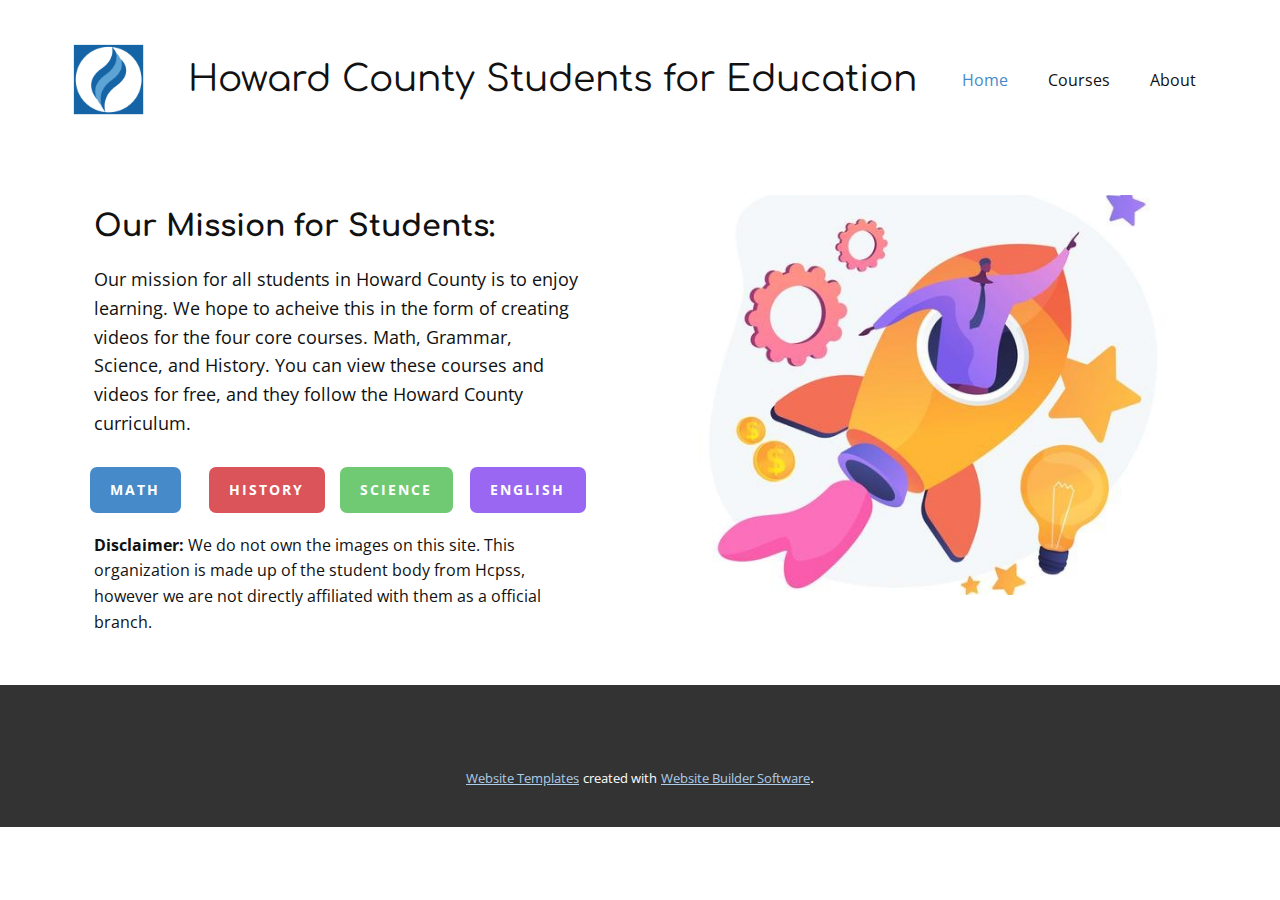
<file: index.html>
<!DOCTYPE html>
<html style="font-size: 16px;">
  <head>
    <meta name="viewport" content="width=device-width, initial-scale=1.0">
    <meta charset="utf-8">
    <meta name="keywords" content="Branding Concepts, Graphic Design, About Us, ​Website Development Company, Our Features &amp;amp; Services, Strategic Planning, Awards, ​Our Design Services, Nam ultrices ultrices nec tortor pulvinar esteras loremips est orem., Follow us, Contact us, INTUITIVE">
    <meta name="description" content="">
    <meta name="page_type" content="np-template-header-footer-from-plugin">
    <title>Home</title>
    <link rel="stylesheet" href="nicepage.css" media="screen">
<link rel="stylesheet" href="Home.css" media="screen">
    <script class="u-script" type="text/javascript" src="jquery.js" defer=""></script>
    <script class="u-script" type="text/javascript" src="nicepage.js" defer=""></script>
    <meta name="generator" content="Nicepage 4.6.5, nicepage.com">
    <link rel="icon" href="images/favicon.png">
    <link id="u-theme-google-font" rel="stylesheet" href="https://fonts.googleapis.com/css?family=Open+Sans:300,300i,400,400i,500,500i,600,600i,700,700i,800,800i|Comfortaa:300,400,500,600,700">
    <link id="u-page-google-font" rel="stylesheet" href="https://fonts.googleapis.com/css?family=Comfortaa:300,400,500,600,700">
    
    
    <script type="application/ld+json">{
		"@context": "http://schema.org",
		"@type": "Organization",
		"name": "HCPSS Students For Education",
		"logo": "images/hcpss-logo-outlined.png"
}</script>
    <meta name="theme-color" content="#478ac9">
    <meta property="og:title" content="Home">
    <meta property="og:description" content="">
    <meta property="og:type" content="website">
  </head>
  <body data-home-page="Home.html" data-home-page-title="Home" class="u-body u-xl-mode"><header class="u-clearfix u-header u-header" id="sec-e10b"><div class="u-clearfix u-sheet u-valign-middle-sm u-sheet-1">
        <a href="Home.html" data-page-id="2091910189" class="u-image u-logo u-image-1" data-image-width="206" data-image-height="206" title="Home">
          <img src="images/hcpss-logo-outlined.png" class="u-logo-image u-logo-image-1">
        </a>
        <h3 class="u-custom-font u-headline u-text u-text-1">
          <a href="/">Howard County Students for Education</a>
        </h3>
        <nav class="u-menu u-menu-dropdown u-offcanvas u-menu-1">
          <div class="menu-collapse" style="font-size: 1rem; letter-spacing: 0px;">
            <a class="u-button-style u-custom-left-right-menu-spacing u-custom-padding-bottom u-custom-top-bottom-menu-spacing u-nav-link u-text-active-palette-1-base u-text-hover-palette-2-base" href="#">
              <svg class="u-svg-link" viewBox="0 0 24 24"><use xmlns:xlink="http://www.w3.org/1999/xlink" xlink:href="#menu-hamburger"></use></svg>
              <svg class="u-svg-content" version="1.1" id="menu-hamburger" viewBox="0 0 16 16" x="0px" y="0px" xmlns:xlink="http://www.w3.org/1999/xlink" xmlns="http://www.w3.org/2000/svg"><g><rect y="1" width="16" height="2"></rect><rect y="7" width="16" height="2"></rect><rect y="13" width="16" height="2"></rect>
</g></svg>
            </a>
          </div>
          <div class="u-custom-menu u-nav-container">
            <ul class="u-nav u-unstyled u-nav-1"><li class="u-nav-item"><a class="u-button-style u-nav-link u-text-active-palette-1-base u-text-hover-palette-2-base" href="Home.html" style="padding: 10px 20px;">Home</a>
</li><li class="u-nav-item"><a class="u-button-style u-nav-link u-text-active-palette-1-base u-text-hover-palette-2-base" href="Courses.html" style="padding: 10px 20px;">Courses</a>
</li><li class="u-nav-item"><a class="u-button-style u-nav-link u-text-active-palette-1-base u-text-hover-palette-2-base" href="About.html" style="padding: 10px 14px 10px 20px;">About</a>
</li></ul>
          </div>
          <div class="u-custom-menu u-nav-container-collapse">
            <div class="u-black u-container-style u-inner-container-layout u-opacity u-opacity-95 u-sidenav">
              <div class="u-inner-container-layout u-sidenav-overflow">
                <div class="u-menu-close"></div>
                <ul class="u-align-center u-nav u-popupmenu-items u-unstyled u-nav-2"><li class="u-nav-item"><a class="u-button-style u-nav-link" href="Home.html" style="padding: 10px 16px;">Home</a>
</li><li class="u-nav-item"><a class="u-button-style u-nav-link" href="Courses.html" style="padding: 10px 16px;">Courses</a>
</li><li class="u-nav-item"><a class="u-button-style u-nav-link" href="About.html" style="padding: 10px 16px;">About</a>
</li></ul>
              </div>
            </div>
            <div class="u-black u-menu-overlay u-opacity u-opacity-70"></div>
          </div>
        </nav>
      </div></header>
    <section class="u-clearfix u-section-1" id="carousel_eccd">
      <div class="u-clearfix u-sheet u-sheet-1">
        <img class="u-image u-image-1" src="images/ect-innovative-solutions-creative-thinking-brave-ideas-businessman-self-motivation-professional-aspirations-vector-isolated.jpg" data-image-width="626" data-image-height="626">
        <h3 class="u-custom-font u-text u-text-default u-text-1"><b>Our Mission for Students:</b>
        </h3>
        <p class="u-text u-text-2">Our mission for all students in Howard County is to enjoy learning​. We hope to acheive this in the form of creating videos for the four core courses. Math, Grammar, Science, and History. You can view these courses and videos for free, and they follow the Howard County curriculum.&nbsp;</p>
        <div class="u-list u-list-1">
          <div class="u-repeater u-repeater-1">
            <div class="u-container-style u-list-item u-repeater-item">
              <div class="u-container-layout u-similar-container u-valign-middle u-container-layout-1">
                <a href="Math.html" data-page-id="870522770" class="u-border-2 u-border-palette-1-base u-btn u-btn-round u-button-style u-custom-item u-hover-palette-1-light-1 u-palette-1-base u-radius-7 u-text-body-alt-color u-text-hover-white u-btn-1">Math</a>
              </div>
            </div>
            <div class="u-container-style u-list-item u-repeater-item">
              <div class="u-container-layout u-similar-container u-valign-middle u-container-layout-2">
                <a href="History.html" data-page-id="1061728533" class="u-border-2 u-border-palette-2-base u-btn u-btn-round u-button-style u-custom-item u-hover-palette-2-light-1 u-palette-2-base u-radius-7 u-text-body-alt-color u-text-hover-white u-btn-2">History</a>
              </div>
            </div>
            <div class="u-container-style u-list-item u-repeater-item">
              <div class="u-container-layout u-similar-container u-valign-middle u-container-layout-3">
                <a href="Pre-Algebra.html" data-page-id="2510112429" class="u-border-2 u-border-palette-4-base u-btn u-btn-round u-button-style u-custom-item u-hover-palette-4-light-1 u-palette-4-base u-radius-7 u-text-body-alt-color u-text-hover-white u-btn-3">Science</a>
              </div>
            </div>
            <div class="u-container-style u-list-item u-repeater-item">
              <div class="u-container-layout u-similar-container u-valign-middle u-container-layout-4">
                <a href="English.html" data-page-id="60685625" class="u-border-2 u-border-palette-5-base u-btn u-btn-round u-button-style u-custom-item u-hover-palette-5-light-1 u-palette-5-base u-radius-7 u-text-body-alt-color u-text-hover-white u-btn-4">English</a>
              </div>
            </div>
          </div>
        </div>
        <p class="u-text u-text-3"><b>Disclaimer:&nbsp;</b>We do not own the images on this site. This organization is made up of the student body from Hcpss, however we are not directly affiliated with them as a official branch.
        </p>
      </div>
    </section>
    
    
    <footer class="u-align-center u-clearfix u-footer u-grey-80 u-footer" id="sec-574c"><div class="u-align-left u-clearfix u-sheet u-sheet-1"></div></footer>
    <section class="u-backlink u-clearfix u-grey-80">
      <a class="u-link" href="https://nicepage.com/website-templates" target="_blank">
        <span>Website Templates</span>
      </a>
      <p class="u-text">
        <span>created with</span>
      </p>
      <a class="u-link" href="" target="_blank">
        <span>Website Builder Software</span>
      </a>. 
    </section>
  </body>
</html>
</file>
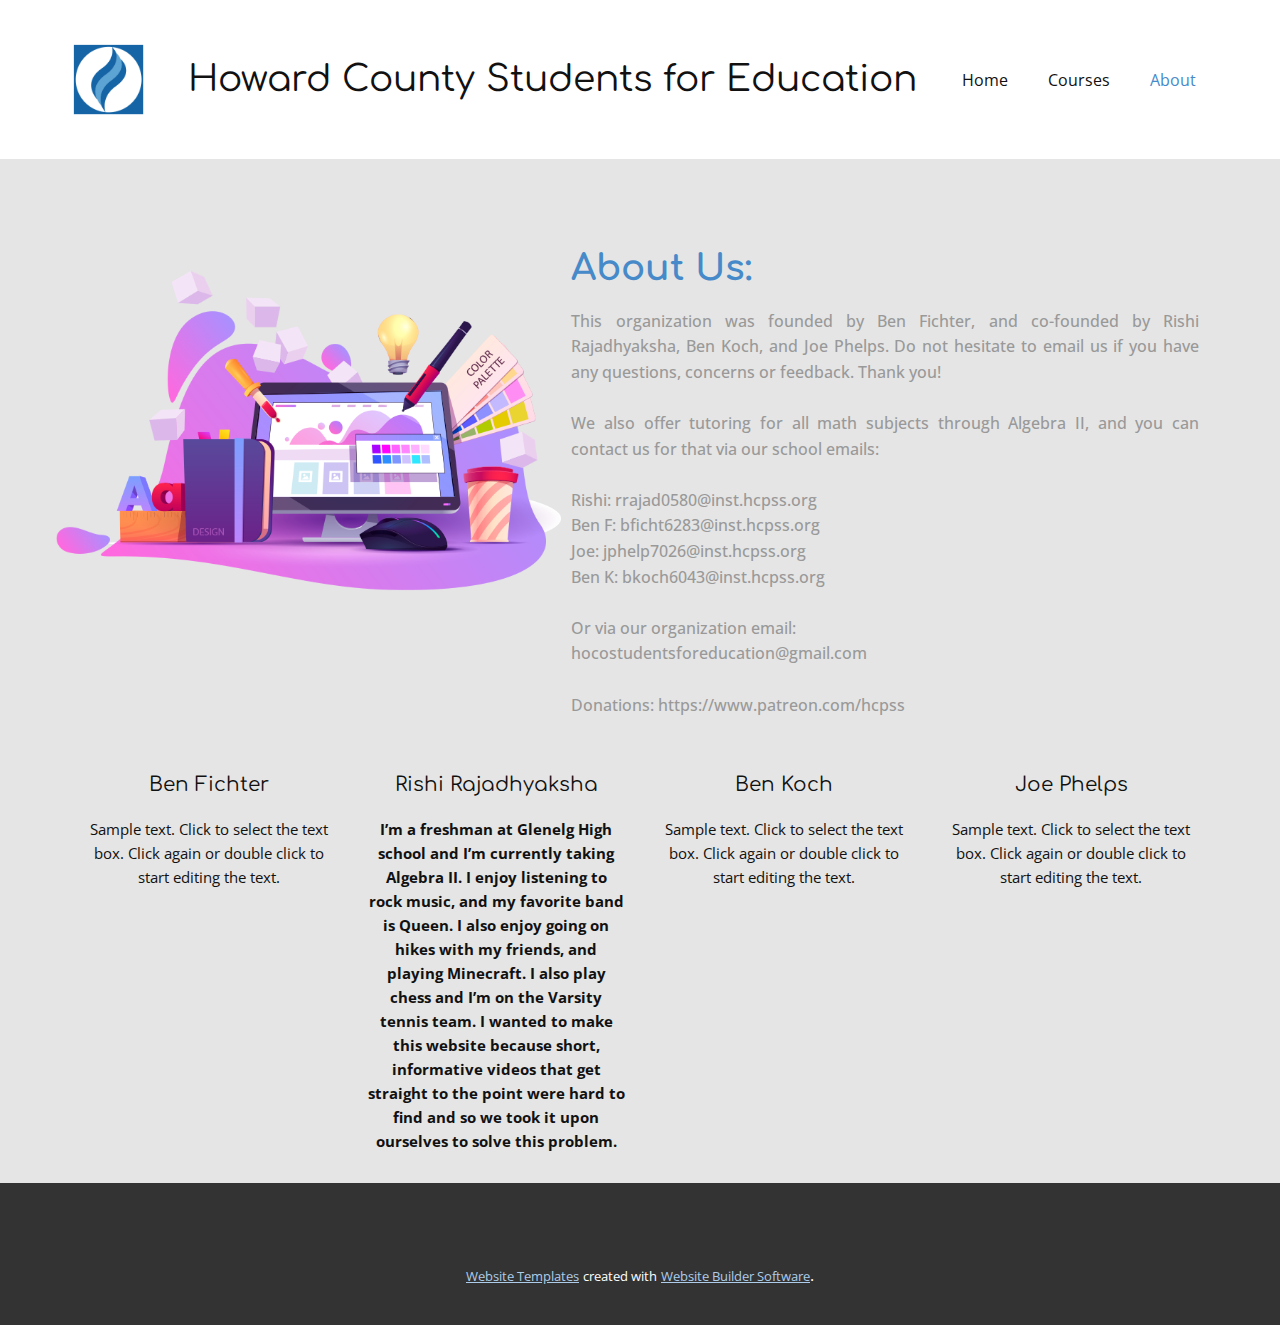
<file: About.html>
<!DOCTYPE html>
<html style="font-size: 16px;">
  <head>
    <meta name="viewport" content="width=device-width, initial-scale=1.0">
    <meta charset="utf-8">
    <meta name="keywords" content="">
    <meta name="description" content="">
    <meta name="page_type" content="np-template-header-footer-from-plugin">
    <title>About</title>
    <link rel="stylesheet" href="nicepage.css" media="screen">
<link rel="stylesheet" href="About.css" media="screen">
    <script class="u-script" type="text/javascript" src="jquery.js" defer=""></script>
    <script class="u-script" type="text/javascript" src="nicepage.js" defer=""></script>
    <meta name="generator" content="Nicepage 4.6.5, nicepage.com">
    <link rel="icon" href="images/favicon.png">
    <link id="u-theme-google-font" rel="stylesheet" href="https://fonts.googleapis.com/css?family=Open+Sans:300,300i,400,400i,500,500i,600,600i,700,700i,800,800i|Comfortaa:300,400,500,600,700">
    <link id="u-page-google-font" rel="stylesheet" href="https://fonts.googleapis.com/css?family=Comfortaa:300,400,500,600,700">
    
    
    <script type="application/ld+json">{
		"@context": "http://schema.org",
		"@type": "Organization",
		"name": "HCPSS Students For Education",
		"logo": "images/hcpss-logo-outlined.png"
}</script>
    <meta name="theme-color" content="#478ac9">
    <meta property="og:title" content="About">
    <meta property="og:description" content="">
    <meta property="og:type" content="website">
  </head>
  <body class="u-body u-xl-mode"><header class="u-clearfix u-header u-header" id="sec-e10b"><div class="u-clearfix u-sheet u-valign-middle-sm u-sheet-1">
        <a href="Home.html" data-page-id="2091910189" class="u-image u-logo u-image-1" data-image-width="206" data-image-height="206" title="Home">
          <img src="images/hcpss-logo-outlined.png" class="u-logo-image u-logo-image-1">
        </a>
        <h3 class="u-custom-font u-headline u-text u-text-1">
          <a href="/">Howard County Students for Education</a>
        </h3>
        <nav class="u-menu u-menu-dropdown u-offcanvas u-menu-1">
          <div class="menu-collapse" style="font-size: 1rem; letter-spacing: 0px;">
            <a class="u-button-style u-custom-left-right-menu-spacing u-custom-padding-bottom u-custom-top-bottom-menu-spacing u-nav-link u-text-active-palette-1-base u-text-hover-palette-2-base" href="#">
              <svg class="u-svg-link" viewBox="0 0 24 24"><use xmlns:xlink="http://www.w3.org/1999/xlink" xlink:href="#menu-hamburger"></use></svg>
              <svg class="u-svg-content" version="1.1" id="menu-hamburger" viewBox="0 0 16 16" x="0px" y="0px" xmlns:xlink="http://www.w3.org/1999/xlink" xmlns="http://www.w3.org/2000/svg"><g><rect y="1" width="16" height="2"></rect><rect y="7" width="16" height="2"></rect><rect y="13" width="16" height="2"></rect>
</g></svg>
            </a>
          </div>
          <div class="u-custom-menu u-nav-container">
            <ul class="u-nav u-unstyled u-nav-1"><li class="u-nav-item"><a class="u-button-style u-nav-link u-text-active-palette-1-base u-text-hover-palette-2-base" href="Home.html" style="padding: 10px 20px;">Home</a>
</li><li class="u-nav-item"><a class="u-button-style u-nav-link u-text-active-palette-1-base u-text-hover-palette-2-base" href="Courses.html" style="padding: 10px 20px;">Courses</a>
</li><li class="u-nav-item"><a class="u-button-style u-nav-link u-text-active-palette-1-base u-text-hover-palette-2-base" href="About.html" style="padding: 10px 14px 10px 20px;">About</a>
</li></ul>
          </div>
          <div class="u-custom-menu u-nav-container-collapse">
            <div class="u-black u-container-style u-inner-container-layout u-opacity u-opacity-95 u-sidenav">
              <div class="u-inner-container-layout u-sidenav-overflow">
                <div class="u-menu-close"></div>
                <ul class="u-align-center u-nav u-popupmenu-items u-unstyled u-nav-2"><li class="u-nav-item"><a class="u-button-style u-nav-link" href="Home.html" style="padding: 10px 16px;">Home</a>
</li><li class="u-nav-item"><a class="u-button-style u-nav-link" href="Courses.html" style="padding: 10px 16px;">Courses</a>
</li><li class="u-nav-item"><a class="u-button-style u-nav-link" href="About.html" style="padding: 10px 16px;">About</a>
</li></ul>
              </div>
            </div>
            <div class="u-black u-menu-overlay u-opacity u-opacity-70"></div>
          </div>
        </nav>
      </div></header>
    <section class="u-clearfix u-grey-10 u-section-1" id="sec-6a48">
      <div class="u-clearfix u-sheet u-sheet-1">
        <div class="u-clearfix u-expanded-width-md u-expanded-width-sm u-expanded-width-xs u-gutter-0 u-layout-wrap u-layout-wrap-1">
          <div class="u-layout">
            <div class="u-layout-row">
              <div class="u-size-26-lg u-size-26-xl u-size-29-sm u-size-29-xs u-size-60-md">
                <div class="u-layout-col">
                  <div class="u-align-center u-container-style u-hidden-md u-layout-cell u-left-cell u-size-60 u-layout-cell-1">
                    <div class="u-container-layout u-valign-top u-container-layout-1">
                      <img class="u-expanded-width u-hidden-md u-hidden-sm u-hidden-xs u-image u-image-1" src="images/91.png" data-image-width="717" data-image-height="500">
                    </div>
                  </div>
                </div>
              </div>
              <div class="u-size-31-sm u-size-31-xs u-size-34-lg u-size-34-xl u-size-60-md">
                <div class="u-layout-col">
                  <div class="u-size-60">
                    <div class="u-layout-row">
                      <div class="u-container-style u-layout-cell u-right-cell u-size-60 u-layout-cell-2">
                        <div class="u-container-layout u-container-layout-2">
                          <h2 class="u-text u-text-palette-1-base u-text-1">About Us:</h2>
                          <img class="u-hidden-lg u-hidden-xl u-image u-image-default u-image-2" src="images/91-8.png" alt="" data-image-width="717" data-image-height="500">
                          <p class="u-align-justify u-text u-text-grey-40 u-text-2">This organization was founded by Ben Fichter, and co-founded by Rishi Rajadhyaksha, Ben Koch, and Joe Phelps. Do not hesitate to email us if you have any questions, concerns or feedback. Thank you!<br>
                            <br>We also offer tutoring for all math subjects through Algebra II, and you can contact us for that via our school emails:<br>
                            <br>Rishi:&nbsp;rrajad0580@inst.hcpss.org<br>Ben F:&nbsp;bficht6283@inst.hcpss.org<br>Joe: jphelp7026@inst.hcpss.org<br>Ben K:&nbsp;bkoch6043@inst.hcpss.org<br>
                            <br>Or via our organization email:<br>hocostudentsforeducation@gmail.com<br>
                            <br>Donations: ​https://www.patreon.com/hcpss
                          </p>
                        </div>
                      </div>
                    </div>
                  </div>
                </div>
              </div>
            </div>
          </div>
        </div>
        <div class="u-expanded-width u-list u-list-1">
          <div class="u-repeater u-repeater-1">
            <div class="u-container-style u-list-item u-repeater-item">
              <div class="u-container-layout u-similar-container u-container-layout-3">
                <h4 class="u-align-center u-text u-text-default u-text-3">Ben Fichter</h4>
                <p class="u-align-center u-text u-text-4">Sample text. Click to select the text box. Click again or double click to start editing the text.</p>
              </div>
            </div>
            <div class="u-container-style u-list-item u-repeater-item">
              <div class="u-container-layout u-similar-container u-container-layout-4">
                <h4 class="u-align-center u-text u-text-default u-text-5">Rishi Rajadhyaksha</h4>
                <p class="u-align-center u-text u-text-6"><b> I’m a freshman at Glenelg High school and I’m currently taking Algebra II. I enjoy listening to rock music, and my favorite band is Queen. I also enjoy going on hikes with my friends, and playing Minecraft. I also play chess and I’m on the Varsity tennis team. I wanted to make this website because short, informative videos that get straight to the point were hard to find and so we took it upon ourselves to solve this problem.</b>
                </p>
              </div>
            </div>
            <div class="u-container-style u-list-item u-repeater-item">
              <div class="u-container-layout u-similar-container u-container-layout-5">
                <h4 class="u-align-center u-text u-text-default u-text-7">Ben Koch</h4>
                <p class="u-align-center u-text u-text-8">Sample text. Click to select the text box. Click again or double click to start editing the text.</p>
              </div>
            </div>
            <div class="u-container-style u-list-item u-repeater-item">
              <div class="u-container-layout u-similar-container u-container-layout-6">
                <h4 class="u-align-center u-text u-text-default u-text-9">Joe Phelps</h4>
                <p class="u-align-center u-text u-text-10">Sample text. Click to select the text box. Click again or double click to start editing the text.</p>
              </div>
            </div>
          </div>
        </div>
      </div>
    </section>
    
    
    <footer class="u-align-center u-clearfix u-footer u-grey-80 u-footer" id="sec-574c"><div class="u-align-left u-clearfix u-sheet u-sheet-1"></div></footer>
    <section class="u-backlink u-clearfix u-grey-80">
      <a class="u-link" href="https://nicepage.com/website-templates" target="_blank">
        <span>Website Templates</span>
      </a>
      <p class="u-text">
        <span>created with</span>
      </p>
      <a class="u-link" href="" target="_blank">
        <span>Website Builder Software</span>
      </a>. 
    </section>
  </body>
</html>
</file>
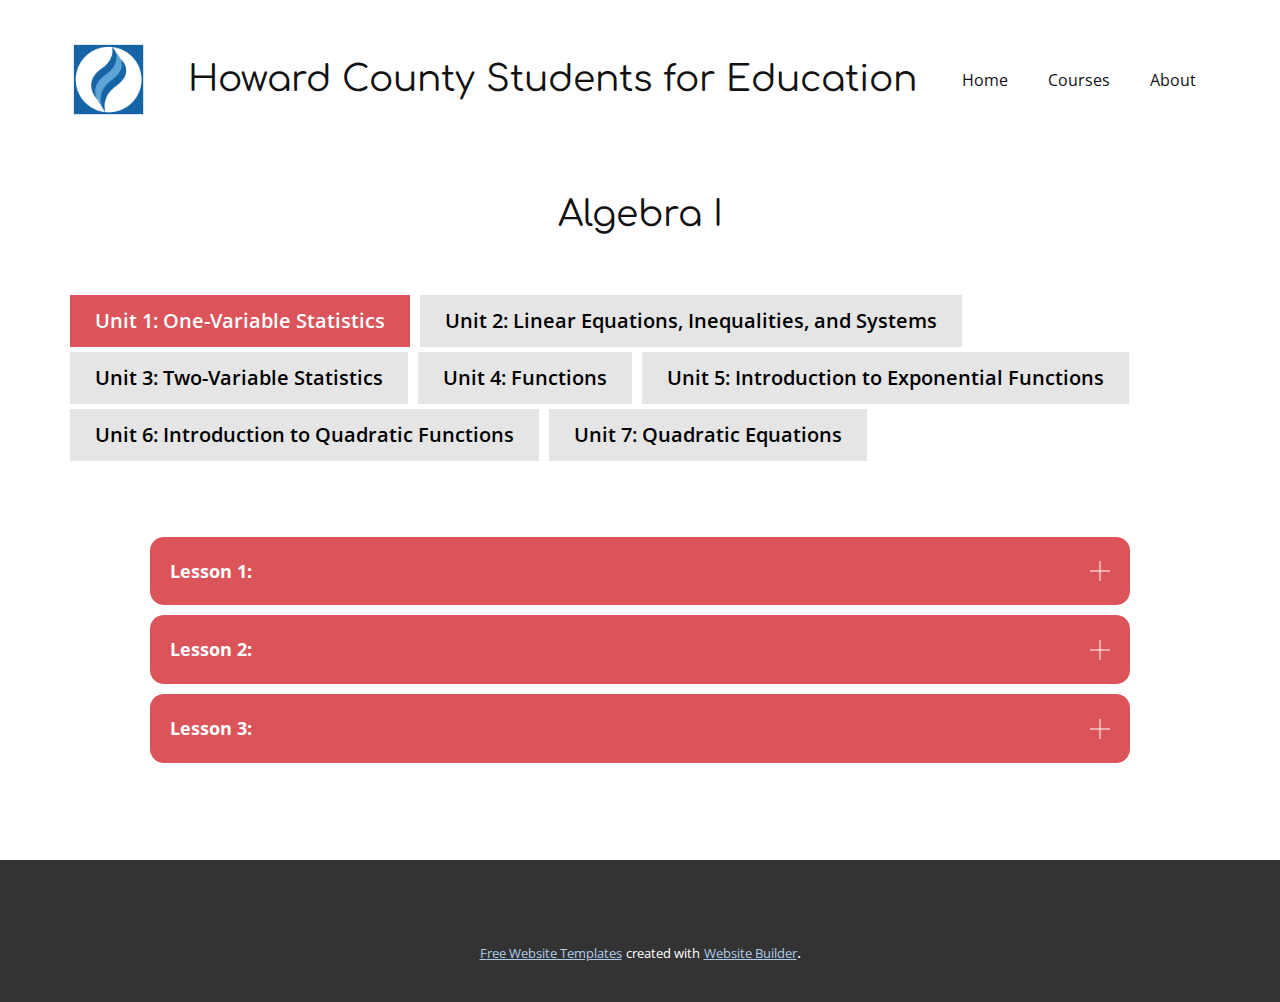
<file: Algebra-I.html>
<!DOCTYPE html>
<html style="font-size: 16px;">
  <head>
    <meta name="viewport" content="width=device-width, initial-scale=1.0">
    <meta charset="utf-8">
    <meta name="keywords" content="">
    <meta name="description" content="">
    <meta name="page_type" content="np-template-header-footer-from-plugin">
    <title>Algebra I</title>
    <link rel="stylesheet" href="nicepage.css" media="screen">
<link rel="stylesheet" href="Algebra-I.css" media="screen">
    <script class="u-script" type="text/javascript" src="jquery.js" defer=""></script>
    <script class="u-script" type="text/javascript" src="nicepage.js" defer=""></script>
    <meta name="generator" content="Nicepage 4.6.5, nicepage.com">
    <link rel="icon" href="images/favicon.png">
    <link id="u-theme-google-font" rel="stylesheet" href="https://fonts.googleapis.com/css?family=Open+Sans:300,300i,400,400i,500,500i,600,600i,700,700i,800,800i|Comfortaa:300,400,500,600,700">
    <link id="u-page-google-font" rel="stylesheet" href="https://fonts.googleapis.com/css?family=Comfortaa:300,400,500,600,700">
    
    
    <script type="application/ld+json">{
		"@context": "http://schema.org",
		"@type": "Organization",
		"name": "HCPSS Students For Education",
		"logo": "images/hcpss-logo-outlined.png"
}</script>
    <meta name="theme-color" content="#478ac9">
    <meta property="og:title" content="Algebra I">
    <meta property="og:description" content="">
    <meta property="og:type" content="website">
  </head>
  <body class="u-body u-xl-mode"><header class="u-clearfix u-header u-header" id="sec-e10b"><div class="u-clearfix u-sheet u-valign-middle-sm u-sheet-1">
        <a href="Home.html" data-page-id="2091910189" class="u-image u-logo u-image-1" data-image-width="206" data-image-height="206" title="Home">
          <img src="images/hcpss-logo-outlined.png" class="u-logo-image u-logo-image-1">
        </a>
        <h3 class="u-custom-font u-headline u-text u-text-1">
          <a href="/">Howard County Students for Education</a>
        </h3>
        <nav class="u-menu u-menu-dropdown u-offcanvas u-menu-1">
          <div class="menu-collapse" style="font-size: 1rem; letter-spacing: 0px;">
            <a class="u-button-style u-custom-left-right-menu-spacing u-custom-padding-bottom u-custom-top-bottom-menu-spacing u-nav-link u-text-active-palette-1-base u-text-hover-palette-2-base" href="#">
              <svg class="u-svg-link" viewBox="0 0 24 24"><use xmlns:xlink="http://www.w3.org/1999/xlink" xlink:href="#menu-hamburger"></use></svg>
              <svg class="u-svg-content" version="1.1" id="menu-hamburger" viewBox="0 0 16 16" x="0px" y="0px" xmlns:xlink="http://www.w3.org/1999/xlink" xmlns="http://www.w3.org/2000/svg"><g><rect y="1" width="16" height="2"></rect><rect y="7" width="16" height="2"></rect><rect y="13" width="16" height="2"></rect>
</g></svg>
            </a>
          </div>
          <div class="u-custom-menu u-nav-container">
            <ul class="u-nav u-unstyled u-nav-1"><li class="u-nav-item"><a class="u-button-style u-nav-link u-text-active-palette-1-base u-text-hover-palette-2-base" href="Home.html" style="padding: 10px 20px;">Home</a>
</li><li class="u-nav-item"><a class="u-button-style u-nav-link u-text-active-palette-1-base u-text-hover-palette-2-base" href="Courses.html" style="padding: 10px 20px;">Courses</a>
</li><li class="u-nav-item"><a class="u-button-style u-nav-link u-text-active-palette-1-base u-text-hover-palette-2-base" href="About.html" style="padding: 10px 14px 10px 20px;">About</a>
</li></ul>
          </div>
          <div class="u-custom-menu u-nav-container-collapse">
            <div class="u-black u-container-style u-inner-container-layout u-opacity u-opacity-95 u-sidenav">
              <div class="u-inner-container-layout u-sidenav-overflow">
                <div class="u-menu-close"></div>
                <ul class="u-align-center u-nav u-popupmenu-items u-unstyled u-nav-2"><li class="u-nav-item"><a class="u-button-style u-nav-link" href="Home.html" style="padding: 10px 16px;">Home</a>
</li><li class="u-nav-item"><a class="u-button-style u-nav-link" href="Courses.html" style="padding: 10px 16px;">Courses</a>
</li><li class="u-nav-item"><a class="u-button-style u-nav-link" href="About.html" style="padding: 10px 16px;">About</a>
</li></ul>
              </div>
            </div>
            <div class="u-black u-menu-overlay u-opacity u-opacity-70"></div>
          </div>
        </nav>
      </div></header>
    <section class="u-align-center u-clearfix u-section-1" id="sec-7153">
      <div class="u-clearfix u-sheet u-sheet-1">
        <h2 class="u-text u-text-default u-text-1">Algebra I</h2>
        <div class="u-expanded-width u-tab-links-align-left u-tabs u-tabs-1">
          <ul class="u-border-2 u-border-palette-1-base u-spacing-10 u-tab-list u-unstyled" role="tablist">
            <li class="u-tab-item" role="presentation">
              <a class="active u-active-palette-2-base u-button-style u-grey-10 u-hover-palette-2-light-1 u-tab-link u-text-active-white u-text-black u-tab-link-1" id="link-tab-451a" href="#tab-451a" role="tab" aria-controls="tab-451a" aria-selected="true">Unit 1: One-Variable Statistics</a>
            </li>
            <li class="u-tab-item" role="presentation">
              <a class="u-active-palette-2-base u-button-style u-grey-10 u-hover-palette-2-light-1 u-tab-link u-text-active-white u-text-black u-tab-link-2" id="link-tab-94d6" href="#tab-94d6" role="tab" aria-controls="tab-94d6" aria-selected="false">Unit 2:&nbsp;Linear Equations, Inequalities, and Systems</a>
            </li>
            <li class="u-tab-item" role="presentation">
              <a class="u-active-palette-2-base u-button-style u-grey-10 u-hover-palette-2-light-1 u-tab-link u-text-active-white u-text-black u-tab-link-3" id="link-tab-9cca" href="#tab-9cca" role="tab" aria-controls="tab-9cca" aria-selected="false">Unit 3: Two-Variable Statistics</a>
            </li>
            <li class="u-tab-item" role="presentation">
              <a class="u-active-palette-2-base u-button-style u-grey-10 u-hover-palette-2-light-1 u-tab-link u-text-active-white u-text-black u-tab-link-4" id="link-tab-b1da" href="#tab-b1da" role="tab" aria-controls="tab-b1da" aria-selected="false">Unit 4: Functions</a>
            </li>
            <li class="u-tab-item" role="presentation">
              <a class="u-active-palette-2-base u-button-style u-grey-10 u-hover-palette-2-light-1 u-tab-link u-text-active-white u-text-black u-tab-link-5" id="link-tab-d3dd" href="#tab-d3dd" role="tab" aria-controls="tab-d3dd" aria-selected="false">Unit 5:&nbsp;Introduction to Exponential Functions</a>
            </li>
            <li class="u-tab-item" role="presentation">
              <a class="u-active-palette-2-base u-button-style u-grey-10 u-hover-palette-2-light-1 u-tab-link u-text-active-white u-text-black u-tab-link-6" id="link-tab-99de" href="#tab-99de" role="tab" aria-controls="tab-99de" aria-selected="false">Unit 6:&nbsp;Introduction to Quadratic Functions</a>
            </li>
            <li class="u-tab-item" role="presentation">
              <a class="u-active-palette-2-base u-button-style u-grey-10 u-hover-palette-2-light-1 u-tab-link u-text-active-white u-text-black u-tab-link-7" id="link-tab-0712" href="#tab-0712" role="tab" aria-controls="tab-0712" aria-selected="false">Unit 7: Quadratic Equations</a>
            </li>
          </ul>
          <div class="u-tab-content">
            <div class="u-container-style u-tab-active u-tab-pane u-white u-tab-pane-1" id="tab-451a" role="tabpanel" aria-labelledby="link-tab-451a">
              <div class="u-container-layout u-container-layout-1">
                <div class="u-accordion u-align-center u-collapsed-by-default u-spacing-10 u-accordion-1">
                  <div class="u-accordion-item u-accordion-item-1">
                    <a class="u-accordion-link u-active-palette-2-base u-button-style u-hover-palette-2-light-1 u-palette-2-base u-radius-14 u-text-white u-accordion-link-1" id="link-accordion-0781" aria-controls="accordion-0781" aria-selected="false">
                      <span class="u-accordion-link-text">Lesson 1:</span><span class="u-accordion-link-icon u-icon u-icon-rectangle u-text-white u-icon-1"><svg class="u-svg-link" preserveAspectRatio="xMidYMin slice" viewBox="0 0 42 42" style=""><use xmlns:xlink="http://www.w3.org/1999/xlink" xlink:href="#svg-3928"></use></svg><svg class="u-svg-content" viewBox="0 0 42 42" x="0px" y="0px" id="svg-3928" style="enable-background:new 0 0 42 42;"><polygon points="42,20 22,20 22,0 20,0 20,20 0,20 0,22 20,22 20,42 22,42 22,22 42,22 "></polygon></svg></span>
                    </a>
                    <div class="u-accordion-pane u-container-style u-shape-rectangle u-accordion-pane-1" id="accordion-0781" aria-labelledby="link-accordion-0781">
                      <div class="u-container-layout u-container-layout-2">
                        <p class="u-text u-text-2">Description: This lesson is...<br>
                          <br>
                        </p>
                        <div class="u-video u-video-contain u-video-1">
                          <div class="embed-responsive embed-responsive-1">
                            <iframe style="position: absolute;top: 0;left: 0;width: 100%;height: 100%;" class="embed-responsive-item" src="https://www.youtube.com/embed/B9YKnNtFqds?mute=0&amp;showinfo=0&amp;controls=0&amp;start=0" frameborder="0" allowfullscreen=""></iframe>
                          </div>
                        </div>
                        <p class="u-text u-text-3">Additional Resources:<br>
                          <br>
                          <br>
                        </p>
                      </div>
                    </div>
                  </div>
                  <div class="u-accordion-item u-accordion-item-2">
                    <a class="u-accordion-link u-active-palette-2-base u-button-style u-hover-palette-2-light-1 u-palette-2-base u-radius-14 u-text-white u-accordion-link-2" id="link-accordion-0781" aria-controls="accordion-0781" aria-selected="false">
                      <span class="u-accordion-link-text">Lesson 2:</span><span class="u-accordion-link-icon u-icon u-icon-rectangle u-text-white u-icon-2"><svg class="u-svg-link" preserveAspectRatio="xMidYMin slice" viewBox="0 0 42 42" style=""><use xmlns:xlink="http://www.w3.org/1999/xlink" xlink:href="#svg-de70"></use></svg><svg class="u-svg-content" viewBox="0 0 42 42" x="0px" y="0px" id="svg-de70" style="enable-background:new 0 0 42 42;"><polygon points="42,20 22,20 22,0 20,0 20,20 0,20 0,22 20,22 20,42 22,42 22,22 42,22 "></polygon></svg></span>
                    </a>
                    <div class="u-accordion-pane u-container-style u-shape-rectangle u-accordion-pane-2" id="accordion-0781" aria-labelledby="link-accordion-0781">
                      <div class="u-container-layout u-container-layout-3">
                        <p class="u-text u-text-4">Description: This lesson is...<br>
                          <br>
                        </p>
                        <div class="u-video u-video-contain u-video-2">
                          <div class="embed-responsive embed-responsive-2">
                            <iframe style="position: absolute;top: 0;left: 0;width: 100%;height: 100%;" class="embed-responsive-item" src="https://www.youtube.com/embed/B9YKnNtFqds?mute=0&amp;showinfo=0&amp;controls=0&amp;start=0" frameborder="0" allowfullscreen=""></iframe>
                          </div>
                        </div>
                        <p class="u-text u-text-5">Additional Resources:<br>
                          <br>
                          <br>
                        </p>
                      </div>
                    </div>
                  </div>
                  <div class="u-accordion-item u-accordion-item-3">
                    <a class="u-accordion-link u-active-palette-2-base u-button-style u-hover-palette-2-light-1 u-palette-2-base u-radius-14 u-text-white u-accordion-link-3" id="link-accordion-0781" aria-controls="accordion-0781" aria-selected="false">
                      <span class="u-accordion-link-text">Lesson 3:</span><span class="u-accordion-link-icon u-icon u-icon-rectangle u-text-white u-icon-3"><svg class="u-svg-link" preserveAspectRatio="xMidYMin slice" viewBox="0 0 42 42" style=""><use xmlns:xlink="http://www.w3.org/1999/xlink" xlink:href="#svg-7171"></use></svg><svg class="u-svg-content" viewBox="0 0 42 42" x="0px" y="0px" id="svg-7171" style="enable-background:new 0 0 42 42;"><polygon points="42,20 22,20 22,0 20,0 20,20 0,20 0,22 20,22 20,42 22,42 22,22 42,22 "></polygon></svg></span>
                    </a>
                    <div class="u-accordion-pane u-container-style u-shape-rectangle u-accordion-pane-3" id="accordion-0781" aria-labelledby="link-accordion-0781">
                      <div class="u-container-layout u-container-layout-4">
                        <p class="u-text u-text-6">Description: This lesson is...<br>
                          <br>
                        </p>
                        <div class="u-video u-video-contain u-video-3">
                          <div class="embed-responsive embed-responsive-3">
                            <iframe style="position: absolute;top: 0;left: 0;width: 100%;height: 100%;" class="embed-responsive-item" src="https://www.youtube.com/embed/B9YKnNtFqds?mute=0&amp;showinfo=0&amp;controls=0&amp;start=0" frameborder="0" allowfullscreen=""></iframe>
                          </div>
                        </div>
                        <p class="u-text u-text-7">Additional Resources:<br>
                          <br>
                          <br>
                        </p>
                      </div>
                    </div>
                  </div>
                </div>
              </div>
            </div>
            <div class="u-container-style u-tab-pane u-white u-tab-pane-2" id="tab-94d6" role="tabpanel" aria-labelledby="link-tab-94d6">
              <div class="u-container-layout u-container-layout-5">
                <div class="u-accordion u-align-center u-collapsed-by-default u-spacing-10 u-accordion-2">
                  <div class="u-accordion-item u-accordion-item-4">
                    <a class="u-accordion-link u-active-palette-2-base u-button-style u-hover-palette-2-light-1 u-palette-2-base u-radius-14 u-text-white u-accordion-link-4" id="link-accordion-0781" aria-controls="accordion-0781" aria-selected="false">
                      <span class="u-accordion-link-text">Lesson 1:</span><span class="u-accordion-link-icon u-icon u-icon-rectangle u-text-white u-icon-4"><svg class="u-svg-link" preserveAspectRatio="xMidYMin slice" viewBox="0 0 42 42" style=""><use xmlns:xlink="http://www.w3.org/1999/xlink" xlink:href="#svg-f09a"></use></svg><svg class="u-svg-content" viewBox="0 0 42 42" x="0px" y="0px" id="svg-f09a" style="enable-background:new 0 0 42 42;"><polygon points="42,20 22,20 22,0 20,0 20,20 0,20 0,22 20,22 20,42 22,42 22,22 42,22 "></polygon></svg></span>
                    </a>
                    <div class="u-accordion-pane u-container-style u-shape-rectangle u-accordion-pane-4" id="accordion-0781" aria-labelledby="link-accordion-0781">
                      <div class="u-container-layout u-container-layout-6">
                        <p class="u-text u-text-8">Description: This lesson is...<br>
                          <br>
                        </p>
                        <div class="u-video u-video-contain u-video-4">
                          <div class="embed-responsive embed-responsive-4">
                            <iframe style="position: absolute;top: 0;left: 0;width: 100%;height: 100%;" class="embed-responsive-item" src="https://www.youtube.com/embed/B9YKnNtFqds?mute=0&amp;showinfo=0&amp;controls=0&amp;start=0" frameborder="0" allowfullscreen=""></iframe>
                          </div>
                        </div>
                        <p class="u-text u-text-9">Additional Resources:<br>
                          <br>
                          <br>
                        </p>
                      </div>
                    </div>
                  </div>
                  <div class="u-accordion-item u-accordion-item-5">
                    <a class="u-accordion-link u-active-palette-2-base u-button-style u-hover-palette-2-light-1 u-palette-2-base u-radius-14 u-text-white u-accordion-link-5" id="link-accordion-0781" aria-controls="accordion-0781" aria-selected="false">
                      <span class="u-accordion-link-text">Lesson 2:</span><span class="u-accordion-link-icon u-icon u-icon-rectangle u-text-white u-icon-5"><svg class="u-svg-link" preserveAspectRatio="xMidYMin slice" viewBox="0 0 42 42" style=""><use xmlns:xlink="http://www.w3.org/1999/xlink" xlink:href="#svg-510a"></use></svg><svg class="u-svg-content" viewBox="0 0 42 42" x="0px" y="0px" id="svg-510a" style="enable-background:new 0 0 42 42;"><polygon points="42,20 22,20 22,0 20,0 20,20 0,20 0,22 20,22 20,42 22,42 22,22 42,22 "></polygon></svg></span>
                    </a>
                    <div class="u-accordion-pane u-container-style u-shape-rectangle u-accordion-pane-5" id="accordion-0781" aria-labelledby="link-accordion-0781">
                      <div class="u-container-layout u-container-layout-7">
                        <p class="u-text u-text-10">Description: This lesson is...<br>
                          <br>
                        </p>
                        <div class="u-video u-video-contain u-video-5">
                          <div class="embed-responsive embed-responsive-5">
                            <iframe style="position: absolute;top: 0;left: 0;width: 100%;height: 100%;" class="embed-responsive-item" src="https://www.youtube.com/embed/B9YKnNtFqds?mute=0&amp;showinfo=0&amp;controls=0&amp;start=0" frameborder="0" allowfullscreen=""></iframe>
                          </div>
                        </div>
                        <p class="u-text u-text-11">Additional Resources:<br>
                          <br>
                          <br>
                        </p>
                      </div>
                    </div>
                  </div>
                  <div class="u-accordion-item u-accordion-item-6">
                    <a class="u-accordion-link u-active-palette-2-base u-button-style u-hover-palette-2-light-1 u-palette-2-base u-radius-14 u-text-white u-accordion-link-6" id="link-accordion-0781" aria-controls="accordion-0781" aria-selected="false">
                      <span class="u-accordion-link-text">Lesson 3:</span><span class="u-accordion-link-icon u-icon u-icon-rectangle u-text-white u-icon-6"><svg class="u-svg-link" preserveAspectRatio="xMidYMin slice" viewBox="0 0 42 42" style=""><use xmlns:xlink="http://www.w3.org/1999/xlink" xlink:href="#svg-befe"></use></svg><svg class="u-svg-content" viewBox="0 0 42 42" x="0px" y="0px" id="svg-befe" style="enable-background:new 0 0 42 42;"><polygon points="42,20 22,20 22,0 20,0 20,20 0,20 0,22 20,22 20,42 22,42 22,22 42,22 "></polygon></svg></span>
                    </a>
                    <div class="u-accordion-pane u-container-style u-shape-rectangle u-accordion-pane-6" id="accordion-0781" aria-labelledby="link-accordion-0781">
                      <div class="u-container-layout u-container-layout-8">
                        <p class="u-text u-text-12">Description: This lesson is...<br>
                          <br>
                        </p>
                        <div class="u-video u-video-contain u-video-6">
                          <div class="embed-responsive embed-responsive-6">
                            <iframe style="position: absolute;top: 0;left: 0;width: 100%;height: 100%;" class="embed-responsive-item" src="https://www.youtube.com/embed/B9YKnNtFqds?mute=0&amp;showinfo=0&amp;controls=0&amp;start=0" frameborder="0" allowfullscreen=""></iframe>
                          </div>
                        </div>
                        <p class="u-text u-text-13">Additional Resources:<br>
                          <br>
                          <br>
                        </p>
                      </div>
                    </div>
                  </div>
                </div>
              </div>
            </div>
            <div class="u-container-style u-tab-pane u-white u-tab-pane-3" id="tab-9cca" role="tabpanel" aria-labelledby="link-tab-9cca">
              <div class="u-container-layout u-container-layout-9">
                <div class="u-accordion u-align-center u-collapsed-by-default u-spacing-10 u-accordion-3">
                  <div class="u-accordion-item u-accordion-item-7">
                    <a class="u-accordion-link u-active-palette-2-base u-button-style u-hover-palette-2-light-1 u-palette-2-base u-radius-14 u-text-white u-accordion-link-7" id="link-accordion-0781" aria-controls="accordion-0781" aria-selected="false">
                      <span class="u-accordion-link-text">Lesson 1:</span><span class="u-accordion-link-icon u-icon u-icon-rectangle u-text-white u-icon-7"><svg class="u-svg-link" preserveAspectRatio="xMidYMin slice" viewBox="0 0 42 42" style=""><use xmlns:xlink="http://www.w3.org/1999/xlink" xlink:href="#svg-7eb7"></use></svg><svg class="u-svg-content" viewBox="0 0 42 42" x="0px" y="0px" id="svg-7eb7" style="enable-background:new 0 0 42 42;"><polygon points="42,20 22,20 22,0 20,0 20,20 0,20 0,22 20,22 20,42 22,42 22,22 42,22 "></polygon></svg></span>
                    </a>
                    <div class="u-accordion-pane u-container-style u-shape-rectangle u-accordion-pane-7" id="accordion-0781" aria-labelledby="link-accordion-0781">
                      <div class="u-container-layout u-container-layout-10">
                        <p class="u-text u-text-14">Description: This lesson is...<br>
                          <br>
                        </p>
                        <div class="u-video u-video-contain u-video-7">
                          <div class="embed-responsive embed-responsive-7">
                            <iframe style="position: absolute;top: 0;left: 0;width: 100%;height: 100%;" class="embed-responsive-item" src="https://www.youtube.com/embed/B9YKnNtFqds?mute=0&amp;showinfo=0&amp;controls=0&amp;start=0" frameborder="0" allowfullscreen=""></iframe>
                          </div>
                        </div>
                        <p class="u-text u-text-15">Additional Resources:<br>
                          <br>
                          <br>
                        </p>
                      </div>
                    </div>
                  </div>
                  <div class="u-accordion-item u-accordion-item-8">
                    <a class="u-accordion-link u-active-palette-2-base u-button-style u-hover-palette-2-light-1 u-palette-2-base u-radius-14 u-text-white u-accordion-link-8" id="link-accordion-0781" aria-controls="accordion-0781" aria-selected="false">
                      <span class="u-accordion-link-text">Lesson 2:</span><span class="u-accordion-link-icon u-icon u-icon-rectangle u-text-white u-icon-8"><svg class="u-svg-link" preserveAspectRatio="xMidYMin slice" viewBox="0 0 42 42" style=""><use xmlns:xlink="http://www.w3.org/1999/xlink" xlink:href="#svg-e452"></use></svg><svg class="u-svg-content" viewBox="0 0 42 42" x="0px" y="0px" id="svg-e452" style="enable-background:new 0 0 42 42;"><polygon points="42,20 22,20 22,0 20,0 20,20 0,20 0,22 20,22 20,42 22,42 22,22 42,22 "></polygon></svg></span>
                    </a>
                    <div class="u-accordion-pane u-container-style u-shape-rectangle u-accordion-pane-8" id="accordion-0781" aria-labelledby="link-accordion-0781">
                      <div class="u-container-layout u-container-layout-11">
                        <p class="u-text u-text-16">Description: This lesson is...<br>
                          <br>
                        </p>
                        <div class="u-video u-video-contain u-video-8">
                          <div class="embed-responsive embed-responsive-8">
                            <iframe style="position: absolute;top: 0;left: 0;width: 100%;height: 100%;" class="embed-responsive-item" src="https://www.youtube.com/embed/B9YKnNtFqds?mute=0&amp;showinfo=0&amp;controls=0&amp;start=0" frameborder="0" allowfullscreen=""></iframe>
                          </div>
                        </div>
                        <p class="u-text u-text-17">Additional Resources:<br>
                          <br>
                          <br>
                        </p>
                      </div>
                    </div>
                  </div>
                  <div class="u-accordion-item u-accordion-item-9">
                    <a class="u-accordion-link u-active-palette-2-base u-button-style u-hover-palette-2-light-1 u-palette-2-base u-radius-14 u-text-white u-accordion-link-9" id="link-accordion-0781" aria-controls="accordion-0781" aria-selected="false">
                      <span class="u-accordion-link-text">Lesson 3:</span><span class="u-accordion-link-icon u-icon u-icon-rectangle u-text-white u-icon-9"><svg class="u-svg-link" preserveAspectRatio="xMidYMin slice" viewBox="0 0 42 42" style=""><use xmlns:xlink="http://www.w3.org/1999/xlink" xlink:href="#svg-16b6"></use></svg><svg class="u-svg-content" viewBox="0 0 42 42" x="0px" y="0px" id="svg-16b6" style="enable-background:new 0 0 42 42;"><polygon points="42,20 22,20 22,0 20,0 20,20 0,20 0,22 20,22 20,42 22,42 22,22 42,22 "></polygon></svg></span>
                    </a>
                    <div class="u-accordion-pane u-container-style u-shape-rectangle u-accordion-pane-9" id="accordion-0781" aria-labelledby="link-accordion-0781">
                      <div class="u-container-layout u-container-layout-12">
                        <p class="u-text u-text-18">Description: This lesson is...<br>
                          <br>
                        </p>
                        <div class="u-video u-video-contain u-video-9">
                          <div class="embed-responsive embed-responsive-9">
                            <iframe style="position: absolute;top: 0;left: 0;width: 100%;height: 100%;" class="embed-responsive-item" src="https://www.youtube.com/embed/B9YKnNtFqds?mute=0&amp;showinfo=0&amp;controls=0&amp;start=0" frameborder="0" allowfullscreen=""></iframe>
                          </div>
                        </div>
                        <p class="u-text u-text-19">Additional Resources:<br>
                          <br>
                          <br>
                        </p>
                      </div>
                    </div>
                  </div>
                </div>
              </div>
            </div>
            <div class="u-container-style u-tab-pane u-white u-tab-pane-4" id="tab-b1da" role="tabpanel" aria-labelledby="link-tab-b1da">
              <div class="u-container-layout u-container-layout-13">
                <div class="u-accordion u-align-center u-collapsed-by-default u-spacing-10 u-accordion-4">
                  <div class="u-accordion-item u-accordion-item-10">
                    <a class="u-accordion-link u-active-palette-2-base u-button-style u-hover-palette-2-light-1 u-palette-2-base u-radius-14 u-text-white u-accordion-link-10" id="link-accordion-0781" aria-controls="accordion-0781" aria-selected="false">
                      <span class="u-accordion-link-text">Lesson 1:</span><span class="u-accordion-link-icon u-icon u-icon-rectangle u-text-white u-icon-10"><svg class="u-svg-link" preserveAspectRatio="xMidYMin slice" viewBox="0 0 42 42" style=""><use xmlns:xlink="http://www.w3.org/1999/xlink" xlink:href="#svg-4505"></use></svg><svg class="u-svg-content" viewBox="0 0 42 42" x="0px" y="0px" id="svg-4505" style="enable-background:new 0 0 42 42;"><polygon points="42,20 22,20 22,0 20,0 20,20 0,20 0,22 20,22 20,42 22,42 22,22 42,22 "></polygon></svg></span>
                    </a>
                    <div class="u-accordion-pane u-container-style u-shape-rectangle u-accordion-pane-10" id="accordion-0781" aria-labelledby="link-accordion-0781">
                      <div class="u-container-layout u-container-layout-14">
                        <p class="u-text u-text-20">Description: This lesson is...<br>
                          <br>
                        </p>
                        <div class="u-video u-video-contain u-video-10">
                          <div class="embed-responsive embed-responsive-10">
                            <iframe style="position: absolute;top: 0;left: 0;width: 100%;height: 100%;" class="embed-responsive-item" src="https://www.youtube.com/embed/B9YKnNtFqds?mute=0&amp;showinfo=0&amp;controls=0&amp;start=0" frameborder="0" allowfullscreen=""></iframe>
                          </div>
                        </div>
                        <p class="u-text u-text-21">Additional Resources:<br>
                          <br>
                          <br>
                        </p>
                      </div>
                    </div>
                  </div>
                  <div class="u-accordion-item u-accordion-item-11">
                    <a class="u-accordion-link u-active-palette-2-base u-button-style u-hover-palette-2-light-1 u-palette-2-base u-radius-14 u-text-white u-accordion-link-11" id="link-accordion-0781" aria-controls="accordion-0781" aria-selected="false">
                      <span class="u-accordion-link-text">Lesson 2:</span><span class="u-accordion-link-icon u-icon u-icon-rectangle u-text-white u-icon-11"><svg class="u-svg-link" preserveAspectRatio="xMidYMin slice" viewBox="0 0 42 42" style=""><use xmlns:xlink="http://www.w3.org/1999/xlink" xlink:href="#svg-9843"></use></svg><svg class="u-svg-content" viewBox="0 0 42 42" x="0px" y="0px" id="svg-9843" style="enable-background:new 0 0 42 42;"><polygon points="42,20 22,20 22,0 20,0 20,20 0,20 0,22 20,22 20,42 22,42 22,22 42,22 "></polygon></svg></span>
                    </a>
                    <div class="u-accordion-pane u-container-style u-shape-rectangle u-accordion-pane-11" id="accordion-0781" aria-labelledby="link-accordion-0781">
                      <div class="u-container-layout u-container-layout-15">
                        <p class="u-text u-text-22">Description: This lesson is...<br>
                          <br>
                        </p>
                        <div class="u-video u-video-contain u-video-11">
                          <div class="embed-responsive embed-responsive-11">
                            <iframe style="position: absolute;top: 0;left: 0;width: 100%;height: 100%;" class="embed-responsive-item" src="https://www.youtube.com/embed/B9YKnNtFqds?mute=0&amp;showinfo=0&amp;controls=0&amp;start=0" frameborder="0" allowfullscreen=""></iframe>
                          </div>
                        </div>
                        <p class="u-text u-text-23">Additional Resources:<br>
                          <br>
                          <br>
                        </p>
                      </div>
                    </div>
                  </div>
                  <div class="u-accordion-item u-accordion-item-12">
                    <a class="u-accordion-link u-active-palette-2-base u-button-style u-hover-palette-2-light-1 u-palette-2-base u-radius-14 u-text-white u-accordion-link-12" id="link-accordion-0781" aria-controls="accordion-0781" aria-selected="false">
                      <span class="u-accordion-link-text">Lesson 3:</span><span class="u-accordion-link-icon u-icon u-icon-rectangle u-text-white u-icon-12"><svg class="u-svg-link" preserveAspectRatio="xMidYMin slice" viewBox="0 0 42 42" style=""><use xmlns:xlink="http://www.w3.org/1999/xlink" xlink:href="#svg-c4bd"></use></svg><svg class="u-svg-content" viewBox="0 0 42 42" x="0px" y="0px" id="svg-c4bd" style="enable-background:new 0 0 42 42;"><polygon points="42,20 22,20 22,0 20,0 20,20 0,20 0,22 20,22 20,42 22,42 22,22 42,22 "></polygon></svg></span>
                    </a>
                    <div class="u-accordion-pane u-container-style u-shape-rectangle u-accordion-pane-12" id="accordion-0781" aria-labelledby="link-accordion-0781">
                      <div class="u-container-layout u-container-layout-16">
                        <p class="u-text u-text-24">Description: This lesson is...<br>
                          <br>
                        </p>
                        <div class="u-video u-video-contain u-video-12">
                          <div class="embed-responsive embed-responsive-12">
                            <iframe style="position: absolute;top: 0;left: 0;width: 100%;height: 100%;" class="embed-responsive-item" src="https://www.youtube.com/embed/B9YKnNtFqds?mute=0&amp;showinfo=0&amp;controls=0&amp;start=0" frameborder="0" allowfullscreen=""></iframe>
                          </div>
                        </div>
                        <p class="u-text u-text-25">Additional Resources:<br>
                          <br>
                          <br>
                        </p>
                      </div>
                    </div>
                  </div>
                </div>
              </div>
            </div>
            <div class="u-container-style u-tab-pane u-white u-tab-pane-5" id="tab-d3dd" role="tabpanel" aria-labelledby="link-tab-d3dd">
              <div class="u-container-layout u-container-layout-17">
                <div class="u-accordion u-align-center u-collapsed-by-default u-spacing-10 u-accordion-5">
                  <div class="u-accordion-item u-accordion-item-13">
                    <a class="u-accordion-link u-active-palette-2-base u-button-style u-hover-palette-2-light-1 u-palette-2-base u-radius-14 u-text-white u-accordion-link-13" id="link-accordion-0781" aria-controls="accordion-0781" aria-selected="false">
                      <span class="u-accordion-link-text">Lesson 1:</span><span class="u-accordion-link-icon u-icon u-icon-rectangle u-text-white u-icon-13"><svg class="u-svg-link" preserveAspectRatio="xMidYMin slice" viewBox="0 0 42 42" style=""><use xmlns:xlink="http://www.w3.org/1999/xlink" xlink:href="#svg-7166"></use></svg><svg class="u-svg-content" viewBox="0 0 42 42" x="0px" y="0px" id="svg-7166" style="enable-background:new 0 0 42 42;"><polygon points="42,20 22,20 22,0 20,0 20,20 0,20 0,22 20,22 20,42 22,42 22,22 42,22 "></polygon></svg></span>
                    </a>
                    <div class="u-accordion-pane u-container-style u-shape-rectangle u-accordion-pane-13" id="accordion-0781" aria-labelledby="link-accordion-0781">
                      <div class="u-container-layout u-container-layout-18">
                        <p class="u-text u-text-26">Description: This lesson is...<br>
                          <br>
                        </p>
                        <div class="u-video u-video-contain u-video-13">
                          <div class="embed-responsive embed-responsive-13">
                            <iframe style="position: absolute;top: 0;left: 0;width: 100%;height: 100%;" class="embed-responsive-item" src="https://www.youtube.com/embed/B9YKnNtFqds?mute=0&amp;showinfo=0&amp;controls=0&amp;start=0" frameborder="0" allowfullscreen=""></iframe>
                          </div>
                        </div>
                        <p class="u-text u-text-27">Additional Resources:<br>
                          <br>
                          <br>
                        </p>
                      </div>
                    </div>
                  </div>
                  <div class="u-accordion-item u-accordion-item-14">
                    <a class="u-accordion-link u-active-palette-2-base u-button-style u-hover-palette-2-light-1 u-palette-2-base u-radius-14 u-text-white u-accordion-link-14" id="link-accordion-0781" aria-controls="accordion-0781" aria-selected="false">
                      <span class="u-accordion-link-text">Lesson 2:</span><span class="u-accordion-link-icon u-icon u-icon-rectangle u-text-white u-icon-14"><svg class="u-svg-link" preserveAspectRatio="xMidYMin slice" viewBox="0 0 42 42" style=""><use xmlns:xlink="http://www.w3.org/1999/xlink" xlink:href="#svg-ee97"></use></svg><svg class="u-svg-content" viewBox="0 0 42 42" x="0px" y="0px" id="svg-ee97" style="enable-background:new 0 0 42 42;"><polygon points="42,20 22,20 22,0 20,0 20,20 0,20 0,22 20,22 20,42 22,42 22,22 42,22 "></polygon></svg></span>
                    </a>
                    <div class="u-accordion-pane u-container-style u-shape-rectangle u-accordion-pane-14" id="accordion-0781" aria-labelledby="link-accordion-0781">
                      <div class="u-container-layout u-container-layout-19">
                        <p class="u-text u-text-28">Description: This lesson is...<br>
                          <br>
                        </p>
                        <div class="u-video u-video-contain u-video-14">
                          <div class="embed-responsive embed-responsive-14">
                            <iframe style="position: absolute;top: 0;left: 0;width: 100%;height: 100%;" class="embed-responsive-item" src="https://www.youtube.com/embed/B9YKnNtFqds?mute=0&amp;showinfo=0&amp;controls=0&amp;start=0" frameborder="0" allowfullscreen=""></iframe>
                          </div>
                        </div>
                        <p class="u-text u-text-29">Additional Resources:<br>
                          <br>
                          <br>
                        </p>
                      </div>
                    </div>
                  </div>
                  <div class="u-accordion-item u-accordion-item-15">
                    <a class="u-accordion-link u-active-palette-2-base u-button-style u-hover-palette-2-light-1 u-palette-2-base u-radius-14 u-text-white u-accordion-link-15" id="link-accordion-0781" aria-controls="accordion-0781" aria-selected="false">
                      <span class="u-accordion-link-text">Lesson 3:</span><span class="u-accordion-link-icon u-icon u-icon-rectangle u-text-white u-icon-15"><svg class="u-svg-link" preserveAspectRatio="xMidYMin slice" viewBox="0 0 42 42" style=""><use xmlns:xlink="http://www.w3.org/1999/xlink" xlink:href="#svg-55f8"></use></svg><svg class="u-svg-content" viewBox="0 0 42 42" x="0px" y="0px" id="svg-55f8" style="enable-background:new 0 0 42 42;"><polygon points="42,20 22,20 22,0 20,0 20,20 0,20 0,22 20,22 20,42 22,42 22,22 42,22 "></polygon></svg></span>
                    </a>
                    <div class="u-accordion-pane u-container-style u-shape-rectangle u-accordion-pane-15" id="accordion-0781" aria-labelledby="link-accordion-0781">
                      <div class="u-container-layout u-container-layout-20">
                        <p class="u-text u-text-30">Description: This lesson is...<br>
                          <br>
                        </p>
                        <div class="u-video u-video-contain u-video-15">
                          <div class="embed-responsive embed-responsive-15">
                            <iframe style="position: absolute;top: 0;left: 0;width: 100%;height: 100%;" class="embed-responsive-item" src="https://www.youtube.com/embed/B9YKnNtFqds?mute=0&amp;showinfo=0&amp;controls=0&amp;start=0" frameborder="0" allowfullscreen=""></iframe>
                          </div>
                        </div>
                        <p class="u-text u-text-31">Additional Resources:<br>
                          <br>
                          <br>
                        </p>
                      </div>
                    </div>
                  </div>
                </div>
              </div>
            </div>
            <div class="u-container-style u-tab-pane u-white u-tab-pane-6" id="tab-99de" role="tabpanel" aria-labelledby="link-tab-99de">
              <div class="u-container-layout u-container-layout-21">
                <div class="u-accordion u-align-center u-collapsed-by-default u-spacing-10 u-accordion-6">
                  <div class="u-accordion-item u-accordion-item-16">
                    <a class="u-accordion-link u-active-palette-2-base u-button-style u-hover-palette-2-light-1 u-palette-2-base u-radius-14 u-text-white u-accordion-link-16" id="link-accordion-0781" aria-controls="accordion-0781" aria-selected="false">
                      <span class="u-accordion-link-text">Lesson 1:</span><span class="u-accordion-link-icon u-icon u-icon-rectangle u-text-white u-icon-16"><svg class="u-svg-link" preserveAspectRatio="xMidYMin slice" viewBox="0 0 42 42" style=""><use xmlns:xlink="http://www.w3.org/1999/xlink" xlink:href="#svg-f432"></use></svg><svg class="u-svg-content" viewBox="0 0 42 42" x="0px" y="0px" id="svg-f432" style="enable-background:new 0 0 42 42;"><polygon points="42,20 22,20 22,0 20,0 20,20 0,20 0,22 20,22 20,42 22,42 22,22 42,22 "></polygon></svg></span>
                    </a>
                    <div class="u-accordion-pane u-container-style u-shape-rectangle u-accordion-pane-16" id="accordion-0781" aria-labelledby="link-accordion-0781">
                      <div class="u-container-layout u-container-layout-22">
                        <p class="u-text u-text-32">Description: This lesson is...<br>
                          <br>
                        </p>
                        <div class="u-video u-video-contain u-video-16">
                          <div class="embed-responsive embed-responsive-16">
                            <iframe style="position: absolute;top: 0;left: 0;width: 100%;height: 100%;" class="embed-responsive-item" src="https://www.youtube.com/embed/B9YKnNtFqds?mute=0&amp;showinfo=0&amp;controls=0&amp;start=0" frameborder="0" allowfullscreen=""></iframe>
                          </div>
                        </div>
                        <p class="u-text u-text-33">Additional Resources:<br>
                          <br>
                          <br>
                        </p>
                      </div>
                    </div>
                  </div>
                  <div class="u-accordion-item u-accordion-item-17">
                    <a class="u-accordion-link u-active-palette-2-base u-button-style u-hover-palette-2-light-1 u-palette-2-base u-radius-14 u-text-white u-accordion-link-17" id="link-accordion-0781" aria-controls="accordion-0781" aria-selected="false">
                      <span class="u-accordion-link-text">Lesson 2:</span><span class="u-accordion-link-icon u-icon u-icon-rectangle u-text-white u-icon-17"><svg class="u-svg-link" preserveAspectRatio="xMidYMin slice" viewBox="0 0 42 42" style=""><use xmlns:xlink="http://www.w3.org/1999/xlink" xlink:href="#svg-03df"></use></svg><svg class="u-svg-content" viewBox="0 0 42 42" x="0px" y="0px" id="svg-03df" style="enable-background:new 0 0 42 42;"><polygon points="42,20 22,20 22,0 20,0 20,20 0,20 0,22 20,22 20,42 22,42 22,22 42,22 "></polygon></svg></span>
                    </a>
                    <div class="u-accordion-pane u-container-style u-shape-rectangle u-accordion-pane-17" id="accordion-0781" aria-labelledby="link-accordion-0781">
                      <div class="u-container-layout u-container-layout-23">
                        <p class="u-text u-text-34">Description: This lesson is...<br>
                          <br>
                        </p>
                        <div class="u-video u-video-contain u-video-17">
                          <div class="embed-responsive embed-responsive-17">
                            <iframe style="position: absolute;top: 0;left: 0;width: 100%;height: 100%;" class="embed-responsive-item" src="https://www.youtube.com/embed/B9YKnNtFqds?mute=0&amp;showinfo=0&amp;controls=0&amp;start=0" frameborder="0" allowfullscreen=""></iframe>
                          </div>
                        </div>
                        <p class="u-text u-text-35">Additional Resources:<br>
                          <br>
                          <br>
                        </p>
                      </div>
                    </div>
                  </div>
                  <div class="u-accordion-item u-accordion-item-18">
                    <a class="u-accordion-link u-active-palette-2-base u-button-style u-hover-palette-2-light-1 u-palette-2-base u-radius-14 u-text-white u-accordion-link-18" id="link-accordion-0781" aria-controls="accordion-0781" aria-selected="false">
                      <span class="u-accordion-link-text">Lesson 3:</span><span class="u-accordion-link-icon u-icon u-icon-rectangle u-text-white u-icon-18"><svg class="u-svg-link" preserveAspectRatio="xMidYMin slice" viewBox="0 0 42 42" style=""><use xmlns:xlink="http://www.w3.org/1999/xlink" xlink:href="#svg-82a2"></use></svg><svg class="u-svg-content" viewBox="0 0 42 42" x="0px" y="0px" id="svg-82a2" style="enable-background:new 0 0 42 42;"><polygon points="42,20 22,20 22,0 20,0 20,20 0,20 0,22 20,22 20,42 22,42 22,22 42,22 "></polygon></svg></span>
                    </a>
                    <div class="u-accordion-pane u-container-style u-shape-rectangle u-accordion-pane-18" id="accordion-0781" aria-labelledby="link-accordion-0781">
                      <div class="u-container-layout u-container-layout-24">
                        <p class="u-text u-text-36">Description: This lesson is...<br>
                          <br>
                        </p>
                        <div class="u-video u-video-contain u-video-18">
                          <div class="embed-responsive embed-responsive-18">
                            <iframe style="position: absolute;top: 0;left: 0;width: 100%;height: 100%;" class="embed-responsive-item" src="https://www.youtube.com/embed/B9YKnNtFqds?mute=0&amp;showinfo=0&amp;controls=0&amp;start=0" frameborder="0" allowfullscreen=""></iframe>
                          </div>
                        </div>
                        <p class="u-text u-text-37">Additional Resources:<br>
                          <br>
                          <br>
                        </p>
                      </div>
                    </div>
                  </div>
                </div>
              </div>
            </div>
            <div class="u-container-style u-tab-pane u-white u-tab-pane-7" id="tab-0712" role="tabpanel" aria-labelledby="link-tab-0712">
              <div class="u-container-layout u-container-layout-25">
                <div class="u-accordion u-align-center u-collapsed-by-default u-spacing-10 u-accordion-7">
                  <div class="u-accordion-item u-accordion-item-19">
                    <a class="u-accordion-link u-active-palette-2-base u-button-style u-hover-palette-2-light-1 u-palette-2-base u-radius-14 u-text-white u-accordion-link-19" id="link-accordion-0781" aria-controls="accordion-0781" aria-selected="false">
                      <span class="u-accordion-link-text">Lesson 1:</span><span class="u-accordion-link-icon u-icon u-icon-rectangle u-text-white u-icon-19"><svg class="u-svg-link" preserveAspectRatio="xMidYMin slice" viewBox="0 0 42 42" style=""><use xmlns:xlink="http://www.w3.org/1999/xlink" xlink:href="#svg-a928"></use></svg><svg class="u-svg-content" viewBox="0 0 42 42" x="0px" y="0px" id="svg-a928" style="enable-background:new 0 0 42 42;"><polygon points="42,20 22,20 22,0 20,0 20,20 0,20 0,22 20,22 20,42 22,42 22,22 42,22 "></polygon></svg></span>
                    </a>
                    <div class="u-accordion-pane u-container-style u-shape-rectangle u-accordion-pane-19" id="accordion-0781" aria-labelledby="link-accordion-0781">
                      <div class="u-container-layout u-container-layout-26">
                        <p class="u-text u-text-38">Description: This lesson is...<br>
                          <br>
                        </p>
                        <div class="u-video u-video-contain u-video-19">
                          <div class="embed-responsive embed-responsive-19">
                            <iframe style="position: absolute;top: 0;left: 0;width: 100%;height: 100%;" class="embed-responsive-item" src="https://www.youtube.com/embed/B9YKnNtFqds?mute=0&amp;showinfo=0&amp;controls=0&amp;start=0" frameborder="0" allowfullscreen=""></iframe>
                          </div>
                        </div>
                        <p class="u-text u-text-39">Additional Resources:<br>
                          <br>
                          <br>
                        </p>
                      </div>
                    </div>
                  </div>
                  <div class="u-accordion-item u-accordion-item-20">
                    <a class="u-accordion-link u-active-palette-2-base u-button-style u-hover-palette-2-light-1 u-palette-2-base u-radius-14 u-text-white u-accordion-link-20" id="link-accordion-0781" aria-controls="accordion-0781" aria-selected="false">
                      <span class="u-accordion-link-text">Lesson 2:</span><span class="u-accordion-link-icon u-icon u-icon-rectangle u-text-white u-icon-20"><svg class="u-svg-link" preserveAspectRatio="xMidYMin slice" viewBox="0 0 42 42" style=""><use xmlns:xlink="http://www.w3.org/1999/xlink" xlink:href="#svg-8f23"></use></svg><svg class="u-svg-content" viewBox="0 0 42 42" x="0px" y="0px" id="svg-8f23" style="enable-background:new 0 0 42 42;"><polygon points="42,20 22,20 22,0 20,0 20,20 0,20 0,22 20,22 20,42 22,42 22,22 42,22 "></polygon></svg></span>
                    </a>
                    <div class="u-accordion-pane u-container-style u-shape-rectangle u-accordion-pane-20" id="accordion-0781" aria-labelledby="link-accordion-0781">
                      <div class="u-container-layout u-container-layout-27">
                        <p class="u-text u-text-40">Description: This lesson is...<br>
                          <br>
                        </p>
                        <div class="u-video u-video-contain u-video-20">
                          <div class="embed-responsive embed-responsive-20">
                            <iframe style="position: absolute;top: 0;left: 0;width: 100%;height: 100%;" class="embed-responsive-item" src="https://www.youtube.com/embed/B9YKnNtFqds?mute=0&amp;showinfo=0&amp;controls=0&amp;start=0" frameborder="0" allowfullscreen=""></iframe>
                          </div>
                        </div>
                        <p class="u-text u-text-41">Additional Resources:<br>
                          <br>
                          <br>
                        </p>
                      </div>
                    </div>
                  </div>
                  <div class="u-accordion-item u-accordion-item-21">
                    <a class="u-accordion-link u-active-palette-2-base u-button-style u-hover-palette-2-light-1 u-palette-2-base u-radius-14 u-text-white u-accordion-link-21" id="link-accordion-0781" aria-controls="accordion-0781" aria-selected="false">
                      <span class="u-accordion-link-text">Lesson 3:</span><span class="u-accordion-link-icon u-icon u-icon-rectangle u-text-white u-icon-21"><svg class="u-svg-link" preserveAspectRatio="xMidYMin slice" viewBox="0 0 42 42" style=""><use xmlns:xlink="http://www.w3.org/1999/xlink" xlink:href="#svg-e8fc"></use></svg><svg class="u-svg-content" viewBox="0 0 42 42" x="0px" y="0px" id="svg-e8fc" style="enable-background:new 0 0 42 42;"><polygon points="42,20 22,20 22,0 20,0 20,20 0,20 0,22 20,22 20,42 22,42 22,22 42,22 "></polygon></svg></span>
                    </a>
                    <div class="u-accordion-pane u-container-style u-shape-rectangle u-accordion-pane-21" id="accordion-0781" aria-labelledby="link-accordion-0781">
                      <div class="u-container-layout u-container-layout-28">
                        <p class="u-text u-text-42">Description: This lesson is...<br>
                          <br>
                        </p>
                        <div class="u-video u-video-contain u-video-21">
                          <div class="embed-responsive embed-responsive-21">
                            <iframe style="position: absolute;top: 0;left: 0;width: 100%;height: 100%;" class="embed-responsive-item" src="https://www.youtube.com/embed/B9YKnNtFqds?mute=0&amp;showinfo=0&amp;controls=0&amp;start=0" frameborder="0" allowfullscreen=""></iframe>
                          </div>
                        </div>
                        <p class="u-text u-text-43">Additional Resources:<br>
                          <br>
                          <br>
                        </p>
                      </div>
                    </div>
                  </div>
                </div>
              </div>
            </div>
          </div>
        </div>
      </div>
    </section>
    
    
    <footer class="u-align-center u-clearfix u-footer u-grey-80 u-footer" id="sec-574c"><div class="u-align-left u-clearfix u-sheet u-sheet-1"></div></footer>
    <section class="u-backlink u-clearfix u-grey-80">
      <a class="u-link" href="https://nicepage.com/website-templates" target="_blank">
        <span>Free Website Templates</span>
      </a>
      <p class="u-text">
        <span>created with</span>
      </p>
      <a class="u-link" href="https://nicepage.com/website-builder" target="_blank">
        <span>Website Builder</span>
      </a>. 
    </section>
  </body>
</html>
</file>
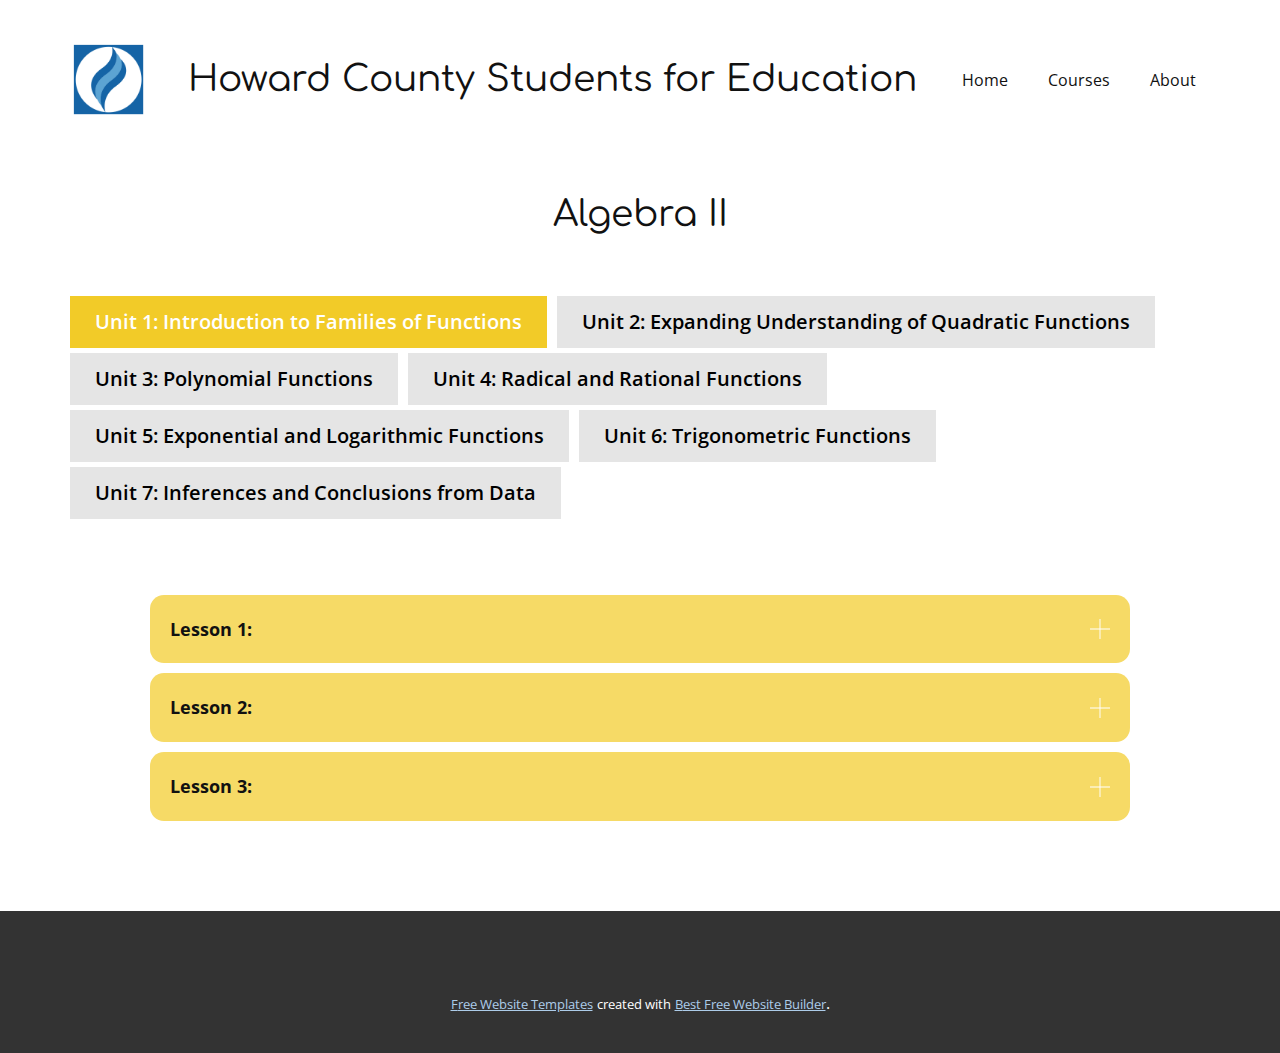
<file: Algebra-II.html>
<!DOCTYPE html>
<html style="font-size: 16px;">
  <head>
    <meta name="viewport" content="width=device-width, initial-scale=1.0">
    <meta charset="utf-8">
    <meta name="keywords" content="">
    <meta name="description" content="">
    <meta name="page_type" content="np-template-header-footer-from-plugin">
    <title>Algebra II</title>
    <link rel="stylesheet" href="nicepage.css" media="screen">
<link rel="stylesheet" href="Algebra-II.css" media="screen">
    <script class="u-script" type="text/javascript" src="jquery.js" defer=""></script>
    <script class="u-script" type="text/javascript" src="nicepage.js" defer=""></script>
    <meta name="generator" content="Nicepage 4.6.5, nicepage.com">
    <link rel="icon" href="images/favicon.png">
    <link id="u-theme-google-font" rel="stylesheet" href="https://fonts.googleapis.com/css?family=Open+Sans:300,300i,400,400i,500,500i,600,600i,700,700i,800,800i|Comfortaa:300,400,500,600,700">
    <link id="u-page-google-font" rel="stylesheet" href="https://fonts.googleapis.com/css?family=Comfortaa:300,400,500,600,700">
    
    
    <script type="application/ld+json">{
		"@context": "http://schema.org",
		"@type": "Organization",
		"name": "HCPSS Students For Education",
		"logo": "images/hcpss-logo-outlined.png"
}</script>
    <meta name="theme-color" content="#478ac9">
    <meta property="og:title" content="Algebra II">
    <meta property="og:description" content="">
    <meta property="og:type" content="website">
  </head>
  <body class="u-body u-xl-mode"><header class="u-clearfix u-header u-header" id="sec-e10b"><div class="u-clearfix u-sheet u-valign-middle-sm u-sheet-1">
        <a href="Home.html" data-page-id="2091910189" class="u-image u-logo u-image-1" data-image-width="206" data-image-height="206" title="Home">
          <img src="images/hcpss-logo-outlined.png" class="u-logo-image u-logo-image-1">
        </a>
        <h3 class="u-custom-font u-headline u-text u-text-1">
          <a href="/">Howard County Students for Education</a>
        </h3>
        <nav class="u-menu u-menu-dropdown u-offcanvas u-menu-1">
          <div class="menu-collapse" style="font-size: 1rem; letter-spacing: 0px;">
            <a class="u-button-style u-custom-left-right-menu-spacing u-custom-padding-bottom u-custom-top-bottom-menu-spacing u-nav-link u-text-active-palette-1-base u-text-hover-palette-2-base" href="#">
              <svg class="u-svg-link" viewBox="0 0 24 24"><use xmlns:xlink="http://www.w3.org/1999/xlink" xlink:href="#menu-hamburger"></use></svg>
              <svg class="u-svg-content" version="1.1" id="menu-hamburger" viewBox="0 0 16 16" x="0px" y="0px" xmlns:xlink="http://www.w3.org/1999/xlink" xmlns="http://www.w3.org/2000/svg"><g><rect y="1" width="16" height="2"></rect><rect y="7" width="16" height="2"></rect><rect y="13" width="16" height="2"></rect>
</g></svg>
            </a>
          </div>
          <div class="u-custom-menu u-nav-container">
            <ul class="u-nav u-unstyled u-nav-1"><li class="u-nav-item"><a class="u-button-style u-nav-link u-text-active-palette-1-base u-text-hover-palette-2-base" href="Home.html" style="padding: 10px 20px;">Home</a>
</li><li class="u-nav-item"><a class="u-button-style u-nav-link u-text-active-palette-1-base u-text-hover-palette-2-base" href="Courses.html" style="padding: 10px 20px;">Courses</a>
</li><li class="u-nav-item"><a class="u-button-style u-nav-link u-text-active-palette-1-base u-text-hover-palette-2-base" href="About.html" style="padding: 10px 14px 10px 20px;">About</a>
</li></ul>
          </div>
          <div class="u-custom-menu u-nav-container-collapse">
            <div class="u-black u-container-style u-inner-container-layout u-opacity u-opacity-95 u-sidenav">
              <div class="u-inner-container-layout u-sidenav-overflow">
                <div class="u-menu-close"></div>
                <ul class="u-align-center u-nav u-popupmenu-items u-unstyled u-nav-2"><li class="u-nav-item"><a class="u-button-style u-nav-link" href="Home.html" style="padding: 10px 16px;">Home</a>
</li><li class="u-nav-item"><a class="u-button-style u-nav-link" href="Courses.html" style="padding: 10px 16px;">Courses</a>
</li><li class="u-nav-item"><a class="u-button-style u-nav-link" href="About.html" style="padding: 10px 16px;">About</a>
</li></ul>
              </div>
            </div>
            <div class="u-black u-menu-overlay u-opacity u-opacity-70"></div>
          </div>
        </nav>
      </div></header>
    <section class="u-align-center u-clearfix u-section-1" id="sec-7153">
      <div class="u-clearfix u-sheet u-sheet-1">
        <h2 class="u-text u-text-default u-text-1">Algebra II</h2>
        <div class="u-expanded-width u-tab-links-align-left u-tabs u-tabs-1">
          <ul class="u-border-2 u-border-palette-1-base u-spacing-10 u-tab-list u-unstyled" role="tablist">
            <li class="u-tab-item" role="presentation">
              <a class="active u-active-palette-3-base u-button-style u-grey-10 u-hover-palette-3-light-1 u-tab-link u-text-active-white u-text-black u-tab-link-1" id="link-tab-451a" href="#tab-451a" role="tab" aria-controls="tab-451a" aria-selected="true">Unit 1:&nbsp;Introduction to Families of Functions</a>
            </li>
            <li class="u-tab-item" role="presentation">
              <a class="u-active-palette-3-base u-button-style u-grey-10 u-hover-palette-3-light-1 u-tab-link u-text-active-white u-text-black u-tab-link-2" id="link-tab-95c8" href="#tab-95c8" role="tab" aria-controls="tab-95c8" aria-selected="false">Unit 2:&nbsp;Expanding Understanding of Quadratic Functions</a>
            </li>
            <li class="u-tab-item" role="presentation">
              <a class="u-active-palette-3-base u-button-style u-grey-10 u-hover-palette-3-light-1 u-tab-link u-text-active-white u-text-black u-tab-link-3" id="link-tab-05dc" href="#tab-05dc" role="tab" aria-controls="tab-05dc" aria-selected="false">Unit 3:&nbsp;Polynomial Functions</a>
            </li>
            <li class="u-tab-item" role="presentation">
              <a class="u-active-palette-3-base u-button-style u-grey-10 u-hover-palette-3-light-1 u-tab-link u-text-active-white u-text-black u-tab-link-4" id="link-tab-f851" href="#tab-f851" role="tab" aria-controls="tab-f851" aria-selected="false">Unit 4:&nbsp;Radical and Rational Functions</a>
            </li>
            <li class="u-tab-item" role="presentation">
              <a class="u-active-palette-3-base u-button-style u-grey-10 u-hover-palette-3-light-1 u-tab-link u-text-active-white u-text-black u-tab-link-5" id="link-tab-783c" href="#tab-783c" role="tab" aria-controls="tab-783c" aria-selected="false">Unit 5:&nbsp;Exponential and Logarithmic Functions</a>
            </li>
            <li class="u-tab-item" role="presentation">
              <a class="u-active-palette-3-base u-button-style u-grey-10 u-hover-palette-3-light-1 u-tab-link u-text-active-white u-text-black u-tab-link-6" id="link-tab-fc2e" href="#tab-fc2e" role="tab" aria-controls="tab-fc2e" aria-selected="false">Unit 6:&nbsp;Trigonometric Functions</a>
            </li>
            <li class="u-tab-item" role="presentation">
              <a class="u-active-palette-3-base u-button-style u-grey-10 u-hover-palette-3-light-1 u-tab-link u-text-active-white u-text-black u-tab-link-7" id="link-tab-4b9c" href="#tab-4b9c" role="tab" aria-controls="tab-4b9c" aria-selected="false">Unit 7:&nbsp;Inferences and Conclusions from Data</a>
            </li>
          </ul>
          <div class="u-tab-content">
            <div class="u-container-style u-tab-active u-tab-pane u-white u-tab-pane-1" id="tab-451a" role="tabpanel" aria-labelledby="link-tab-451a">
              <div class="u-container-layout u-container-layout-1">
                <div class="u-accordion u-align-center u-collapsed-by-default u-spacing-10 u-accordion-1">
                  <div class="u-accordion-item u-accordion-item-1">
                    <a class="u-accordion-link u-active-palette-3-base u-button-style u-hover-palette-3-light-1 u-palette-3-light-1 u-radius-14 u-text-active-white u-text-body-color u-accordion-link-1" id="link-accordion-0781" aria-controls="accordion-0781" aria-selected="false">
                      <span class="u-accordion-link-text">Lesson 1:</span><span class="u-accordion-link-icon u-icon u-icon-rectangle u-text-white u-icon-1"><svg class="u-svg-link" preserveAspectRatio="xMidYMin slice" viewBox="0 0 42 42" style=""><use xmlns:xlink="http://www.w3.org/1999/xlink" xlink:href="#svg-3928"></use></svg><svg class="u-svg-content" viewBox="0 0 42 42" x="0px" y="0px" id="svg-3928" style="enable-background:new 0 0 42 42;"><polygon points="42,20 22,20 22,0 20,0 20,20 0,20 0,22 20,22 20,42 22,42 22,22 42,22 "></polygon></svg></span>
                    </a>
                    <div class="u-accordion-pane u-container-style u-shape-rectangle u-accordion-pane-1" id="accordion-0781" aria-labelledby="link-accordion-0781">
                      <div class="u-container-layout u-container-layout-2">
                        <p class="u-text u-text-2">Description: This lesson is...<br>
                          <br>
                        </p>
                        <div class="u-video u-video-contain u-video-1">
                          <div class="embed-responsive embed-responsive-1">
                            <iframe style="position: absolute;top: 0;left: 0;width: 100%;height: 100%;" class="embed-responsive-item" src="https://www.youtube.com/embed/B9YKnNtFqds?mute=0&amp;showinfo=0&amp;controls=0&amp;start=0" frameborder="0" allowfullscreen=""></iframe>
                          </div>
                        </div>
                        <p class="u-text u-text-3">Additional Resources:<br>
                          <br>
                          <br>
                        </p>
                      </div>
                    </div>
                  </div>
                  <div class="u-accordion-item u-accordion-item-2">
                    <a class="u-accordion-link u-active-palette-3-base u-button-style u-hover-palette-3-light-1 u-palette-3-light-1 u-radius-14 u-text-active-white u-text-body-color u-accordion-link-2" id="link-accordion-0781" aria-controls="accordion-0781" aria-selected="false">
                      <span class="u-accordion-link-text">Lesson 2:</span><span class="u-accordion-link-icon u-icon u-icon-rectangle u-text-white u-icon-2"><svg class="u-svg-link" preserveAspectRatio="xMidYMin slice" viewBox="0 0 42 42" style=""><use xmlns:xlink="http://www.w3.org/1999/xlink" xlink:href="#svg-de70"></use></svg><svg class="u-svg-content" viewBox="0 0 42 42" x="0px" y="0px" id="svg-de70" style="enable-background:new 0 0 42 42;"><polygon points="42,20 22,20 22,0 20,0 20,20 0,20 0,22 20,22 20,42 22,42 22,22 42,22 "></polygon></svg></span>
                    </a>
                    <div class="u-accordion-pane u-container-style u-shape-rectangle u-accordion-pane-2" id="accordion-0781" aria-labelledby="link-accordion-0781">
                      <div class="u-container-layout u-container-layout-3">
                        <p class="u-text u-text-4">Description: This lesson is...<br>
                          <br>
                        </p>
                        <div class="u-video u-video-contain u-video-2">
                          <div class="embed-responsive embed-responsive-2">
                            <iframe style="position: absolute;top: 0;left: 0;width: 100%;height: 100%;" class="embed-responsive-item" src="https://www.youtube.com/embed/B9YKnNtFqds?mute=0&amp;showinfo=0&amp;controls=0&amp;start=0" frameborder="0" allowfullscreen=""></iframe>
                          </div>
                        </div>
                        <p class="u-text u-text-5">Additional Resources:<br>
                          <br>
                          <br>
                        </p>
                      </div>
                    </div>
                  </div>
                  <div class="u-accordion-item u-accordion-item-3">
                    <a class="u-accordion-link u-active-palette-3-base u-button-style u-hover-palette-3-light-1 u-palette-3-light-1 u-radius-14 u-text-active-white u-text-body-color u-accordion-link-3" id="link-accordion-0781" aria-controls="accordion-0781" aria-selected="false">
                      <span class="u-accordion-link-text">Lesson 3:</span><span class="u-accordion-link-icon u-icon u-icon-rectangle u-text-white u-icon-3"><svg class="u-svg-link" preserveAspectRatio="xMidYMin slice" viewBox="0 0 42 42" style=""><use xmlns:xlink="http://www.w3.org/1999/xlink" xlink:href="#svg-7171"></use></svg><svg class="u-svg-content" viewBox="0 0 42 42" x="0px" y="0px" id="svg-7171" style="enable-background:new 0 0 42 42;"><polygon points="42,20 22,20 22,0 20,0 20,20 0,20 0,22 20,22 20,42 22,42 22,22 42,22 "></polygon></svg></span>
                    </a>
                    <div class="u-accordion-pane u-container-style u-shape-rectangle u-accordion-pane-3" id="accordion-0781" aria-labelledby="link-accordion-0781">
                      <div class="u-container-layout u-container-layout-4">
                        <p class="u-text u-text-6">Description: This lesson is...<br>
                          <br>
                        </p>
                        <div class="u-video u-video-contain u-video-3">
                          <div class="embed-responsive embed-responsive-3">
                            <iframe style="position: absolute;top: 0;left: 0;width: 100%;height: 100%;" class="embed-responsive-item" src="https://www.youtube.com/embed/B9YKnNtFqds?mute=0&amp;showinfo=0&amp;controls=0&amp;start=0" frameborder="0" allowfullscreen=""></iframe>
                          </div>
                        </div>
                        <p class="u-text u-text-7">Additional Resources:<br>
                          <br>
                          <br>
                        </p>
                      </div>
                    </div>
                  </div>
                </div>
              </div>
            </div>
            <div class="u-container-style u-tab-pane u-white u-tab-pane-2" id="tab-95c8" role="tabpanel" aria-labelledby="link-tab-95c8">
              <div class="u-container-layout u-container-layout-5">
                <div class="u-accordion u-align-center u-collapsed-by-default u-spacing-10 u-accordion-2">
                  <div class="u-accordion-item u-accordion-item-4">
                    <a class="u-accordion-link u-active-palette-3-base u-button-style u-hover-palette-3-light-1 u-palette-3-light-1 u-radius-14 u-text-active-white u-text-body-color u-accordion-link-4" id="link-accordion-0781" aria-controls="accordion-0781" aria-selected="false">
                      <span class="u-accordion-link-text">Lesson 1:</span><span class="u-accordion-link-icon u-icon u-icon-rectangle u-text-white u-icon-4"><svg class="u-svg-link" preserveAspectRatio="xMidYMin slice" viewBox="0 0 42 42" style=""><use xmlns:xlink="http://www.w3.org/1999/xlink" xlink:href="#svg-52b7"></use></svg><svg class="u-svg-content" viewBox="0 0 42 42" x="0px" y="0px" id="svg-52b7" style="enable-background:new 0 0 42 42;"><polygon points="42,20 22,20 22,0 20,0 20,20 0,20 0,22 20,22 20,42 22,42 22,22 42,22 "></polygon></svg></span>
                    </a>
                    <div class="u-accordion-pane u-container-style u-shape-rectangle u-accordion-pane-4" id="accordion-0781" aria-labelledby="link-accordion-0781">
                      <div class="u-container-layout u-container-layout-6">
                        <p class="u-text u-text-8">Description: This lesson is...<br>
                          <br>
                        </p>
                        <div class="u-video u-video-contain u-video-4">
                          <div class="embed-responsive embed-responsive-4">
                            <iframe style="position: absolute;top: 0;left: 0;width: 100%;height: 100%;" class="embed-responsive-item" src="https://www.youtube.com/embed/B9YKnNtFqds?mute=0&amp;showinfo=0&amp;controls=0&amp;start=0" frameborder="0" allowfullscreen=""></iframe>
                          </div>
                        </div>
                        <p class="u-text u-text-9">Additional Resources:<br>
                          <br>
                          <br>
                        </p>
                      </div>
                    </div>
                  </div>
                  <div class="u-accordion-item u-accordion-item-5">
                    <a class="u-accordion-link u-active-palette-3-base u-button-style u-hover-palette-3-light-1 u-palette-3-light-1 u-radius-14 u-text-active-white u-text-body-color u-accordion-link-5" id="link-accordion-0781" aria-controls="accordion-0781" aria-selected="false">
                      <span class="u-accordion-link-text">Lesson 2:</span><span class="u-accordion-link-icon u-icon u-icon-rectangle u-text-white u-icon-5"><svg class="u-svg-link" preserveAspectRatio="xMidYMin slice" viewBox="0 0 42 42" style=""><use xmlns:xlink="http://www.w3.org/1999/xlink" xlink:href="#svg-03ef"></use></svg><svg class="u-svg-content" viewBox="0 0 42 42" x="0px" y="0px" id="svg-03ef" style="enable-background:new 0 0 42 42;"><polygon points="42,20 22,20 22,0 20,0 20,20 0,20 0,22 20,22 20,42 22,42 22,22 42,22 "></polygon></svg></span>
                    </a>
                    <div class="u-accordion-pane u-container-style u-shape-rectangle u-accordion-pane-5" id="accordion-0781" aria-labelledby="link-accordion-0781">
                      <div class="u-container-layout u-container-layout-7">
                        <p class="u-text u-text-10">Description: This lesson is...<br>
                          <br>
                        </p>
                        <div class="u-video u-video-contain u-video-5">
                          <div class="embed-responsive embed-responsive-5">
                            <iframe style="position: absolute;top: 0;left: 0;width: 100%;height: 100%;" class="embed-responsive-item" src="https://www.youtube.com/embed/B9YKnNtFqds?mute=0&amp;showinfo=0&amp;controls=0&amp;start=0" frameborder="0" allowfullscreen=""></iframe>
                          </div>
                        </div>
                        <p class="u-text u-text-11">Additional Resources:<br>
                          <br>
                          <br>
                        </p>
                      </div>
                    </div>
                  </div>
                  <div class="u-accordion-item u-accordion-item-6">
                    <a class="u-accordion-link u-active-palette-3-base u-button-style u-hover-palette-3-light-1 u-palette-3-light-1 u-radius-14 u-text-active-white u-text-body-color u-accordion-link-6" id="link-accordion-0781" aria-controls="accordion-0781" aria-selected="false">
                      <span class="u-accordion-link-text">Lesson 3:</span><span class="u-accordion-link-icon u-icon u-icon-rectangle u-text-white u-icon-6"><svg class="u-svg-link" preserveAspectRatio="xMidYMin slice" viewBox="0 0 42 42" style=""><use xmlns:xlink="http://www.w3.org/1999/xlink" xlink:href="#svg-6d25"></use></svg><svg class="u-svg-content" viewBox="0 0 42 42" x="0px" y="0px" id="svg-6d25" style="enable-background:new 0 0 42 42;"><polygon points="42,20 22,20 22,0 20,0 20,20 0,20 0,22 20,22 20,42 22,42 22,22 42,22 "></polygon></svg></span>
                    </a>
                    <div class="u-accordion-pane u-container-style u-shape-rectangle u-accordion-pane-6" id="accordion-0781" aria-labelledby="link-accordion-0781">
                      <div class="u-container-layout u-container-layout-8">
                        <p class="u-text u-text-12">Description: This lesson is...<br>
                          <br>
                        </p>
                        <div class="u-video u-video-contain u-video-6">
                          <div class="embed-responsive embed-responsive-6">
                            <iframe style="position: absolute;top: 0;left: 0;width: 100%;height: 100%;" class="embed-responsive-item" src="https://www.youtube.com/embed/B9YKnNtFqds?mute=0&amp;showinfo=0&amp;controls=0&amp;start=0" frameborder="0" allowfullscreen=""></iframe>
                          </div>
                        </div>
                        <p class="u-text u-text-13">Additional Resources:<br>
                          <br>
                          <br>
                        </p>
                      </div>
                    </div>
                  </div>
                </div>
              </div>
            </div>
            <div class="u-container-style u-tab-pane u-white u-tab-pane-3" id="tab-05dc" role="tabpanel" aria-labelledby="link-tab-05dc">
              <div class="u-container-layout u-container-layout-9">
                <div class="u-accordion u-align-center u-collapsed-by-default u-spacing-10 u-accordion-3">
                  <div class="u-accordion-item u-accordion-item-7">
                    <a class="u-accordion-link u-active-palette-3-base u-button-style u-hover-palette-3-light-1 u-palette-3-light-1 u-radius-14 u-text-active-white u-text-body-color u-accordion-link-7" id="link-accordion-0781" aria-controls="accordion-0781" aria-selected="false">
                      <span class="u-accordion-link-text">Lesson 1:</span><span class="u-accordion-link-icon u-icon u-icon-rectangle u-text-white u-icon-7"><svg class="u-svg-link" preserveAspectRatio="xMidYMin slice" viewBox="0 0 42 42" style=""><use xmlns:xlink="http://www.w3.org/1999/xlink" xlink:href="#svg-ae24"></use></svg><svg class="u-svg-content" viewBox="0 0 42 42" x="0px" y="0px" id="svg-ae24" style="enable-background:new 0 0 42 42;"><polygon points="42,20 22,20 22,0 20,0 20,20 0,20 0,22 20,22 20,42 22,42 22,22 42,22 "></polygon></svg></span>
                    </a>
                    <div class="u-accordion-pane u-container-style u-shape-rectangle u-accordion-pane-7" id="accordion-0781" aria-labelledby="link-accordion-0781">
                      <div class="u-container-layout u-container-layout-10">
                        <p class="u-text u-text-14">Description: This lesson is...<br>
                          <br>
                        </p>
                        <div class="u-video u-video-contain u-video-7">
                          <div class="embed-responsive embed-responsive-7">
                            <iframe style="position: absolute;top: 0;left: 0;width: 100%;height: 100%;" class="embed-responsive-item" src="https://www.youtube.com/embed/B9YKnNtFqds?mute=0&amp;showinfo=0&amp;controls=0&amp;start=0" frameborder="0" allowfullscreen=""></iframe>
                          </div>
                        </div>
                        <p class="u-text u-text-15">Additional Resources:<br>
                          <br>
                          <br>
                        </p>
                      </div>
                    </div>
                  </div>
                  <div class="u-accordion-item u-accordion-item-8">
                    <a class="u-accordion-link u-active-palette-3-base u-button-style u-hover-palette-3-light-1 u-palette-3-light-1 u-radius-14 u-text-active-white u-text-body-color u-accordion-link-8" id="link-accordion-0781" aria-controls="accordion-0781" aria-selected="false">
                      <span class="u-accordion-link-text">Lesson 2:</span><span class="u-accordion-link-icon u-icon u-icon-rectangle u-text-white u-icon-8"><svg class="u-svg-link" preserveAspectRatio="xMidYMin slice" viewBox="0 0 42 42" style=""><use xmlns:xlink="http://www.w3.org/1999/xlink" xlink:href="#svg-8ef6"></use></svg><svg class="u-svg-content" viewBox="0 0 42 42" x="0px" y="0px" id="svg-8ef6" style="enable-background:new 0 0 42 42;"><polygon points="42,20 22,20 22,0 20,0 20,20 0,20 0,22 20,22 20,42 22,42 22,22 42,22 "></polygon></svg></span>
                    </a>
                    <div class="u-accordion-pane u-container-style u-shape-rectangle u-accordion-pane-8" id="accordion-0781" aria-labelledby="link-accordion-0781">
                      <div class="u-container-layout u-container-layout-11">
                        <p class="u-text u-text-16">Description: This lesson is...<br>
                          <br>
                        </p>
                        <div class="u-video u-video-contain u-video-8">
                          <div class="embed-responsive embed-responsive-8">
                            <iframe style="position: absolute;top: 0;left: 0;width: 100%;height: 100%;" class="embed-responsive-item" src="https://www.youtube.com/embed/B9YKnNtFqds?mute=0&amp;showinfo=0&amp;controls=0&amp;start=0" frameborder="0" allowfullscreen=""></iframe>
                          </div>
                        </div>
                        <p class="u-text u-text-17">Additional Resources:<br>
                          <br>
                          <br>
                        </p>
                      </div>
                    </div>
                  </div>
                  <div class="u-accordion-item u-accordion-item-9">
                    <a class="u-accordion-link u-active-palette-3-base u-button-style u-hover-palette-3-light-1 u-palette-3-light-1 u-radius-14 u-text-active-white u-text-body-color u-accordion-link-9" id="link-accordion-0781" aria-controls="accordion-0781" aria-selected="false">
                      <span class="u-accordion-link-text">Lesson 3:</span><span class="u-accordion-link-icon u-icon u-icon-rectangle u-text-white u-icon-9"><svg class="u-svg-link" preserveAspectRatio="xMidYMin slice" viewBox="0 0 42 42" style=""><use xmlns:xlink="http://www.w3.org/1999/xlink" xlink:href="#svg-8a30"></use></svg><svg class="u-svg-content" viewBox="0 0 42 42" x="0px" y="0px" id="svg-8a30" style="enable-background:new 0 0 42 42;"><polygon points="42,20 22,20 22,0 20,0 20,20 0,20 0,22 20,22 20,42 22,42 22,22 42,22 "></polygon></svg></span>
                    </a>
                    <div class="u-accordion-pane u-container-style u-shape-rectangle u-accordion-pane-9" id="accordion-0781" aria-labelledby="link-accordion-0781">
                      <div class="u-container-layout u-container-layout-12">
                        <p class="u-text u-text-18">Description: This lesson is...<br>
                          <br>
                        </p>
                        <div class="u-video u-video-contain u-video-9">
                          <div class="embed-responsive embed-responsive-9">
                            <iframe style="position: absolute;top: 0;left: 0;width: 100%;height: 100%;" class="embed-responsive-item" src="https://www.youtube.com/embed/B9YKnNtFqds?mute=0&amp;showinfo=0&amp;controls=0&amp;start=0" frameborder="0" allowfullscreen=""></iframe>
                          </div>
                        </div>
                        <p class="u-text u-text-19">Additional Resources:<br>
                          <br>
                          <br>
                        </p>
                      </div>
                    </div>
                  </div>
                </div>
              </div>
            </div>
            <div class="u-container-style u-tab-pane u-white u-tab-pane-4" id="tab-f851" role="tabpanel" aria-labelledby="link-tab-f851">
              <div class="u-container-layout u-container-layout-13">
                <div class="u-accordion u-align-center u-collapsed-by-default u-spacing-10 u-accordion-4">
                  <div class="u-accordion-item u-accordion-item-10">
                    <a class="u-accordion-link u-active-palette-3-base u-button-style u-hover-palette-3-light-1 u-palette-3-light-1 u-radius-14 u-text-active-white u-text-body-color u-accordion-link-10" id="link-accordion-0781" aria-controls="accordion-0781" aria-selected="false">
                      <span class="u-accordion-link-text">Lesson 1:</span><span class="u-accordion-link-icon u-icon u-icon-rectangle u-text-white u-icon-10"><svg class="u-svg-link" preserveAspectRatio="xMidYMin slice" viewBox="0 0 42 42" style=""><use xmlns:xlink="http://www.w3.org/1999/xlink" xlink:href="#svg-5e2f"></use></svg><svg class="u-svg-content" viewBox="0 0 42 42" x="0px" y="0px" id="svg-5e2f" style="enable-background:new 0 0 42 42;"><polygon points="42,20 22,20 22,0 20,0 20,20 0,20 0,22 20,22 20,42 22,42 22,22 42,22 "></polygon></svg></span>
                    </a>
                    <div class="u-accordion-pane u-container-style u-shape-rectangle u-accordion-pane-10" id="accordion-0781" aria-labelledby="link-accordion-0781">
                      <div class="u-container-layout u-container-layout-14">
                        <p class="u-text u-text-20">Description: This lesson is...<br>
                          <br>
                        </p>
                        <div class="u-video u-video-contain u-video-10">
                          <div class="embed-responsive embed-responsive-10">
                            <iframe style="position: absolute;top: 0;left: 0;width: 100%;height: 100%;" class="embed-responsive-item" src="https://www.youtube.com/embed/B9YKnNtFqds?mute=0&amp;showinfo=0&amp;controls=0&amp;start=0" frameborder="0" allowfullscreen=""></iframe>
                          </div>
                        </div>
                        <p class="u-text u-text-21">Additional Resources:<br>
                          <br>
                          <br>
                        </p>
                      </div>
                    </div>
                  </div>
                  <div class="u-accordion-item u-accordion-item-11">
                    <a class="u-accordion-link u-active-palette-3-base u-button-style u-hover-palette-3-light-1 u-palette-3-light-1 u-radius-14 u-text-active-white u-text-body-color u-accordion-link-11" id="link-accordion-0781" aria-controls="accordion-0781" aria-selected="false">
                      <span class="u-accordion-link-text">Lesson 2:</span><span class="u-accordion-link-icon u-icon u-icon-rectangle u-text-white u-icon-11"><svg class="u-svg-link" preserveAspectRatio="xMidYMin slice" viewBox="0 0 42 42" style=""><use xmlns:xlink="http://www.w3.org/1999/xlink" xlink:href="#svg-6f35"></use></svg><svg class="u-svg-content" viewBox="0 0 42 42" x="0px" y="0px" id="svg-6f35" style="enable-background:new 0 0 42 42;"><polygon points="42,20 22,20 22,0 20,0 20,20 0,20 0,22 20,22 20,42 22,42 22,22 42,22 "></polygon></svg></span>
                    </a>
                    <div class="u-accordion-pane u-container-style u-shape-rectangle u-accordion-pane-11" id="accordion-0781" aria-labelledby="link-accordion-0781">
                      <div class="u-container-layout u-container-layout-15">
                        <p class="u-text u-text-22">Description: This lesson is...<br>
                          <br>
                        </p>
                        <div class="u-video u-video-contain u-video-11">
                          <div class="embed-responsive embed-responsive-11">
                            <iframe style="position: absolute;top: 0;left: 0;width: 100%;height: 100%;" class="embed-responsive-item" src="https://www.youtube.com/embed/B9YKnNtFqds?mute=0&amp;showinfo=0&amp;controls=0&amp;start=0" frameborder="0" allowfullscreen=""></iframe>
                          </div>
                        </div>
                        <p class="u-text u-text-23">Additional Resources:<br>
                          <br>
                          <br>
                        </p>
                      </div>
                    </div>
                  </div>
                  <div class="u-accordion-item u-accordion-item-12">
                    <a class="u-accordion-link u-active-palette-3-base u-button-style u-hover-palette-3-light-1 u-palette-3-light-1 u-radius-14 u-text-active-white u-text-body-color u-accordion-link-12" id="link-accordion-0781" aria-controls="accordion-0781" aria-selected="false">
                      <span class="u-accordion-link-text">Lesson 3:</span><span class="u-accordion-link-icon u-icon u-icon-rectangle u-text-white u-icon-12"><svg class="u-svg-link" preserveAspectRatio="xMidYMin slice" viewBox="0 0 42 42" style=""><use xmlns:xlink="http://www.w3.org/1999/xlink" xlink:href="#svg-4704"></use></svg><svg class="u-svg-content" viewBox="0 0 42 42" x="0px" y="0px" id="svg-4704" style="enable-background:new 0 0 42 42;"><polygon points="42,20 22,20 22,0 20,0 20,20 0,20 0,22 20,22 20,42 22,42 22,22 42,22 "></polygon></svg></span>
                    </a>
                    <div class="u-accordion-pane u-container-style u-shape-rectangle u-accordion-pane-12" id="accordion-0781" aria-labelledby="link-accordion-0781">
                      <div class="u-container-layout u-container-layout-16">
                        <p class="u-text u-text-24">Description: This lesson is...<br>
                          <br>
                        </p>
                        <div class="u-video u-video-contain u-video-12">
                          <div class="embed-responsive embed-responsive-12">
                            <iframe style="position: absolute;top: 0;left: 0;width: 100%;height: 100%;" class="embed-responsive-item" src="https://www.youtube.com/embed/B9YKnNtFqds?mute=0&amp;showinfo=0&amp;controls=0&amp;start=0" frameborder="0" allowfullscreen=""></iframe>
                          </div>
                        </div>
                        <p class="u-text u-text-25">Additional Resources:<br>
                          <br>
                          <br>
                        </p>
                      </div>
                    </div>
                  </div>
                </div>
              </div>
            </div>
            <div class="u-container-style u-tab-pane u-white u-tab-pane-5" id="tab-783c" role="tabpanel" aria-labelledby="link-tab-783c">
              <div class="u-container-layout u-container-layout-17">
                <div class="u-accordion u-align-center u-collapsed-by-default u-spacing-10 u-accordion-5">
                  <div class="u-accordion-item u-accordion-item-13">
                    <a class="u-accordion-link u-active-palette-3-base u-button-style u-hover-palette-3-light-1 u-palette-3-light-1 u-radius-14 u-text-active-white u-text-body-color u-accordion-link-13" id="link-accordion-0781" aria-controls="accordion-0781" aria-selected="false">
                      <span class="u-accordion-link-text">Lesson 1:</span><span class="u-accordion-link-icon u-icon u-icon-rectangle u-text-white u-icon-13"><svg class="u-svg-link" preserveAspectRatio="xMidYMin slice" viewBox="0 0 42 42" style=""><use xmlns:xlink="http://www.w3.org/1999/xlink" xlink:href="#svg-12d4"></use></svg><svg class="u-svg-content" viewBox="0 0 42 42" x="0px" y="0px" id="svg-12d4" style="enable-background:new 0 0 42 42;"><polygon points="42,20 22,20 22,0 20,0 20,20 0,20 0,22 20,22 20,42 22,42 22,22 42,22 "></polygon></svg></span>
                    </a>
                    <div class="u-accordion-pane u-container-style u-shape-rectangle u-accordion-pane-13" id="accordion-0781" aria-labelledby="link-accordion-0781">
                      <div class="u-container-layout u-container-layout-18">
                        <p class="u-text u-text-26">Description: This lesson is...<br>
                          <br>
                        </p>
                        <div class="u-video u-video-contain u-video-13">
                          <div class="embed-responsive embed-responsive-13">
                            <iframe style="position: absolute;top: 0;left: 0;width: 100%;height: 100%;" class="embed-responsive-item" src="https://www.youtube.com/embed/B9YKnNtFqds?mute=0&amp;showinfo=0&amp;controls=0&amp;start=0" frameborder="0" allowfullscreen=""></iframe>
                          </div>
                        </div>
                        <p class="u-text u-text-27">Additional Resources:<br>
                          <br>
                          <br>
                        </p>
                      </div>
                    </div>
                  </div>
                  <div class="u-accordion-item u-accordion-item-14">
                    <a class="u-accordion-link u-active-palette-3-base u-button-style u-hover-palette-3-light-1 u-palette-3-light-1 u-radius-14 u-text-active-white u-text-body-color u-accordion-link-14" id="link-accordion-0781" aria-controls="accordion-0781" aria-selected="false">
                      <span class="u-accordion-link-text">Lesson 2:</span><span class="u-accordion-link-icon u-icon u-icon-rectangle u-text-white u-icon-14"><svg class="u-svg-link" preserveAspectRatio="xMidYMin slice" viewBox="0 0 42 42" style=""><use xmlns:xlink="http://www.w3.org/1999/xlink" xlink:href="#svg-dd6e"></use></svg><svg class="u-svg-content" viewBox="0 0 42 42" x="0px" y="0px" id="svg-dd6e" style="enable-background:new 0 0 42 42;"><polygon points="42,20 22,20 22,0 20,0 20,20 0,20 0,22 20,22 20,42 22,42 22,22 42,22 "></polygon></svg></span>
                    </a>
                    <div class="u-accordion-pane u-container-style u-shape-rectangle u-accordion-pane-14" id="accordion-0781" aria-labelledby="link-accordion-0781">
                      <div class="u-container-layout u-container-layout-19">
                        <p class="u-text u-text-28">Description: This lesson is...<br>
                          <br>
                        </p>
                        <div class="u-video u-video-contain u-video-14">
                          <div class="embed-responsive embed-responsive-14">
                            <iframe style="position: absolute;top: 0;left: 0;width: 100%;height: 100%;" class="embed-responsive-item" src="https://www.youtube.com/embed/B9YKnNtFqds?mute=0&amp;showinfo=0&amp;controls=0&amp;start=0" frameborder="0" allowfullscreen=""></iframe>
                          </div>
                        </div>
                        <p class="u-text u-text-29">Additional Resources:<br>
                          <br>
                          <br>
                        </p>
                      </div>
                    </div>
                  </div>
                  <div class="u-accordion-item u-accordion-item-15">
                    <a class="u-accordion-link u-active-palette-3-base u-button-style u-hover-palette-3-light-1 u-palette-3-light-1 u-radius-14 u-text-active-white u-text-body-color u-accordion-link-15" id="link-accordion-0781" aria-controls="accordion-0781" aria-selected="false">
                      <span class="u-accordion-link-text">Lesson 3:</span><span class="u-accordion-link-icon u-icon u-icon-rectangle u-text-white u-icon-15"><svg class="u-svg-link" preserveAspectRatio="xMidYMin slice" viewBox="0 0 42 42" style=""><use xmlns:xlink="http://www.w3.org/1999/xlink" xlink:href="#svg-ae77"></use></svg><svg class="u-svg-content" viewBox="0 0 42 42" x="0px" y="0px" id="svg-ae77" style="enable-background:new 0 0 42 42;"><polygon points="42,20 22,20 22,0 20,0 20,20 0,20 0,22 20,22 20,42 22,42 22,22 42,22 "></polygon></svg></span>
                    </a>
                    <div class="u-accordion-pane u-container-style u-shape-rectangle u-accordion-pane-15" id="accordion-0781" aria-labelledby="link-accordion-0781">
                      <div class="u-container-layout u-container-layout-20">
                        <p class="u-text u-text-30">Description: This lesson is...<br>
                          <br>
                        </p>
                        <div class="u-video u-video-contain u-video-15">
                          <div class="embed-responsive embed-responsive-15">
                            <iframe style="position: absolute;top: 0;left: 0;width: 100%;height: 100%;" class="embed-responsive-item" src="https://www.youtube.com/embed/B9YKnNtFqds?mute=0&amp;showinfo=0&amp;controls=0&amp;start=0" frameborder="0" allowfullscreen=""></iframe>
                          </div>
                        </div>
                        <p class="u-text u-text-31">Additional Resources:<br>
                          <br>
                          <br>
                        </p>
                      </div>
                    </div>
                  </div>
                </div>
              </div>
            </div>
            <div class="u-container-style u-tab-pane u-white u-tab-pane-6" id="tab-fc2e" role="tabpanel" aria-labelledby="link-tab-fc2e">
              <div class="u-container-layout u-container-layout-21">
                <div class="u-accordion u-align-center u-collapsed-by-default u-spacing-10 u-accordion-6">
                  <div class="u-accordion-item u-accordion-item-16">
                    <a class="u-accordion-link u-active-palette-3-base u-button-style u-hover-palette-3-light-1 u-palette-3-light-1 u-radius-14 u-text-active-white u-text-body-color u-accordion-link-16" id="link-accordion-0781" aria-controls="accordion-0781" aria-selected="false">
                      <span class="u-accordion-link-text">Lesson 1:</span><span class="u-accordion-link-icon u-icon u-icon-rectangle u-text-white u-icon-16"><svg class="u-svg-link" preserveAspectRatio="xMidYMin slice" viewBox="0 0 42 42" style=""><use xmlns:xlink="http://www.w3.org/1999/xlink" xlink:href="#svg-d618"></use></svg><svg class="u-svg-content" viewBox="0 0 42 42" x="0px" y="0px" id="svg-d618" style="enable-background:new 0 0 42 42;"><polygon points="42,20 22,20 22,0 20,0 20,20 0,20 0,22 20,22 20,42 22,42 22,22 42,22 "></polygon></svg></span>
                    </a>
                    <div class="u-accordion-pane u-container-style u-shape-rectangle u-accordion-pane-16" id="accordion-0781" aria-labelledby="link-accordion-0781">
                      <div class="u-container-layout u-container-layout-22">
                        <p class="u-text u-text-32">Description: This lesson is...<br>
                          <br>
                        </p>
                        <div class="u-video u-video-contain u-video-16">
                          <div class="embed-responsive embed-responsive-16">
                            <iframe style="position: absolute;top: 0;left: 0;width: 100%;height: 100%;" class="embed-responsive-item" src="https://www.youtube.com/embed/B9YKnNtFqds?mute=0&amp;showinfo=0&amp;controls=0&amp;start=0" frameborder="0" allowfullscreen=""></iframe>
                          </div>
                        </div>
                        <p class="u-text u-text-33">Additional Resources:<br>
                          <br>
                          <br>
                        </p>
                      </div>
                    </div>
                  </div>
                  <div class="u-accordion-item u-accordion-item-17">
                    <a class="u-accordion-link u-active-palette-3-base u-button-style u-hover-palette-3-light-1 u-palette-3-light-1 u-radius-14 u-text-active-white u-text-body-color u-accordion-link-17" id="link-accordion-0781" aria-controls="accordion-0781" aria-selected="false">
                      <span class="u-accordion-link-text">Lesson 2:</span><span class="u-accordion-link-icon u-icon u-icon-rectangle u-text-white u-icon-17"><svg class="u-svg-link" preserveAspectRatio="xMidYMin slice" viewBox="0 0 42 42" style=""><use xmlns:xlink="http://www.w3.org/1999/xlink" xlink:href="#svg-3ead"></use></svg><svg class="u-svg-content" viewBox="0 0 42 42" x="0px" y="0px" id="svg-3ead" style="enable-background:new 0 0 42 42;"><polygon points="42,20 22,20 22,0 20,0 20,20 0,20 0,22 20,22 20,42 22,42 22,22 42,22 "></polygon></svg></span>
                    </a>
                    <div class="u-accordion-pane u-container-style u-shape-rectangle u-accordion-pane-17" id="accordion-0781" aria-labelledby="link-accordion-0781">
                      <div class="u-container-layout u-container-layout-23">
                        <p class="u-text u-text-34">Description: This lesson is...<br>
                          <br>
                        </p>
                        <div class="u-video u-video-contain u-video-17">
                          <div class="embed-responsive embed-responsive-17">
                            <iframe style="position: absolute;top: 0;left: 0;width: 100%;height: 100%;" class="embed-responsive-item" src="https://www.youtube.com/embed/B9YKnNtFqds?mute=0&amp;showinfo=0&amp;controls=0&amp;start=0" frameborder="0" allowfullscreen=""></iframe>
                          </div>
                        </div>
                        <p class="u-text u-text-35">Additional Resources:<br>
                          <br>
                          <br>
                        </p>
                      </div>
                    </div>
                  </div>
                  <div class="u-accordion-item u-accordion-item-18">
                    <a class="u-accordion-link u-active-palette-3-base u-button-style u-hover-palette-3-light-1 u-palette-3-light-1 u-radius-14 u-text-active-white u-text-body-color u-accordion-link-18" id="link-accordion-0781" aria-controls="accordion-0781" aria-selected="false">
                      <span class="u-accordion-link-text">Lesson 3:</span><span class="u-accordion-link-icon u-icon u-icon-rectangle u-text-white u-icon-18"><svg class="u-svg-link" preserveAspectRatio="xMidYMin slice" viewBox="0 0 42 42" style=""><use xmlns:xlink="http://www.w3.org/1999/xlink" xlink:href="#svg-8961"></use></svg><svg class="u-svg-content" viewBox="0 0 42 42" x="0px" y="0px" id="svg-8961" style="enable-background:new 0 0 42 42;"><polygon points="42,20 22,20 22,0 20,0 20,20 0,20 0,22 20,22 20,42 22,42 22,22 42,22 "></polygon></svg></span>
                    </a>
                    <div class="u-accordion-pane u-container-style u-shape-rectangle u-accordion-pane-18" id="accordion-0781" aria-labelledby="link-accordion-0781">
                      <div class="u-container-layout u-container-layout-24">
                        <p class="u-text u-text-36">Description: This lesson is...<br>
                          <br>
                        </p>
                        <div class="u-video u-video-contain u-video-18">
                          <div class="embed-responsive embed-responsive-18">
                            <iframe style="position: absolute;top: 0;left: 0;width: 100%;height: 100%;" class="embed-responsive-item" src="https://www.youtube.com/embed/B9YKnNtFqds?mute=0&amp;showinfo=0&amp;controls=0&amp;start=0" frameborder="0" allowfullscreen=""></iframe>
                          </div>
                        </div>
                        <p class="u-text u-text-37">Additional Resources:<br>
                          <br>
                          <br>
                        </p>
                      </div>
                    </div>
                  </div>
                </div>
              </div>
            </div>
            <div class="u-container-style u-tab-pane u-white u-tab-pane-7" id="tab-4b9c" role="tabpanel" aria-labelledby="link-tab-4b9c">
              <div class="u-container-layout u-container-layout-25">
                <div class="u-accordion u-align-center u-collapsed-by-default u-spacing-10 u-accordion-7">
                  <div class="u-accordion-item u-accordion-item-19">
                    <a class="u-accordion-link u-active-palette-3-base u-button-style u-hover-palette-3-light-1 u-palette-3-light-1 u-radius-14 u-text-active-white u-text-body-color u-accordion-link-19" id="link-accordion-0781" aria-controls="accordion-0781" aria-selected="false">
                      <span class="u-accordion-link-text">Lesson 1:</span><span class="u-accordion-link-icon u-icon u-icon-rectangle u-text-white u-icon-19"><svg class="u-svg-link" preserveAspectRatio="xMidYMin slice" viewBox="0 0 42 42" style=""><use xmlns:xlink="http://www.w3.org/1999/xlink" xlink:href="#svg-9fde"></use></svg><svg class="u-svg-content" viewBox="0 0 42 42" x="0px" y="0px" id="svg-9fde" style="enable-background:new 0 0 42 42;"><polygon points="42,20 22,20 22,0 20,0 20,20 0,20 0,22 20,22 20,42 22,42 22,22 42,22 "></polygon></svg></span>
                    </a>
                    <div class="u-accordion-pane u-container-style u-shape-rectangle u-accordion-pane-19" id="accordion-0781" aria-labelledby="link-accordion-0781">
                      <div class="u-container-layout u-container-layout-26">
                        <p class="u-text u-text-38">Description: This lesson is...<br>
                          <br>
                        </p>
                        <div class="u-video u-video-contain u-video-19">
                          <div class="embed-responsive embed-responsive-19">
                            <iframe style="position: absolute;top: 0;left: 0;width: 100%;height: 100%;" class="embed-responsive-item" src="https://www.youtube.com/embed/B9YKnNtFqds?mute=0&amp;showinfo=0&amp;controls=0&amp;start=0" frameborder="0" allowfullscreen=""></iframe>
                          </div>
                        </div>
                        <p class="u-text u-text-39">Additional Resources:<br>
                          <br>
                          <br>
                        </p>
                      </div>
                    </div>
                  </div>
                  <div class="u-accordion-item u-accordion-item-20">
                    <a class="u-accordion-link u-active-palette-3-base u-button-style u-hover-palette-3-light-1 u-palette-3-light-1 u-radius-14 u-text-active-white u-text-body-color u-accordion-link-20" id="link-accordion-0781" aria-controls="accordion-0781" aria-selected="false">
                      <span class="u-accordion-link-text">Lesson 2:</span><span class="u-accordion-link-icon u-icon u-icon-rectangle u-text-white u-icon-20"><svg class="u-svg-link" preserveAspectRatio="xMidYMin slice" viewBox="0 0 42 42" style=""><use xmlns:xlink="http://www.w3.org/1999/xlink" xlink:href="#svg-bfe9"></use></svg><svg class="u-svg-content" viewBox="0 0 42 42" x="0px" y="0px" id="svg-bfe9" style="enable-background:new 0 0 42 42;"><polygon points="42,20 22,20 22,0 20,0 20,20 0,20 0,22 20,22 20,42 22,42 22,22 42,22 "></polygon></svg></span>
                    </a>
                    <div class="u-accordion-pane u-container-style u-shape-rectangle u-accordion-pane-20" id="accordion-0781" aria-labelledby="link-accordion-0781">
                      <div class="u-container-layout u-container-layout-27">
                        <p class="u-text u-text-40">Description: This lesson is...<br>
                          <br>
                        </p>
                        <div class="u-video u-video-contain u-video-20">
                          <div class="embed-responsive embed-responsive-20">
                            <iframe style="position: absolute;top: 0;left: 0;width: 100%;height: 100%;" class="embed-responsive-item" src="https://www.youtube.com/embed/B9YKnNtFqds?mute=0&amp;showinfo=0&amp;controls=0&amp;start=0" frameborder="0" allowfullscreen=""></iframe>
                          </div>
                        </div>
                        <p class="u-text u-text-41">Additional Resources:<br>
                          <br>
                          <br>
                        </p>
                      </div>
                    </div>
                  </div>
                  <div class="u-accordion-item u-accordion-item-21">
                    <a class="u-accordion-link u-active-palette-3-base u-button-style u-hover-palette-3-light-1 u-palette-3-light-1 u-radius-14 u-text-active-white u-text-body-color u-accordion-link-21" id="link-accordion-0781" aria-controls="accordion-0781" aria-selected="false">
                      <span class="u-accordion-link-text">Lesson 3:</span><span class="u-accordion-link-icon u-icon u-icon-rectangle u-text-white u-icon-21"><svg class="u-svg-link" preserveAspectRatio="xMidYMin slice" viewBox="0 0 42 42" style=""><use xmlns:xlink="http://www.w3.org/1999/xlink" xlink:href="#svg-c67a"></use></svg><svg class="u-svg-content" viewBox="0 0 42 42" x="0px" y="0px" id="svg-c67a" style="enable-background:new 0 0 42 42;"><polygon points="42,20 22,20 22,0 20,0 20,20 0,20 0,22 20,22 20,42 22,42 22,22 42,22 "></polygon></svg></span>
                    </a>
                    <div class="u-accordion-pane u-container-style u-shape-rectangle u-accordion-pane-21" id="accordion-0781" aria-labelledby="link-accordion-0781">
                      <div class="u-container-layout u-container-layout-28">
                        <p class="u-text u-text-42">Description: This lesson is...<br>
                          <br>
                        </p>
                        <div class="u-video u-video-contain u-video-21">
                          <div class="embed-responsive embed-responsive-21">
                            <iframe style="position: absolute;top: 0;left: 0;width: 100%;height: 100%;" class="embed-responsive-item" src="https://www.youtube.com/embed/B9YKnNtFqds?mute=0&amp;showinfo=0&amp;controls=0&amp;start=0" frameborder="0" allowfullscreen=""></iframe>
                          </div>
                        </div>
                        <p class="u-text u-text-43">Additional Resources:<br>
                          <br>
                          <br>
                        </p>
                      </div>
                    </div>
                  </div>
                </div>
              </div>
            </div>
          </div>
        </div>
      </div>
    </section>
    
    
    <footer class="u-align-center u-clearfix u-footer u-grey-80 u-footer" id="sec-574c"><div class="u-align-left u-clearfix u-sheet u-sheet-1"></div></footer>
    <section class="u-backlink u-clearfix u-grey-80">
      <a class="u-link" href="https://nicepage.com/website-templates" target="_blank">
        <span>Free Website Templates</span>
      </a>
      <p class="u-text">
        <span>created with</span>
      </p>
      <a class="u-link" href="https://nicepage.cloud" target="_blank">
        <span>Best Free Website Builder</span>
      </a>. 
    </section>
  </body>
</html>
</file>
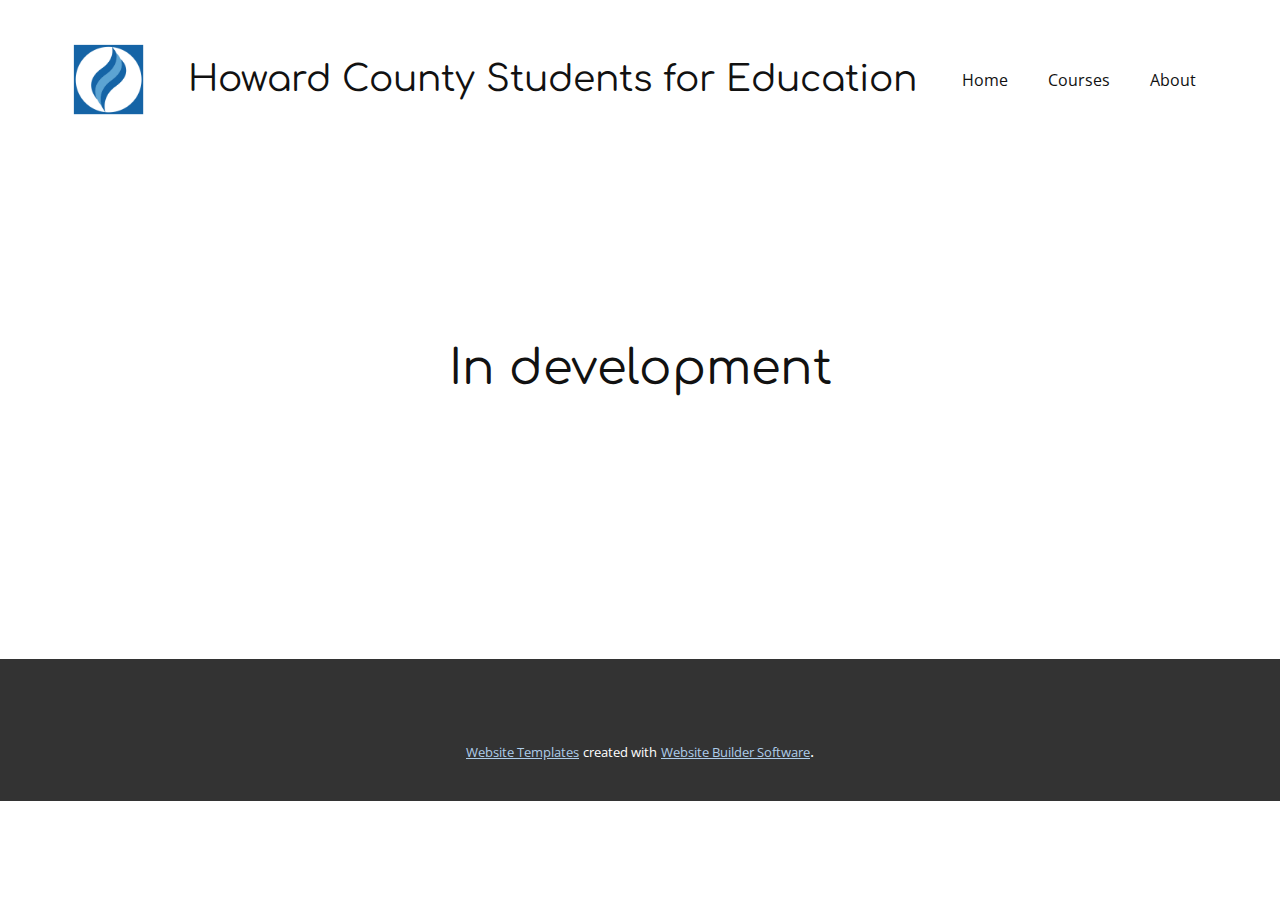
<file: AP-Government.html>
<!DOCTYPE html>
<html style="font-size: 16px;">
  <head>
    <meta name="viewport" content="width=device-width, initial-scale=1.0">
    <meta charset="utf-8">
    <meta name="keywords" content="">
    <meta name="description" content="">
    <meta name="page_type" content="np-template-header-footer-from-plugin">
    <title>AP Government</title>
    <link rel="stylesheet" href="nicepage.css" media="screen">
<link rel="stylesheet" href="AP-Government.css" media="screen">
    <script class="u-script" type="text/javascript" src="jquery.js" defer=""></script>
    <script class="u-script" type="text/javascript" src="nicepage.js" defer=""></script>
    <meta name="generator" content="Nicepage 4.6.5, nicepage.com">
    <link rel="icon" href="images/favicon.png">
    <link id="u-theme-google-font" rel="stylesheet" href="https://fonts.googleapis.com/css?family=Open+Sans:300,300i,400,400i,500,500i,600,600i,700,700i,800,800i|Comfortaa:300,400,500,600,700">
    <link id="u-page-google-font" rel="stylesheet" href="https://fonts.googleapis.com/css?family=Comfortaa:300,400,500,600,700">
    
    
    <script type="application/ld+json">{
		"@context": "http://schema.org",
		"@type": "Organization",
		"name": "HCPSS Students For Education",
		"logo": "images/hcpss-logo-outlined.png"
}</script>
    <meta name="theme-color" content="#478ac9">
    <meta property="og:title" content="AP Government">
    <meta property="og:description" content="">
    <meta property="og:type" content="website">
  </head>
  <body class="u-body u-xl-mode"><header class="u-clearfix u-header u-header" id="sec-e10b"><div class="u-clearfix u-sheet u-valign-middle-sm u-sheet-1">
        <a href="Home.html" data-page-id="2091910189" class="u-image u-logo u-image-1" data-image-width="206" data-image-height="206" title="Home">
          <img src="images/hcpss-logo-outlined.png" class="u-logo-image u-logo-image-1">
        </a>
        <h3 class="u-custom-font u-headline u-text u-text-1">
          <a href="/">Howard County Students for Education</a>
        </h3>
        <nav class="u-menu u-menu-dropdown u-offcanvas u-menu-1">
          <div class="menu-collapse" style="font-size: 1rem; letter-spacing: 0px;">
            <a class="u-button-style u-custom-left-right-menu-spacing u-custom-padding-bottom u-custom-top-bottom-menu-spacing u-nav-link u-text-active-palette-1-base u-text-hover-palette-2-base" href="#">
              <svg class="u-svg-link" viewBox="0 0 24 24"><use xmlns:xlink="http://www.w3.org/1999/xlink" xlink:href="#menu-hamburger"></use></svg>
              <svg class="u-svg-content" version="1.1" id="menu-hamburger" viewBox="0 0 16 16" x="0px" y="0px" xmlns:xlink="http://www.w3.org/1999/xlink" xmlns="http://www.w3.org/2000/svg"><g><rect y="1" width="16" height="2"></rect><rect y="7" width="16" height="2"></rect><rect y="13" width="16" height="2"></rect>
</g></svg>
            </a>
          </div>
          <div class="u-custom-menu u-nav-container">
            <ul class="u-nav u-unstyled u-nav-1"><li class="u-nav-item"><a class="u-button-style u-nav-link u-text-active-palette-1-base u-text-hover-palette-2-base" href="Home.html" style="padding: 10px 20px;">Home</a>
</li><li class="u-nav-item"><a class="u-button-style u-nav-link u-text-active-palette-1-base u-text-hover-palette-2-base" href="Courses.html" style="padding: 10px 20px;">Courses</a>
</li><li class="u-nav-item"><a class="u-button-style u-nav-link u-text-active-palette-1-base u-text-hover-palette-2-base" href="About.html" style="padding: 10px 14px 10px 20px;">About</a>
</li></ul>
          </div>
          <div class="u-custom-menu u-nav-container-collapse">
            <div class="u-black u-container-style u-inner-container-layout u-opacity u-opacity-95 u-sidenav">
              <div class="u-inner-container-layout u-sidenav-overflow">
                <div class="u-menu-close"></div>
                <ul class="u-align-center u-nav u-popupmenu-items u-unstyled u-nav-2"><li class="u-nav-item"><a class="u-button-style u-nav-link" href="Home.html" style="padding: 10px 16px;">Home</a>
</li><li class="u-nav-item"><a class="u-button-style u-nav-link" href="Courses.html" style="padding: 10px 16px;">Courses</a>
</li><li class="u-nav-item"><a class="u-button-style u-nav-link" href="About.html" style="padding: 10px 16px;">About</a>
</li></ul>
              </div>
            </div>
            <div class="u-black u-menu-overlay u-opacity u-opacity-70"></div>
          </div>
        </nav>
      </div></header>
    <section class="u-clearfix u-section-1" id="sec-6bf3">
      <div class="u-clearfix u-sheet u-sheet-1">
        <h1 class="u-text u-text-default u-text-1">In development</h1>
      </div>
    </section>
    
    
    <footer class="u-align-center u-clearfix u-footer u-grey-80 u-footer" id="sec-574c"><div class="u-align-left u-clearfix u-sheet u-sheet-1"></div></footer>
    <section class="u-backlink u-clearfix u-grey-80">
      <a class="u-link" href="https://nicepage.com/website-templates" target="_blank">
        <span>Website Templates</span>
      </a>
      <p class="u-text">
        <span>created with</span>
      </p>
      <a class="u-link" href="" target="_blank">
        <span>Website Builder Software</span>
      </a>. 
    </section>
  </body>
</html>
</file>
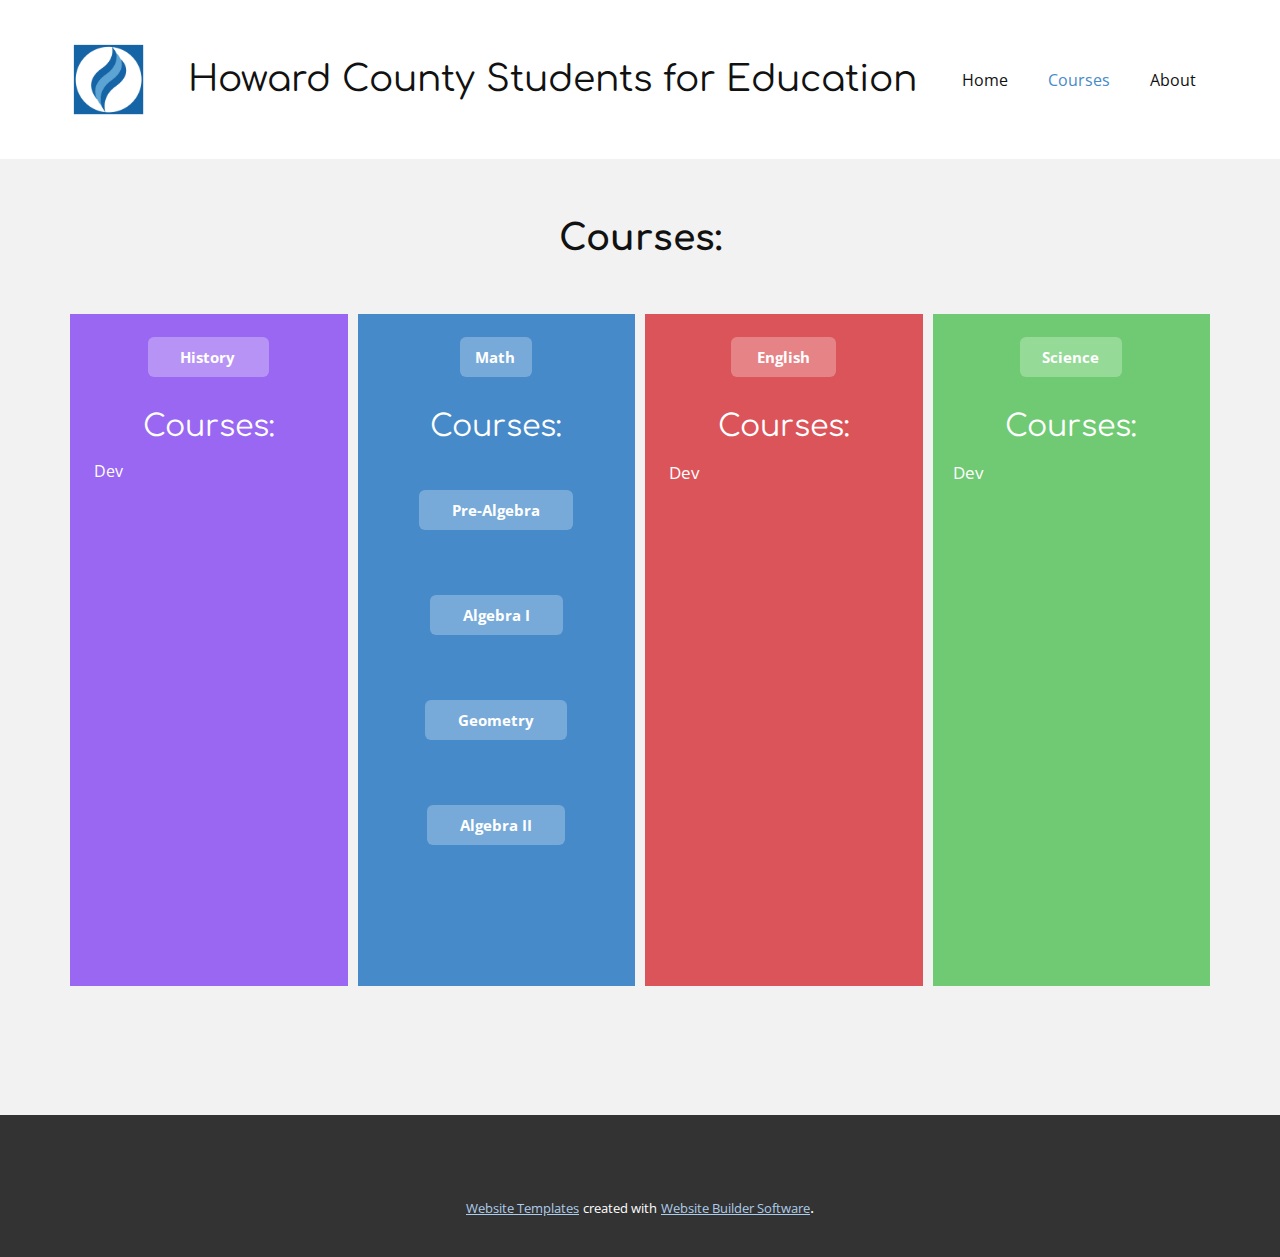
<file: Courses.html>
<!DOCTYPE html>
<html style="font-size: 16px;">
  <head>
    <meta name="viewport" content="width=device-width, initial-scale=1.0">
    <meta charset="utf-8">
    <meta name="keywords" content="Courses:">
    <meta name="description" content="">
    <meta name="page_type" content="np-template-header-footer-from-plugin">
    <title>Courses</title>
    <link rel="stylesheet" href="nicepage.css" media="screen">
<link rel="stylesheet" href="Courses.css" media="screen">
    <script class="u-script" type="text/javascript" src="jquery.js" defer=""></script>
    <script class="u-script" type="text/javascript" src="nicepage.js" defer=""></script>
    <meta name="generator" content="Nicepage 4.6.5, nicepage.com">
    <link rel="icon" href="images/favicon.png">
    <link id="u-theme-google-font" rel="stylesheet" href="https://fonts.googleapis.com/css?family=Open+Sans:300,300i,400,400i,500,500i,600,600i,700,700i,800,800i|Comfortaa:300,400,500,600,700">
    <link id="u-page-google-font" rel="stylesheet" href="https://fonts.googleapis.com/css?family=Comfortaa:300,400,500,600,700">
    
    
    <script type="application/ld+json">{
		"@context": "http://schema.org",
		"@type": "Organization",
		"name": "HCPSS Students For Education",
		"logo": "images/hcpss-logo-outlined.png"
}</script>
    <meta name="theme-color" content="#478ac9">
    <meta property="og:title" content="Courses">
    <meta property="og:description" content="">
    <meta property="og:type" content="website">
  </head>
  <body class="u-body u-xl-mode"><header class="u-clearfix u-header u-header" id="sec-e10b"><div class="u-clearfix u-sheet u-valign-middle-sm u-sheet-1">
        <a href="Home.html" data-page-id="2091910189" class="u-image u-logo u-image-1" data-image-width="206" data-image-height="206" title="Home">
          <img src="images/hcpss-logo-outlined.png" class="u-logo-image u-logo-image-1">
        </a>
        <h3 class="u-custom-font u-headline u-text u-text-1">
          <a href="/">Howard County Students for Education</a>
        </h3>
        <nav class="u-menu u-menu-dropdown u-offcanvas u-menu-1">
          <div class="menu-collapse" style="font-size: 1rem; letter-spacing: 0px;">
            <a class="u-button-style u-custom-left-right-menu-spacing u-custom-padding-bottom u-custom-top-bottom-menu-spacing u-nav-link u-text-active-palette-1-base u-text-hover-palette-2-base" href="#">
              <svg class="u-svg-link" viewBox="0 0 24 24"><use xmlns:xlink="http://www.w3.org/1999/xlink" xlink:href="#menu-hamburger"></use></svg>
              <svg class="u-svg-content" version="1.1" id="menu-hamburger" viewBox="0 0 16 16" x="0px" y="0px" xmlns:xlink="http://www.w3.org/1999/xlink" xmlns="http://www.w3.org/2000/svg"><g><rect y="1" width="16" height="2"></rect><rect y="7" width="16" height="2"></rect><rect y="13" width="16" height="2"></rect>
</g></svg>
            </a>
          </div>
          <div class="u-custom-menu u-nav-container">
            <ul class="u-nav u-unstyled u-nav-1"><li class="u-nav-item"><a class="u-button-style u-nav-link u-text-active-palette-1-base u-text-hover-palette-2-base" href="Home.html" style="padding: 10px 20px;">Home</a>
</li><li class="u-nav-item"><a class="u-button-style u-nav-link u-text-active-palette-1-base u-text-hover-palette-2-base" href="Courses.html" style="padding: 10px 20px;">Courses</a>
</li><li class="u-nav-item"><a class="u-button-style u-nav-link u-text-active-palette-1-base u-text-hover-palette-2-base" href="About.html" style="padding: 10px 14px 10px 20px;">About</a>
</li></ul>
          </div>
          <div class="u-custom-menu u-nav-container-collapse">
            <div class="u-black u-container-style u-inner-container-layout u-opacity u-opacity-95 u-sidenav">
              <div class="u-inner-container-layout u-sidenav-overflow">
                <div class="u-menu-close"></div>
                <ul class="u-align-center u-nav u-popupmenu-items u-unstyled u-nav-2"><li class="u-nav-item"><a class="u-button-style u-nav-link" href="Home.html" style="padding: 10px 16px;">Home</a>
</li><li class="u-nav-item"><a class="u-button-style u-nav-link" href="Courses.html" style="padding: 10px 16px;">Courses</a>
</li><li class="u-nav-item"><a class="u-button-style u-nav-link" href="About.html" style="padding: 10px 16px;">About</a>
</li></ul>
              </div>
            </div>
            <div class="u-black u-menu-overlay u-opacity u-opacity-70"></div>
          </div>
        </nav>
      </div></header>
    <section class="u-align-center u-clearfix u-grey-5 u-section-1" id="sec-f7ee">
      <div class="u-clearfix u-sheet u-sheet-1">
        <h2 class="u-custom-font u-text u-text-default u-text-1">Courses:</h2>
        <div class="u-clearfix u-expanded-width u-gutter-10 u-layout-wrap u-layout-wrap-1">
          <div class="u-layout">
            <div class="u-layout-row">
              <div class="u-border-no-bottom u-border-no-left u-border-no-right u-border-no-top u-container-style u-layout-cell u-left-cell u-palette-5-base u-size-15 u-layout-cell-1">
                <div class="u-container-layout u-valign-top u-container-layout-1">
                  <a href="Pre-Algebra.html" data-page-id="2510112429" class="u-border-none u-btn u-btn-round u-button-style u-hover-palette-5-light-2 u-palette-5-light-1 u-radius-6 u-text-body-alt-color u-btn-1">History<br>
                  </a>
                  <h3 class="u-align-center u-text u-text-2">Courses:</h3>
                  <p class="u-align-left u-text u-text-3">Dev</p>
                </div>
              </div>
              <div class="cell-temp-clone u-border-no-bottom u-border-no-left u-border-no-right u-border-no-top u-container-style u-layout-cell u-left-cell u-palette-1-base u-size-15 u-layout-cell-2">
                <div class="u-container-layout u-container-layout-2">
                  <a href="Pre-Algebra.html" data-page-id="2510112429" class="u-border-none u-btn u-btn-round u-button-style u-hover-palette-1-light-2 u-palette-1-light-1 u-radius-6 u-text-body-alt-color u-btn-2">Math<br>
                  </a>
                  <h3 class="u-align-center u-text u-text-4">Courses:</h3>
                  <a href="Pre-Algebra.html" data-page-id="2510112429" class="u-border-none u-btn u-btn-round u-button-style u-hover-palette-1-light-2 u-palette-1-light-1 u-radius-6 u-text-hover-white u-btn-3">Pre-Algebra</a>
                  <a href="Algebra-I.html" data-page-id="892725676" class="u-border-none u-btn u-btn-round u-button-style u-hover-palette-1-light-2 u-palette-1-light-1 u-radius-6 u-text-hover-white u-btn-4">Algebra I</a>
                  <a href="Geometry.html" data-page-id="87596919" class="u-border-none u-btn u-btn-round u-button-style u-hover-palette-1-light-2 u-palette-1-light-1 u-radius-6 u-text-hover-white u-btn-5">Geometry</a>
                  <a href="Algebra-II.html" data-page-id="972417322" class="u-border-none u-btn u-btn-round u-button-style u-hover-palette-1-light-2 u-palette-1-light-1 u-radius-6 u-text-hover-white u-btn-6">Algebra II</a>
                </div>
              </div>
              <div class="u-align-left u-container-style u-layout-cell u-palette-2-base u-size-15 u-layout-cell-3">
                <div class="u-container-layout u-valign-top u-container-layout-3">
                  <a href="Algebra-I.html" data-page-id="892725676" class="u-border-none u-btn u-btn-round u-button-style u-hover-palette-2-light-2 u-palette-2-light-1 u-radius-6 u-text-body-alt-color u-btn-7">English</a>
                  <h3 class="u-align-center u-text u-text-5">Courses:</h3>
                  <p class="u-text u-text-6">Dev</p>
                </div>
              </div>
              <div class="u-align-left u-border-no-bottom u-border-no-left u-border-no-right u-border-no-top u-container-style u-layout-cell u-palette-4-base u-size-15 u-layout-cell-4">
                <div class="u-container-layout u-container-layout-4">
                  <a href="Geometry.html" data-page-id="87596919" class="u-border-none u-btn u-btn-round u-button-style u-hover-palette-4-light-2 u-palette-4-light-1 u-radius-6 u-text-body-alt-color u-btn-8">Science<br>
                  </a>
                  <h3 class="u-align-center u-text u-text-7">Courses:</h3>
                  <p class="u-text u-text-8">Dev</p>
                </div>
              </div>
            </div>
          </div>
        </div>
      </div>
    </section>
    
    
    <footer class="u-align-center u-clearfix u-footer u-grey-80 u-footer" id="sec-574c"><div class="u-align-left u-clearfix u-sheet u-sheet-1"></div></footer>
    <section class="u-backlink u-clearfix u-grey-80">
      <a class="u-link" href="https://nicepage.com/website-templates" target="_blank">
        <span>Website Templates</span>
      </a>
      <p class="u-text">
        <span>created with</span>
      </p>
      <a class="u-link" href="" target="_blank">
        <span>Website Builder Software</span>
      </a>. 
    </section>
  </body>
</html>
</file>
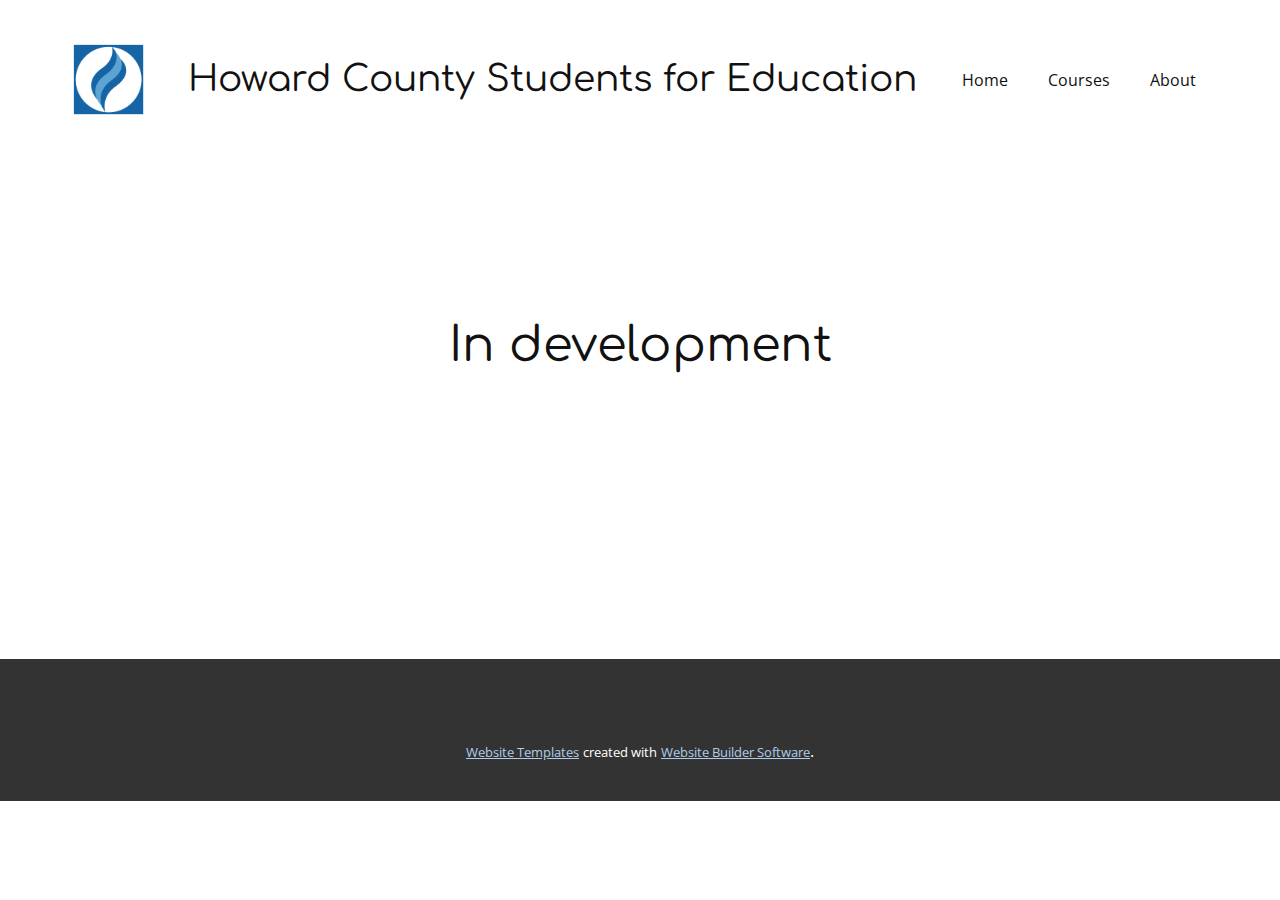
<file: English.html>
<!DOCTYPE html>
<html style="font-size: 16px;">
  <head>
    <meta name="viewport" content="width=device-width, initial-scale=1.0">
    <meta charset="utf-8">
    <meta name="keywords" content="">
    <meta name="description" content="">
    <meta name="page_type" content="np-template-header-footer-from-plugin">
    <title>English</title>
    <link rel="stylesheet" href="nicepage.css" media="screen">
<link rel="stylesheet" href="English.css" media="screen">
    <script class="u-script" type="text/javascript" src="jquery.js" defer=""></script>
    <script class="u-script" type="text/javascript" src="nicepage.js" defer=""></script>
    <meta name="generator" content="Nicepage 4.6.5, nicepage.com">
    <link rel="icon" href="images/favicon.png">
    <link id="u-theme-google-font" rel="stylesheet" href="https://fonts.googleapis.com/css?family=Open+Sans:300,300i,400,400i,500,500i,600,600i,700,700i,800,800i|Comfortaa:300,400,500,600,700">
    <link id="u-page-google-font" rel="stylesheet" href="https://fonts.googleapis.com/css?family=Comfortaa:300,400,500,600,700">
    
    
    <script type="application/ld+json">{
		"@context": "http://schema.org",
		"@type": "Organization",
		"name": "HCPSS Students For Education",
		"logo": "images/hcpss-logo-outlined.png"
}</script>
    <meta name="theme-color" content="#478ac9">
    <meta property="og:title" content="English">
    <meta property="og:description" content="">
    <meta property="og:type" content="website">
  </head>
  <body class="u-body u-xl-mode"><header class="u-clearfix u-header u-header" id="sec-e10b"><div class="u-clearfix u-sheet u-valign-middle-sm u-sheet-1">
        <a href="Home.html" data-page-id="2091910189" class="u-image u-logo u-image-1" data-image-width="206" data-image-height="206" title="Home">
          <img src="images/hcpss-logo-outlined.png" class="u-logo-image u-logo-image-1">
        </a>
        <h3 class="u-custom-font u-headline u-text u-text-1">
          <a href="/">Howard County Students for Education</a>
        </h3>
        <nav class="u-menu u-menu-dropdown u-offcanvas u-menu-1">
          <div class="menu-collapse" style="font-size: 1rem; letter-spacing: 0px;">
            <a class="u-button-style u-custom-left-right-menu-spacing u-custom-padding-bottom u-custom-top-bottom-menu-spacing u-nav-link u-text-active-palette-1-base u-text-hover-palette-2-base" href="#">
              <svg class="u-svg-link" viewBox="0 0 24 24"><use xmlns:xlink="http://www.w3.org/1999/xlink" xlink:href="#menu-hamburger"></use></svg>
              <svg class="u-svg-content" version="1.1" id="menu-hamburger" viewBox="0 0 16 16" x="0px" y="0px" xmlns:xlink="http://www.w3.org/1999/xlink" xmlns="http://www.w3.org/2000/svg"><g><rect y="1" width="16" height="2"></rect><rect y="7" width="16" height="2"></rect><rect y="13" width="16" height="2"></rect>
</g></svg>
            </a>
          </div>
          <div class="u-custom-menu u-nav-container">
            <ul class="u-nav u-unstyled u-nav-1"><li class="u-nav-item"><a class="u-button-style u-nav-link u-text-active-palette-1-base u-text-hover-palette-2-base" href="Home.html" style="padding: 10px 20px;">Home</a>
</li><li class="u-nav-item"><a class="u-button-style u-nav-link u-text-active-palette-1-base u-text-hover-palette-2-base" href="Courses.html" style="padding: 10px 20px;">Courses</a>
</li><li class="u-nav-item"><a class="u-button-style u-nav-link u-text-active-palette-1-base u-text-hover-palette-2-base" href="About.html" style="padding: 10px 14px 10px 20px;">About</a>
</li></ul>
          </div>
          <div class="u-custom-menu u-nav-container-collapse">
            <div class="u-black u-container-style u-inner-container-layout u-opacity u-opacity-95 u-sidenav">
              <div class="u-inner-container-layout u-sidenav-overflow">
                <div class="u-menu-close"></div>
                <ul class="u-align-center u-nav u-popupmenu-items u-unstyled u-nav-2"><li class="u-nav-item"><a class="u-button-style u-nav-link" href="Home.html" style="padding: 10px 16px;">Home</a>
</li><li class="u-nav-item"><a class="u-button-style u-nav-link" href="Courses.html" style="padding: 10px 16px;">Courses</a>
</li><li class="u-nav-item"><a class="u-button-style u-nav-link" href="About.html" style="padding: 10px 16px;">About</a>
</li></ul>
              </div>
            </div>
            <div class="u-black u-menu-overlay u-opacity u-opacity-70"></div>
          </div>
        </nav>
      </div></header>
    <section class="u-clearfix u-section-1" id="sec-e638">
      <div class="u-clearfix u-sheet u-sheet-1">
        <h1 class="u-text u-text-default u-text-1">In development</h1>
      </div>
    </section>
    
    
    <footer class="u-align-center u-clearfix u-footer u-grey-80 u-footer" id="sec-574c"><div class="u-align-left u-clearfix u-sheet u-sheet-1"></div></footer>
    <section class="u-backlink u-clearfix u-grey-80">
      <a class="u-link" href="https://nicepage.com/website-templates" target="_blank">
        <span>Website Templates</span>
      </a>
      <p class="u-text">
        <span>created with</span>
      </p>
      <a class="u-link" href="" target="_blank">
        <span>Website Builder Software</span>
      </a>. 
    </section>
  </body>
</html>
</file>
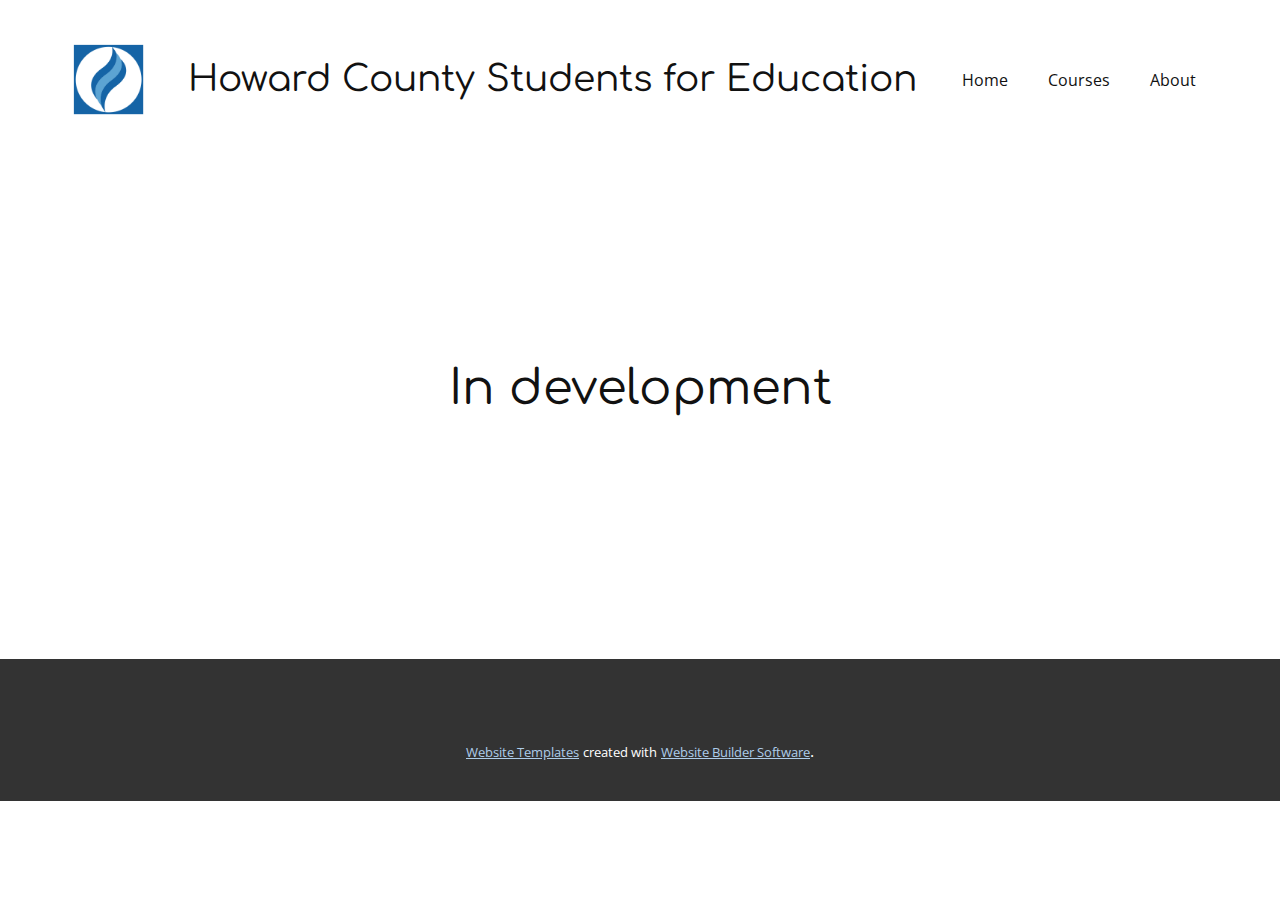
<file: Geography.html>
<!DOCTYPE html>
<html style="font-size: 16px;">
  <head>
    <meta name="viewport" content="width=device-width, initial-scale=1.0">
    <meta charset="utf-8">
    <meta name="keywords" content="">
    <meta name="description" content="">
    <meta name="page_type" content="np-template-header-footer-from-plugin">
    <title>Geography</title>
    <link rel="stylesheet" href="nicepage.css" media="screen">
<link rel="stylesheet" href="Geography.css" media="screen">
    <script class="u-script" type="text/javascript" src="jquery.js" defer=""></script>
    <script class="u-script" type="text/javascript" src="nicepage.js" defer=""></script>
    <meta name="generator" content="Nicepage 4.6.5, nicepage.com">
    <link rel="icon" href="images/favicon.png">
    <link id="u-theme-google-font" rel="stylesheet" href="https://fonts.googleapis.com/css?family=Open+Sans:300,300i,400,400i,500,500i,600,600i,700,700i,800,800i|Comfortaa:300,400,500,600,700">
    <link id="u-page-google-font" rel="stylesheet" href="https://fonts.googleapis.com/css?family=Comfortaa:300,400,500,600,700">
    
    
    <script type="application/ld+json">{
		"@context": "http://schema.org",
		"@type": "Organization",
		"name": "HCPSS Students For Education",
		"logo": "images/hcpss-logo-outlined.png"
}</script>
    <meta name="theme-color" content="#478ac9">
    <meta property="og:title" content="Geography">
    <meta property="og:description" content="">
    <meta property="og:type" content="website">
  </head>
  <body class="u-body u-xl-mode"><header class="u-clearfix u-header u-header" id="sec-e10b"><div class="u-clearfix u-sheet u-valign-middle-sm u-sheet-1">
        <a href="Home.html" data-page-id="2091910189" class="u-image u-logo u-image-1" data-image-width="206" data-image-height="206" title="Home">
          <img src="images/hcpss-logo-outlined.png" class="u-logo-image u-logo-image-1">
        </a>
        <h3 class="u-custom-font u-headline u-text u-text-1">
          <a href="/">Howard County Students for Education</a>
        </h3>
        <nav class="u-menu u-menu-dropdown u-offcanvas u-menu-1">
          <div class="menu-collapse" style="font-size: 1rem; letter-spacing: 0px;">
            <a class="u-button-style u-custom-left-right-menu-spacing u-custom-padding-bottom u-custom-top-bottom-menu-spacing u-nav-link u-text-active-palette-1-base u-text-hover-palette-2-base" href="#">
              <svg class="u-svg-link" viewBox="0 0 24 24"><use xmlns:xlink="http://www.w3.org/1999/xlink" xlink:href="#menu-hamburger"></use></svg>
              <svg class="u-svg-content" version="1.1" id="menu-hamburger" viewBox="0 0 16 16" x="0px" y="0px" xmlns:xlink="http://www.w3.org/1999/xlink" xmlns="http://www.w3.org/2000/svg"><g><rect y="1" width="16" height="2"></rect><rect y="7" width="16" height="2"></rect><rect y="13" width="16" height="2"></rect>
</g></svg>
            </a>
          </div>
          <div class="u-custom-menu u-nav-container">
            <ul class="u-nav u-unstyled u-nav-1"><li class="u-nav-item"><a class="u-button-style u-nav-link u-text-active-palette-1-base u-text-hover-palette-2-base" href="Home.html" style="padding: 10px 20px;">Home</a>
</li><li class="u-nav-item"><a class="u-button-style u-nav-link u-text-active-palette-1-base u-text-hover-palette-2-base" href="Courses.html" style="padding: 10px 20px;">Courses</a>
</li><li class="u-nav-item"><a class="u-button-style u-nav-link u-text-active-palette-1-base u-text-hover-palette-2-base" href="About.html" style="padding: 10px 14px 10px 20px;">About</a>
</li></ul>
          </div>
          <div class="u-custom-menu u-nav-container-collapse">
            <div class="u-black u-container-style u-inner-container-layout u-opacity u-opacity-95 u-sidenav">
              <div class="u-inner-container-layout u-sidenav-overflow">
                <div class="u-menu-close"></div>
                <ul class="u-align-center u-nav u-popupmenu-items u-unstyled u-nav-2"><li class="u-nav-item"><a class="u-button-style u-nav-link" href="Home.html" style="padding: 10px 16px;">Home</a>
</li><li class="u-nav-item"><a class="u-button-style u-nav-link" href="Courses.html" style="padding: 10px 16px;">Courses</a>
</li><li class="u-nav-item"><a class="u-button-style u-nav-link" href="About.html" style="padding: 10px 16px;">About</a>
</li></ul>
              </div>
            </div>
            <div class="u-black u-menu-overlay u-opacity u-opacity-70"></div>
          </div>
        </nav>
      </div></header>
    <section class="u-clearfix u-section-1" id="sec-17c3">
      <div class="u-clearfix u-sheet u-sheet-1">
        <h1 class="u-text u-text-default u-text-1">In development</h1>
      </div>
    </section>
    
    
    <footer class="u-align-center u-clearfix u-footer u-grey-80 u-footer" id="sec-574c"><div class="u-align-left u-clearfix u-sheet u-sheet-1"></div></footer>
    <section class="u-backlink u-clearfix u-grey-80">
      <a class="u-link" href="https://nicepage.com/website-templates" target="_blank">
        <span>Website Templates</span>
      </a>
      <p class="u-text">
        <span>created with</span>
      </p>
      <a class="u-link" href="" target="_blank">
        <span>Website Builder Software</span>
      </a>. 
    </section>
  </body>
</html>
</file>
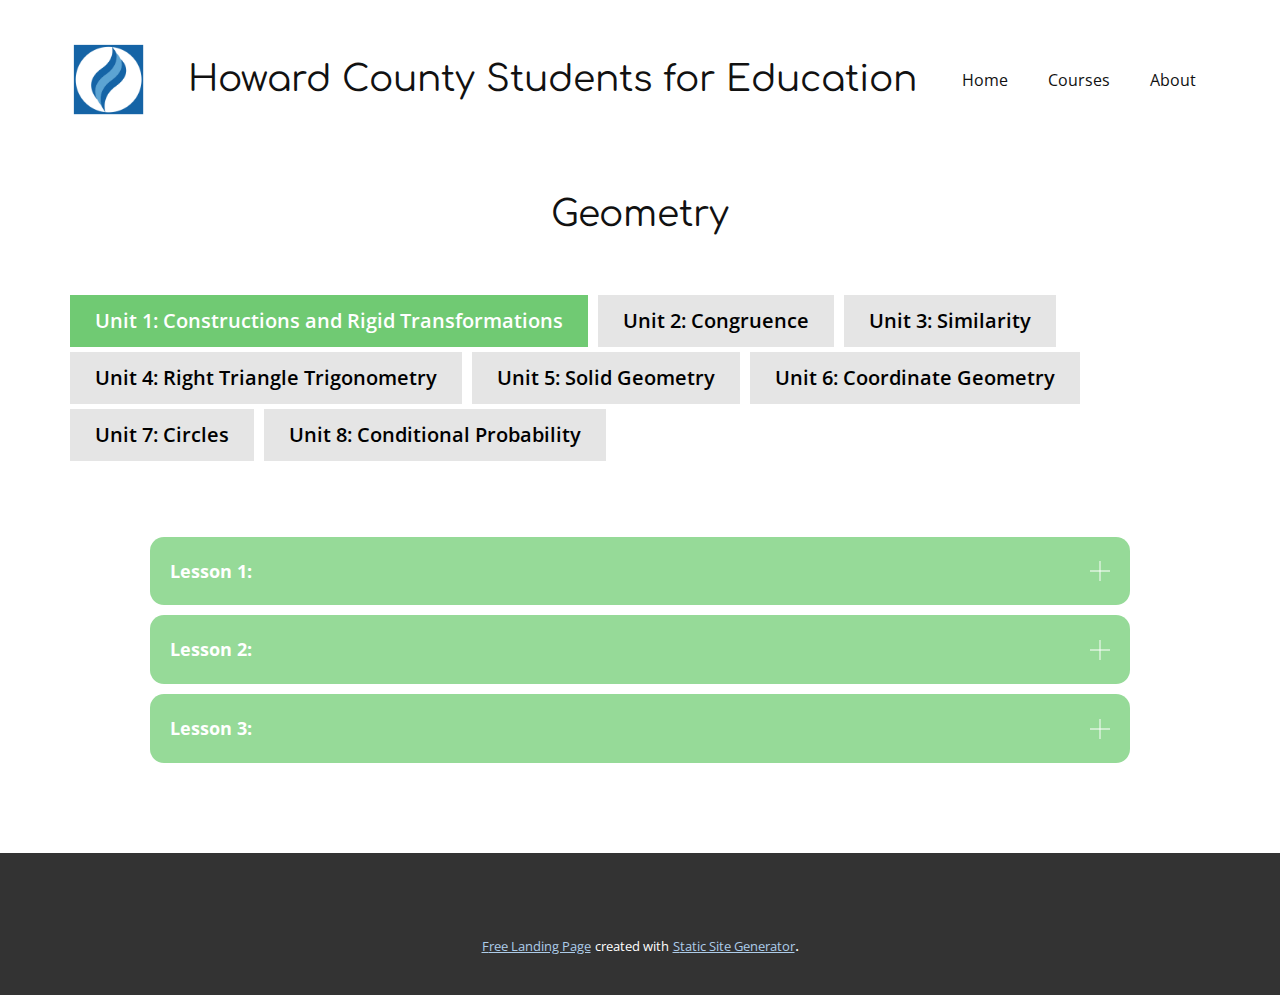
<file: Geometry.html>
<!DOCTYPE html>
<html style="font-size: 16px;">
  <head>
    <meta name="viewport" content="width=device-width, initial-scale=1.0">
    <meta charset="utf-8">
    <meta name="keywords" content="">
    <meta name="description" content="">
    <meta name="page_type" content="np-template-header-footer-from-plugin">
    <title>Geometry</title>
    <link rel="stylesheet" href="nicepage.css" media="screen">
<link rel="stylesheet" href="Geometry.css" media="screen">
    <script class="u-script" type="text/javascript" src="jquery.js" defer=""></script>
    <script class="u-script" type="text/javascript" src="nicepage.js" defer=""></script>
    <meta name="generator" content="Nicepage 4.6.5, nicepage.com">
    <link rel="icon" href="images/favicon.png">
    <link id="u-theme-google-font" rel="stylesheet" href="https://fonts.googleapis.com/css?family=Open+Sans:300,300i,400,400i,500,500i,600,600i,700,700i,800,800i|Comfortaa:300,400,500,600,700">
    <link id="u-page-google-font" rel="stylesheet" href="https://fonts.googleapis.com/css?family=Comfortaa:300,400,500,600,700">
    
    
    <script type="application/ld+json">{
		"@context": "http://schema.org",
		"@type": "Organization",
		"name": "HCPSS Students For Education",
		"logo": "images/hcpss-logo-outlined.png"
}</script>
    <meta name="theme-color" content="#478ac9">
    <meta property="og:title" content="Geometry">
    <meta property="og:description" content="">
    <meta property="og:type" content="website">
  </head>
  <body class="u-body u-xl-mode"><header class="u-clearfix u-header u-header" id="sec-e10b"><div class="u-clearfix u-sheet u-valign-middle-sm u-sheet-1">
        <a href="Home.html" data-page-id="2091910189" class="u-image u-logo u-image-1" data-image-width="206" data-image-height="206" title="Home">
          <img src="images/hcpss-logo-outlined.png" class="u-logo-image u-logo-image-1">
        </a>
        <h3 class="u-custom-font u-headline u-text u-text-1">
          <a href="/">Howard County Students for Education</a>
        </h3>
        <nav class="u-menu u-menu-dropdown u-offcanvas u-menu-1">
          <div class="menu-collapse" style="font-size: 1rem; letter-spacing: 0px;">
            <a class="u-button-style u-custom-left-right-menu-spacing u-custom-padding-bottom u-custom-top-bottom-menu-spacing u-nav-link u-text-active-palette-1-base u-text-hover-palette-2-base" href="#">
              <svg class="u-svg-link" viewBox="0 0 24 24"><use xmlns:xlink="http://www.w3.org/1999/xlink" xlink:href="#menu-hamburger"></use></svg>
              <svg class="u-svg-content" version="1.1" id="menu-hamburger" viewBox="0 0 16 16" x="0px" y="0px" xmlns:xlink="http://www.w3.org/1999/xlink" xmlns="http://www.w3.org/2000/svg"><g><rect y="1" width="16" height="2"></rect><rect y="7" width="16" height="2"></rect><rect y="13" width="16" height="2"></rect>
</g></svg>
            </a>
          </div>
          <div class="u-custom-menu u-nav-container">
            <ul class="u-nav u-unstyled u-nav-1"><li class="u-nav-item"><a class="u-button-style u-nav-link u-text-active-palette-1-base u-text-hover-palette-2-base" href="Home.html" style="padding: 10px 20px;">Home</a>
</li><li class="u-nav-item"><a class="u-button-style u-nav-link u-text-active-palette-1-base u-text-hover-palette-2-base" href="Courses.html" style="padding: 10px 20px;">Courses</a>
</li><li class="u-nav-item"><a class="u-button-style u-nav-link u-text-active-palette-1-base u-text-hover-palette-2-base" href="About.html" style="padding: 10px 14px 10px 20px;">About</a>
</li></ul>
          </div>
          <div class="u-custom-menu u-nav-container-collapse">
            <div class="u-black u-container-style u-inner-container-layout u-opacity u-opacity-95 u-sidenav">
              <div class="u-inner-container-layout u-sidenav-overflow">
                <div class="u-menu-close"></div>
                <ul class="u-align-center u-nav u-popupmenu-items u-unstyled u-nav-2"><li class="u-nav-item"><a class="u-button-style u-nav-link" href="Home.html" style="padding: 10px 16px;">Home</a>
</li><li class="u-nav-item"><a class="u-button-style u-nav-link" href="Courses.html" style="padding: 10px 16px;">Courses</a>
</li><li class="u-nav-item"><a class="u-button-style u-nav-link" href="About.html" style="padding: 10px 16px;">About</a>
</li></ul>
              </div>
            </div>
            <div class="u-black u-menu-overlay u-opacity u-opacity-70"></div>
          </div>
        </nav>
      </div></header>
    <section class="u-align-center u-clearfix u-section-1" id="sec-7153">
      <div class="u-clearfix u-sheet u-sheet-1">
        <h2 class="u-text u-text-default u-text-1">Geometry</h2>
        <div class="u-expanded-width u-tab-links-align-left u-tabs u-tabs-1">
          <ul class="u-border-2 u-border-palette-1-base u-spacing-10 u-tab-list u-unstyled" role="tablist">
            <li class="u-tab-item" role="presentation">
              <a class="active u-active-palette-4-base u-button-style u-grey-10 u-hover-palette-4-light-1 u-tab-link u-text-active-white u-text-black u-tab-link-1" id="link-tab-451a" href="#tab-451a" role="tab" aria-controls="tab-451a" aria-selected="true">Unit 1:&nbsp;Constructions and Rigid Transformations</a>
            </li>
            <li class="u-tab-item" role="presentation">
              <a class="u-active-palette-4-base u-button-style u-grey-10 u-hover-palette-4-light-1 u-tab-link u-text-active-white u-text-black u-tab-link-2" id="link-tab-3236" href="#tab-3236" role="tab" aria-controls="tab-3236" aria-selected="false">Unit 2: Congruence</a>
            </li>
            <li class="u-tab-item" role="presentation">
              <a class="u-active-palette-4-base u-button-style u-grey-10 u-hover-palette-4-light-1 u-tab-link u-text-active-white u-text-black u-tab-link-3" id="link-tab-623a" href="#tab-623a" role="tab" aria-controls="tab-623a" aria-selected="false">Unit 3: Similarity</a>
            </li>
            <li class="u-tab-item" role="presentation">
              <a class="u-active-palette-4-base u-button-style u-grey-10 u-hover-palette-4-light-1 u-tab-link u-text-active-white u-text-black u-tab-link-4" id="link-tab-0c7a" href="#tab-0c7a" role="tab" aria-controls="tab-0c7a" aria-selected="false">Unit 4: Right Triangle Trigonometry</a>
            </li>
            <li class="u-tab-item" role="presentation">
              <a class="u-active-palette-4-base u-button-style u-grey-10 u-hover-palette-4-light-1 u-tab-link u-text-active-white u-text-black u-tab-link-5" id="link-tab-d132" href="#tab-d132" role="tab" aria-controls="tab-d132" aria-selected="false">Unit 5: Solid Geometry</a>
            </li>
            <li class="u-tab-item" role="presentation">
              <a class="u-active-palette-4-base u-button-style u-grey-10 u-hover-palette-4-light-1 u-tab-link u-text-active-white u-text-black u-tab-link-6" id="link-tab-36cd" href="#tab-36cd" role="tab" aria-controls="tab-36cd" aria-selected="false">Unit 6: ​Coordinate Geometry</a>
            </li>
            <li class="u-tab-item" role="presentation">
              <a class="u-active-palette-4-base u-button-style u-grey-10 u-hover-palette-4-light-1 u-tab-link u-text-active-white u-text-black u-tab-link-7" id="link-tab-f9e0" href="#tab-f9e0" role="tab" aria-controls="tab-f9e0" aria-selected="false">Unit 7: Circles</a>
            </li>
            <li class="u-tab-item" role="presentation">
              <a class="u-active-palette-4-base u-button-style u-grey-10 u-hover-palette-4-light-1 u-tab-link u-text-active-white u-text-black u-tab-link-8" id="link-tab-7155" href="#tab-7155" role="tab" aria-controls="tab-7155" aria-selected="false">Unit 8:&nbsp;Conditional Probability</a>
            </li>
          </ul>
          <div class="u-tab-content">
            <div class="u-container-style u-tab-active u-tab-pane u-white u-tab-pane-1" id="tab-451a" role="tabpanel" aria-labelledby="link-tab-451a">
              <div class="u-container-layout u-container-layout-1">
                <div class="u-accordion u-align-center u-collapsed-by-default u-spacing-10 u-accordion-1">
                  <div class="u-accordion-item u-accordion-item-1">
                    <a class="u-accordion-link u-active-palette-4-base u-button-style u-hover-palette-4-light-1 u-palette-4-light-1 u-radius-14 u-text-body-alt-color u-accordion-link-1" id="link-accordion-0781" aria-controls="accordion-0781" aria-selected="false">
                      <span class="u-accordion-link-text">Lesson 1:</span><span class="u-accordion-link-icon u-icon u-icon-rectangle u-text-white u-icon-1"><svg class="u-svg-link" preserveAspectRatio="xMidYMin slice" viewBox="0 0 42 42" style=""><use xmlns:xlink="http://www.w3.org/1999/xlink" xlink:href="#svg-3928"></use></svg><svg class="u-svg-content" viewBox="0 0 42 42" x="0px" y="0px" id="svg-3928" style="enable-background:new 0 0 42 42;"><polygon points="42,20 22,20 22,0 20,0 20,20 0,20 0,22 20,22 20,42 22,42 22,22 42,22 "></polygon></svg></span>
                    </a>
                    <div class="u-accordion-pane u-container-style u-shape-rectangle u-accordion-pane-1" id="accordion-0781" aria-labelledby="link-accordion-0781">
                      <div class="u-container-layout u-container-layout-2">
                        <p class="u-text u-text-2">Description: This lesson is...<br>
                          <br>
                        </p>
                        <div class="u-video u-video-contain u-video-1">
                          <div class="embed-responsive embed-responsive-1">
                            <iframe style="position: absolute;top: 0;left: 0;width: 100%;height: 100%;" class="embed-responsive-item" src="https://www.youtube.com/embed/B9YKnNtFqds?mute=0&amp;showinfo=0&amp;controls=0&amp;start=0" frameborder="0" allowfullscreen=""></iframe>
                          </div>
                        </div>
                        <p class="u-text u-text-3">Additional Resources:<br>
                          <br>
                          <br>
                        </p>
                      </div>
                    </div>
                  </div>
                  <div class="u-accordion-item u-accordion-item-2">
                    <a class="u-accordion-link u-active-palette-4-base u-button-style u-hover-palette-4-light-1 u-palette-4-light-1 u-radius-14 u-text-body-alt-color u-accordion-link-2" id="link-accordion-0781" aria-controls="accordion-0781" aria-selected="false">
                      <span class="u-accordion-link-text">Lesson 2:</span><span class="u-accordion-link-icon u-icon u-icon-rectangle u-text-white u-icon-2"><svg class="u-svg-link" preserveAspectRatio="xMidYMin slice" viewBox="0 0 42 42" style=""><use xmlns:xlink="http://www.w3.org/1999/xlink" xlink:href="#svg-de70"></use></svg><svg class="u-svg-content" viewBox="0 0 42 42" x="0px" y="0px" id="svg-de70" style="enable-background:new 0 0 42 42;"><polygon points="42,20 22,20 22,0 20,0 20,20 0,20 0,22 20,22 20,42 22,42 22,22 42,22 "></polygon></svg></span>
                    </a>
                    <div class="u-accordion-pane u-container-style u-shape-rectangle u-accordion-pane-2" id="accordion-0781" aria-labelledby="link-accordion-0781">
                      <div class="u-container-layout u-container-layout-3">
                        <p class="u-text u-text-4">Description: This lesson is...<br>
                          <br>
                        </p>
                        <div class="u-video u-video-contain u-video-2">
                          <div class="embed-responsive embed-responsive-2">
                            <iframe style="position: absolute;top: 0;left: 0;width: 100%;height: 100%;" class="embed-responsive-item" src="https://www.youtube.com/embed/B9YKnNtFqds?mute=0&amp;showinfo=0&amp;controls=0&amp;start=0" frameborder="0" allowfullscreen=""></iframe>
                          </div>
                        </div>
                        <p class="u-text u-text-5">Additional Resources:<br>
                          <br>
                          <br>
                        </p>
                      </div>
                    </div>
                  </div>
                  <div class="u-accordion-item u-accordion-item-3">
                    <a class="u-accordion-link u-active-palette-4-base u-button-style u-hover-palette-4-light-1 u-palette-4-light-1 u-radius-14 u-text-body-alt-color u-accordion-link-3" id="link-accordion-0781" aria-controls="accordion-0781" aria-selected="false">
                      <span class="u-accordion-link-text">Lesson 3:</span><span class="u-accordion-link-icon u-icon u-icon-rectangle u-text-white u-icon-3"><svg class="u-svg-link" preserveAspectRatio="xMidYMin slice" viewBox="0 0 42 42" style=""><use xmlns:xlink="http://www.w3.org/1999/xlink" xlink:href="#svg-7171"></use></svg><svg class="u-svg-content" viewBox="0 0 42 42" x="0px" y="0px" id="svg-7171" style="enable-background:new 0 0 42 42;"><polygon points="42,20 22,20 22,0 20,0 20,20 0,20 0,22 20,22 20,42 22,42 22,22 42,22 "></polygon></svg></span>
                    </a>
                    <div class="u-accordion-pane u-container-style u-shape-rectangle u-accordion-pane-3" id="accordion-0781" aria-labelledby="link-accordion-0781">
                      <div class="u-container-layout u-container-layout-4">
                        <p class="u-text u-text-6">Description: This lesson is...<br>
                          <br>
                        </p>
                        <div class="u-video u-video-contain u-video-3">
                          <div class="embed-responsive embed-responsive-3">
                            <iframe style="position: absolute;top: 0;left: 0;width: 100%;height: 100%;" class="embed-responsive-item" src="https://www.youtube.com/embed/B9YKnNtFqds?mute=0&amp;showinfo=0&amp;controls=0&amp;start=0" frameborder="0" allowfullscreen=""></iframe>
                          </div>
                        </div>
                        <p class="u-text u-text-7">Additional Resources:<br>
                          <br>
                          <br>
                        </p>
                      </div>
                    </div>
                  </div>
                </div>
              </div>
            </div>
            <div class="u-container-style u-tab-pane u-white u-tab-pane-2" id="tab-3236" role="tabpanel" aria-labelledby="link-tab-3236">
              <div class="u-container-layout u-container-layout-5">
                <div class="u-accordion u-align-center u-collapsed-by-default u-spacing-10 u-accordion-2">
                  <div class="u-accordion-item u-accordion-item-4">
                    <a class="u-accordion-link u-active-palette-4-base u-button-style u-hover-palette-4-light-1 u-palette-4-light-1 u-radius-14 u-text-body-alt-color u-accordion-link-4" id="link-accordion-0781" aria-controls="accordion-0781" aria-selected="false">
                      <span class="u-accordion-link-text">Lesson 1:</span><span class="u-accordion-link-icon u-icon u-icon-rectangle u-text-white u-icon-4"><svg class="u-svg-link" preserveAspectRatio="xMidYMin slice" viewBox="0 0 42 42" style=""><use xmlns:xlink="http://www.w3.org/1999/xlink" xlink:href="#svg-1392"></use></svg><svg class="u-svg-content" viewBox="0 0 42 42" x="0px" y="0px" id="svg-1392" style="enable-background:new 0 0 42 42;"><polygon points="42,20 22,20 22,0 20,0 20,20 0,20 0,22 20,22 20,42 22,42 22,22 42,22 "></polygon></svg></span>
                    </a>
                    <div class="u-accordion-pane u-container-style u-shape-rectangle u-accordion-pane-4" id="accordion-0781" aria-labelledby="link-accordion-0781">
                      <div class="u-container-layout u-container-layout-6">
                        <p class="u-text u-text-8">Description: This lesson is...<br>
                          <br>
                        </p>
                        <div class="u-video u-video-contain u-video-4">
                          <div class="embed-responsive embed-responsive-4">
                            <iframe style="position: absolute;top: 0;left: 0;width: 100%;height: 100%;" class="embed-responsive-item" src="https://www.youtube.com/embed/B9YKnNtFqds?mute=0&amp;showinfo=0&amp;controls=0&amp;start=0" frameborder="0" allowfullscreen=""></iframe>
                          </div>
                        </div>
                        <p class="u-text u-text-9">Additional Resources:<br>
                          <br>
                          <br>
                        </p>
                      </div>
                    </div>
                  </div>
                  <div class="u-accordion-item u-accordion-item-5">
                    <a class="u-accordion-link u-active-palette-4-base u-button-style u-hover-palette-4-light-1 u-palette-4-light-1 u-radius-14 u-text-body-alt-color u-accordion-link-5" id="link-accordion-0781" aria-controls="accordion-0781" aria-selected="false">
                      <span class="u-accordion-link-text">Lesson 2:</span><span class="u-accordion-link-icon u-icon u-icon-rectangle u-text-white u-icon-5"><svg class="u-svg-link" preserveAspectRatio="xMidYMin slice" viewBox="0 0 42 42" style=""><use xmlns:xlink="http://www.w3.org/1999/xlink" xlink:href="#svg-b94a"></use></svg><svg class="u-svg-content" viewBox="0 0 42 42" x="0px" y="0px" id="svg-b94a" style="enable-background:new 0 0 42 42;"><polygon points="42,20 22,20 22,0 20,0 20,20 0,20 0,22 20,22 20,42 22,42 22,22 42,22 "></polygon></svg></span>
                    </a>
                    <div class="u-accordion-pane u-container-style u-shape-rectangle u-accordion-pane-5" id="accordion-0781" aria-labelledby="link-accordion-0781">
                      <div class="u-container-layout u-container-layout-7">
                        <p class="u-text u-text-10">Description: This lesson is...<br>
                          <br>
                        </p>
                        <div class="u-video u-video-contain u-video-5">
                          <div class="embed-responsive embed-responsive-5">
                            <iframe style="position: absolute;top: 0;left: 0;width: 100%;height: 100%;" class="embed-responsive-item" src="https://www.youtube.com/embed/B9YKnNtFqds?mute=0&amp;showinfo=0&amp;controls=0&amp;start=0" frameborder="0" allowfullscreen=""></iframe>
                          </div>
                        </div>
                        <p class="u-text u-text-11">Additional Resources:<br>
                          <br>
                          <br>
                        </p>
                      </div>
                    </div>
                  </div>
                  <div class="u-accordion-item u-accordion-item-6">
                    <a class="u-accordion-link u-active-palette-4-base u-button-style u-hover-palette-4-light-1 u-palette-4-light-1 u-radius-14 u-text-body-alt-color u-accordion-link-6" id="link-accordion-0781" aria-controls="accordion-0781" aria-selected="false">
                      <span class="u-accordion-link-text">Lesson 3:</span><span class="u-accordion-link-icon u-icon u-icon-rectangle u-text-white u-icon-6"><svg class="u-svg-link" preserveAspectRatio="xMidYMin slice" viewBox="0 0 42 42" style=""><use xmlns:xlink="http://www.w3.org/1999/xlink" xlink:href="#svg-bcf2"></use></svg><svg class="u-svg-content" viewBox="0 0 42 42" x="0px" y="0px" id="svg-bcf2" style="enable-background:new 0 0 42 42;"><polygon points="42,20 22,20 22,0 20,0 20,20 0,20 0,22 20,22 20,42 22,42 22,22 42,22 "></polygon></svg></span>
                    </a>
                    <div class="u-accordion-pane u-container-style u-shape-rectangle u-accordion-pane-6" id="accordion-0781" aria-labelledby="link-accordion-0781">
                      <div class="u-container-layout u-container-layout-8">
                        <p class="u-text u-text-12">Description: This lesson is...<br>
                          <br>
                        </p>
                        <div class="u-video u-video-contain u-video-6">
                          <div class="embed-responsive embed-responsive-6">
                            <iframe style="position: absolute;top: 0;left: 0;width: 100%;height: 100%;" class="embed-responsive-item" src="https://www.youtube.com/embed/B9YKnNtFqds?mute=0&amp;showinfo=0&amp;controls=0&amp;start=0" frameborder="0" allowfullscreen=""></iframe>
                          </div>
                        </div>
                        <p class="u-text u-text-13">Additional Resources:<br>
                          <br>
                          <br>
                        </p>
                      </div>
                    </div>
                  </div>
                </div>
              </div>
            </div>
            <div class="u-container-style u-tab-pane u-white u-tab-pane-3" id="tab-623a" role="tabpanel" aria-labelledby="link-tab-623a">
              <div class="u-container-layout u-container-layout-9">
                <div class="u-accordion u-align-center u-collapsed-by-default u-spacing-10 u-accordion-3">
                  <div class="u-accordion-item u-accordion-item-7">
                    <a class="u-accordion-link u-active-palette-4-base u-button-style u-hover-palette-4-light-1 u-palette-4-light-1 u-radius-14 u-text-body-alt-color u-accordion-link-7" id="link-accordion-0781" aria-controls="accordion-0781" aria-selected="false">
                      <span class="u-accordion-link-text">Lesson 1:</span><span class="u-accordion-link-icon u-icon u-icon-rectangle u-text-white u-icon-7"><svg class="u-svg-link" preserveAspectRatio="xMidYMin slice" viewBox="0 0 42 42" style=""><use xmlns:xlink="http://www.w3.org/1999/xlink" xlink:href="#svg-717f"></use></svg><svg class="u-svg-content" viewBox="0 0 42 42" x="0px" y="0px" id="svg-717f" style="enable-background:new 0 0 42 42;"><polygon points="42,20 22,20 22,0 20,0 20,20 0,20 0,22 20,22 20,42 22,42 22,22 42,22 "></polygon></svg></span>
                    </a>
                    <div class="u-accordion-pane u-container-style u-shape-rectangle u-accordion-pane-7" id="accordion-0781" aria-labelledby="link-accordion-0781">
                      <div class="u-container-layout u-container-layout-10">
                        <p class="u-text u-text-14">Description: This lesson is...<br>
                          <br>
                        </p>
                        <div class="u-video u-video-contain u-video-7">
                          <div class="embed-responsive embed-responsive-7">
                            <iframe style="position: absolute;top: 0;left: 0;width: 100%;height: 100%;" class="embed-responsive-item" src="https://www.youtube.com/embed/B9YKnNtFqds?mute=0&amp;showinfo=0&amp;controls=0&amp;start=0" frameborder="0" allowfullscreen=""></iframe>
                          </div>
                        </div>
                        <p class="u-text u-text-15">Additional Resources:<br>
                          <br>
                          <br>
                        </p>
                      </div>
                    </div>
                  </div>
                  <div class="u-accordion-item u-accordion-item-8">
                    <a class="u-accordion-link u-active-palette-4-base u-button-style u-hover-palette-4-light-1 u-palette-4-light-1 u-radius-14 u-text-body-alt-color u-accordion-link-8" id="link-accordion-0781" aria-controls="accordion-0781" aria-selected="false">
                      <span class="u-accordion-link-text">Lesson 2:</span><span class="u-accordion-link-icon u-icon u-icon-rectangle u-text-white u-icon-8"><svg class="u-svg-link" preserveAspectRatio="xMidYMin slice" viewBox="0 0 42 42" style=""><use xmlns:xlink="http://www.w3.org/1999/xlink" xlink:href="#svg-4e71"></use></svg><svg class="u-svg-content" viewBox="0 0 42 42" x="0px" y="0px" id="svg-4e71" style="enable-background:new 0 0 42 42;"><polygon points="42,20 22,20 22,0 20,0 20,20 0,20 0,22 20,22 20,42 22,42 22,22 42,22 "></polygon></svg></span>
                    </a>
                    <div class="u-accordion-pane u-container-style u-shape-rectangle u-accordion-pane-8" id="accordion-0781" aria-labelledby="link-accordion-0781">
                      <div class="u-container-layout u-container-layout-11">
                        <p class="u-text u-text-16">Description: This lesson is...<br>
                          <br>
                        </p>
                        <div class="u-video u-video-contain u-video-8">
                          <div class="embed-responsive embed-responsive-8">
                            <iframe style="position: absolute;top: 0;left: 0;width: 100%;height: 100%;" class="embed-responsive-item" src="https://www.youtube.com/embed/B9YKnNtFqds?mute=0&amp;showinfo=0&amp;controls=0&amp;start=0" frameborder="0" allowfullscreen=""></iframe>
                          </div>
                        </div>
                        <p class="u-text u-text-17">Additional Resources:<br>
                          <br>
                          <br>
                        </p>
                      </div>
                    </div>
                  </div>
                  <div class="u-accordion-item u-accordion-item-9">
                    <a class="u-accordion-link u-active-palette-4-base u-button-style u-hover-palette-4-light-1 u-palette-4-light-1 u-radius-14 u-text-body-alt-color u-accordion-link-9" id="link-accordion-0781" aria-controls="accordion-0781" aria-selected="false">
                      <span class="u-accordion-link-text">Lesson 3:</span><span class="u-accordion-link-icon u-icon u-icon-rectangle u-text-white u-icon-9"><svg class="u-svg-link" preserveAspectRatio="xMidYMin slice" viewBox="0 0 42 42" style=""><use xmlns:xlink="http://www.w3.org/1999/xlink" xlink:href="#svg-68be"></use></svg><svg class="u-svg-content" viewBox="0 0 42 42" x="0px" y="0px" id="svg-68be" style="enable-background:new 0 0 42 42;"><polygon points="42,20 22,20 22,0 20,0 20,20 0,20 0,22 20,22 20,42 22,42 22,22 42,22 "></polygon></svg></span>
                    </a>
                    <div class="u-accordion-pane u-container-style u-shape-rectangle u-accordion-pane-9" id="accordion-0781" aria-labelledby="link-accordion-0781">
                      <div class="u-container-layout u-container-layout-12">
                        <p class="u-text u-text-18">Description: This lesson is...<br>
                          <br>
                        </p>
                        <div class="u-video u-video-contain u-video-9">
                          <div class="embed-responsive embed-responsive-9">
                            <iframe style="position: absolute;top: 0;left: 0;width: 100%;height: 100%;" class="embed-responsive-item" src="https://www.youtube.com/embed/B9YKnNtFqds?mute=0&amp;showinfo=0&amp;controls=0&amp;start=0" frameborder="0" allowfullscreen=""></iframe>
                          </div>
                        </div>
                        <p class="u-text u-text-19">Additional Resources:<br>
                          <br>
                          <br>
                        </p>
                      </div>
                    </div>
                  </div>
                </div>
              </div>
            </div>
            <div class="u-container-style u-tab-pane u-white u-tab-pane-4" id="tab-0c7a" role="tabpanel" aria-labelledby="link-tab-0c7a">
              <div class="u-container-layout u-container-layout-13">
                <div class="u-accordion u-align-center u-collapsed-by-default u-spacing-10 u-accordion-4">
                  <div class="u-accordion-item u-accordion-item-10">
                    <a class="u-accordion-link u-active-palette-4-base u-button-style u-hover-palette-4-light-1 u-palette-4-light-1 u-radius-14 u-text-body-alt-color u-accordion-link-10" id="link-accordion-0781" aria-controls="accordion-0781" aria-selected="false">
                      <span class="u-accordion-link-text">Lesson 1:</span><span class="u-accordion-link-icon u-icon u-icon-rectangle u-text-white u-icon-10"><svg class="u-svg-link" preserveAspectRatio="xMidYMin slice" viewBox="0 0 42 42" style=""><use xmlns:xlink="http://www.w3.org/1999/xlink" xlink:href="#svg-f1fc"></use></svg><svg class="u-svg-content" viewBox="0 0 42 42" x="0px" y="0px" id="svg-f1fc" style="enable-background:new 0 0 42 42;"><polygon points="42,20 22,20 22,0 20,0 20,20 0,20 0,22 20,22 20,42 22,42 22,22 42,22 "></polygon></svg></span>
                    </a>
                    <div class="u-accordion-pane u-container-style u-shape-rectangle u-accordion-pane-10" id="accordion-0781" aria-labelledby="link-accordion-0781">
                      <div class="u-container-layout u-container-layout-14">
                        <p class="u-text u-text-20">Description: This lesson is...<br>
                          <br>
                        </p>
                        <div class="u-video u-video-contain u-video-10">
                          <div class="embed-responsive embed-responsive-10">
                            <iframe style="position: absolute;top: 0;left: 0;width: 100%;height: 100%;" class="embed-responsive-item" src="https://www.youtube.com/embed/B9YKnNtFqds?mute=0&amp;showinfo=0&amp;controls=0&amp;start=0" frameborder="0" allowfullscreen=""></iframe>
                          </div>
                        </div>
                        <p class="u-text u-text-21">Additional Resources:<br>
                          <br>
                          <br>
                        </p>
                      </div>
                    </div>
                  </div>
                  <div class="u-accordion-item u-accordion-item-11">
                    <a class="u-accordion-link u-active-palette-4-base u-button-style u-hover-palette-4-light-1 u-palette-4-light-1 u-radius-14 u-text-body-alt-color u-accordion-link-11" id="link-accordion-0781" aria-controls="accordion-0781" aria-selected="false">
                      <span class="u-accordion-link-text">Lesson 2:</span><span class="u-accordion-link-icon u-icon u-icon-rectangle u-text-white u-icon-11"><svg class="u-svg-link" preserveAspectRatio="xMidYMin slice" viewBox="0 0 42 42" style=""><use xmlns:xlink="http://www.w3.org/1999/xlink" xlink:href="#svg-aad2"></use></svg><svg class="u-svg-content" viewBox="0 0 42 42" x="0px" y="0px" id="svg-aad2" style="enable-background:new 0 0 42 42;"><polygon points="42,20 22,20 22,0 20,0 20,20 0,20 0,22 20,22 20,42 22,42 22,22 42,22 "></polygon></svg></span>
                    </a>
                    <div class="u-accordion-pane u-container-style u-shape-rectangle u-accordion-pane-11" id="accordion-0781" aria-labelledby="link-accordion-0781">
                      <div class="u-container-layout u-container-layout-15">
                        <p class="u-text u-text-22">Description: This lesson is...<br>
                          <br>
                        </p>
                        <div class="u-video u-video-contain u-video-11">
                          <div class="embed-responsive embed-responsive-11">
                            <iframe style="position: absolute;top: 0;left: 0;width: 100%;height: 100%;" class="embed-responsive-item" src="https://www.youtube.com/embed/B9YKnNtFqds?mute=0&amp;showinfo=0&amp;controls=0&amp;start=0" frameborder="0" allowfullscreen=""></iframe>
                          </div>
                        </div>
                        <p class="u-text u-text-23">Additional Resources:<br>
                          <br>
                          <br>
                        </p>
                      </div>
                    </div>
                  </div>
                  <div class="u-accordion-item u-accordion-item-12">
                    <a class="u-accordion-link u-active-palette-4-base u-button-style u-hover-palette-4-light-1 u-palette-4-light-1 u-radius-14 u-text-body-alt-color u-accordion-link-12" id="link-accordion-0781" aria-controls="accordion-0781" aria-selected="false">
                      <span class="u-accordion-link-text">Lesson 3:</span><span class="u-accordion-link-icon u-icon u-icon-rectangle u-text-white u-icon-12"><svg class="u-svg-link" preserveAspectRatio="xMidYMin slice" viewBox="0 0 42 42" style=""><use xmlns:xlink="http://www.w3.org/1999/xlink" xlink:href="#svg-80dc"></use></svg><svg class="u-svg-content" viewBox="0 0 42 42" x="0px" y="0px" id="svg-80dc" style="enable-background:new 0 0 42 42;"><polygon points="42,20 22,20 22,0 20,0 20,20 0,20 0,22 20,22 20,42 22,42 22,22 42,22 "></polygon></svg></span>
                    </a>
                    <div class="u-accordion-pane u-container-style u-shape-rectangle u-accordion-pane-12" id="accordion-0781" aria-labelledby="link-accordion-0781">
                      <div class="u-container-layout u-container-layout-16">
                        <p class="u-text u-text-24">Description: This lesson is...<br>
                          <br>
                        </p>
                        <div class="u-video u-video-contain u-video-12">
                          <div class="embed-responsive embed-responsive-12">
                            <iframe style="position: absolute;top: 0;left: 0;width: 100%;height: 100%;" class="embed-responsive-item" src="https://www.youtube.com/embed/B9YKnNtFqds?mute=0&amp;showinfo=0&amp;controls=0&amp;start=0" frameborder="0" allowfullscreen=""></iframe>
                          </div>
                        </div>
                        <p class="u-text u-text-25">Additional Resources:<br>
                          <br>
                          <br>
                        </p>
                      </div>
                    </div>
                  </div>
                </div>
              </div>
            </div>
            <div class="u-container-style u-tab-pane u-white u-tab-pane-5" id="tab-d132" role="tabpanel" aria-labelledby="link-tab-d132">
              <div class="u-container-layout u-container-layout-17">
                <div class="u-accordion u-align-center u-collapsed-by-default u-spacing-10 u-accordion-5">
                  <div class="u-accordion-item u-accordion-item-13">
                    <a class="u-accordion-link u-active-palette-4-base u-button-style u-hover-palette-4-light-1 u-palette-4-light-1 u-radius-14 u-text-body-alt-color u-accordion-link-13" id="link-accordion-0781" aria-controls="accordion-0781" aria-selected="false">
                      <span class="u-accordion-link-text">Lesson 1:</span><span class="u-accordion-link-icon u-icon u-icon-rectangle u-text-white u-icon-13"><svg class="u-svg-link" preserveAspectRatio="xMidYMin slice" viewBox="0 0 42 42" style=""><use xmlns:xlink="http://www.w3.org/1999/xlink" xlink:href="#svg-9153"></use></svg><svg class="u-svg-content" viewBox="0 0 42 42" x="0px" y="0px" id="svg-9153" style="enable-background:new 0 0 42 42;"><polygon points="42,20 22,20 22,0 20,0 20,20 0,20 0,22 20,22 20,42 22,42 22,22 42,22 "></polygon></svg></span>
                    </a>
                    <div class="u-accordion-pane u-container-style u-shape-rectangle u-accordion-pane-13" id="accordion-0781" aria-labelledby="link-accordion-0781">
                      <div class="u-container-layout u-container-layout-18">
                        <p class="u-text u-text-26">Description: This lesson is...<br>
                          <br>
                        </p>
                        <div class="u-video u-video-contain u-video-13">
                          <div class="embed-responsive embed-responsive-13">
                            <iframe style="position: absolute;top: 0;left: 0;width: 100%;height: 100%;" class="embed-responsive-item" src="https://www.youtube.com/embed/B9YKnNtFqds?mute=0&amp;showinfo=0&amp;controls=0&amp;start=0" frameborder="0" allowfullscreen=""></iframe>
                          </div>
                        </div>
                        <p class="u-text u-text-27">Additional Resources:<br>
                          <br>
                          <br>
                        </p>
                      </div>
                    </div>
                  </div>
                  <div class="u-accordion-item u-accordion-item-14">
                    <a class="u-accordion-link u-active-palette-4-base u-button-style u-hover-palette-4-light-1 u-palette-4-light-1 u-radius-14 u-text-body-alt-color u-accordion-link-14" id="link-accordion-0781" aria-controls="accordion-0781" aria-selected="false">
                      <span class="u-accordion-link-text">Lesson 2:</span><span class="u-accordion-link-icon u-icon u-icon-rectangle u-text-white u-icon-14"><svg class="u-svg-link" preserveAspectRatio="xMidYMin slice" viewBox="0 0 42 42" style=""><use xmlns:xlink="http://www.w3.org/1999/xlink" xlink:href="#svg-dcb2"></use></svg><svg class="u-svg-content" viewBox="0 0 42 42" x="0px" y="0px" id="svg-dcb2" style="enable-background:new 0 0 42 42;"><polygon points="42,20 22,20 22,0 20,0 20,20 0,20 0,22 20,22 20,42 22,42 22,22 42,22 "></polygon></svg></span>
                    </a>
                    <div class="u-accordion-pane u-container-style u-shape-rectangle u-accordion-pane-14" id="accordion-0781" aria-labelledby="link-accordion-0781">
                      <div class="u-container-layout u-container-layout-19">
                        <p class="u-text u-text-28">Description: This lesson is...<br>
                          <br>
                        </p>
                        <div class="u-video u-video-contain u-video-14">
                          <div class="embed-responsive embed-responsive-14">
                            <iframe style="position: absolute;top: 0;left: 0;width: 100%;height: 100%;" class="embed-responsive-item" src="https://www.youtube.com/embed/B9YKnNtFqds?mute=0&amp;showinfo=0&amp;controls=0&amp;start=0" frameborder="0" allowfullscreen=""></iframe>
                          </div>
                        </div>
                        <p class="u-text u-text-29">Additional Resources:<br>
                          <br>
                          <br>
                        </p>
                      </div>
                    </div>
                  </div>
                  <div class="u-accordion-item u-accordion-item-15">
                    <a class="u-accordion-link u-active-palette-4-base u-button-style u-hover-palette-4-light-1 u-palette-4-light-1 u-radius-14 u-text-body-alt-color u-accordion-link-15" id="link-accordion-0781" aria-controls="accordion-0781" aria-selected="false">
                      <span class="u-accordion-link-text">Lesson 3:</span><span class="u-accordion-link-icon u-icon u-icon-rectangle u-text-white u-icon-15"><svg class="u-svg-link" preserveAspectRatio="xMidYMin slice" viewBox="0 0 42 42" style=""><use xmlns:xlink="http://www.w3.org/1999/xlink" xlink:href="#svg-cfd1"></use></svg><svg class="u-svg-content" viewBox="0 0 42 42" x="0px" y="0px" id="svg-cfd1" style="enable-background:new 0 0 42 42;"><polygon points="42,20 22,20 22,0 20,0 20,20 0,20 0,22 20,22 20,42 22,42 22,22 42,22 "></polygon></svg></span>
                    </a>
                    <div class="u-accordion-pane u-container-style u-shape-rectangle u-accordion-pane-15" id="accordion-0781" aria-labelledby="link-accordion-0781">
                      <div class="u-container-layout u-container-layout-20">
                        <p class="u-text u-text-30">Description: This lesson is...<br>
                          <br>
                        </p>
                        <div class="u-video u-video-contain u-video-15">
                          <div class="embed-responsive embed-responsive-15">
                            <iframe style="position: absolute;top: 0;left: 0;width: 100%;height: 100%;" class="embed-responsive-item" src="https://www.youtube.com/embed/B9YKnNtFqds?mute=0&amp;showinfo=0&amp;controls=0&amp;start=0" frameborder="0" allowfullscreen=""></iframe>
                          </div>
                        </div>
                        <p class="u-text u-text-31">Additional Resources:<br>
                          <br>
                          <br>
                        </p>
                      </div>
                    </div>
                  </div>
                </div>
              </div>
            </div>
            <div class="u-container-style u-tab-pane u-white u-tab-pane-6" id="tab-36cd" role="tabpanel" aria-labelledby="link-tab-36cd">
              <div class="u-container-layout u-container-layout-21">
                <div class="u-accordion u-align-center u-collapsed-by-default u-spacing-10 u-accordion-6">
                  <div class="u-accordion-item u-accordion-item-16">
                    <a class="u-accordion-link u-active-palette-4-base u-button-style u-hover-palette-4-light-1 u-palette-4-light-1 u-radius-14 u-text-body-alt-color u-accordion-link-16" id="link-accordion-0781" aria-controls="accordion-0781" aria-selected="false">
                      <span class="u-accordion-link-text">Lesson 1:</span><span class="u-accordion-link-icon u-icon u-icon-rectangle u-text-white u-icon-16"><svg class="u-svg-link" preserveAspectRatio="xMidYMin slice" viewBox="0 0 42 42" style=""><use xmlns:xlink="http://www.w3.org/1999/xlink" xlink:href="#svg-07c4"></use></svg><svg class="u-svg-content" viewBox="0 0 42 42" x="0px" y="0px" id="svg-07c4" style="enable-background:new 0 0 42 42;"><polygon points="42,20 22,20 22,0 20,0 20,20 0,20 0,22 20,22 20,42 22,42 22,22 42,22 "></polygon></svg></span>
                    </a>
                    <div class="u-accordion-pane u-container-style u-shape-rectangle u-accordion-pane-16" id="accordion-0781" aria-labelledby="link-accordion-0781">
                      <div class="u-container-layout u-container-layout-22">
                        <p class="u-text u-text-32">Description: This lesson is...<br>
                          <br>
                        </p>
                        <div class="u-video u-video-contain u-video-16">
                          <div class="embed-responsive embed-responsive-16">
                            <iframe style="position: absolute;top: 0;left: 0;width: 100%;height: 100%;" class="embed-responsive-item" src="https://www.youtube.com/embed/B9YKnNtFqds?mute=0&amp;showinfo=0&amp;controls=0&amp;start=0" frameborder="0" allowfullscreen=""></iframe>
                          </div>
                        </div>
                        <p class="u-text u-text-33">Additional Resources:<br>
                          <br>
                          <br>
                        </p>
                      </div>
                    </div>
                  </div>
                  <div class="u-accordion-item u-accordion-item-17">
                    <a class="u-accordion-link u-active-palette-4-base u-button-style u-hover-palette-4-light-1 u-palette-4-light-1 u-radius-14 u-text-body-alt-color u-accordion-link-17" id="link-accordion-0781" aria-controls="accordion-0781" aria-selected="false">
                      <span class="u-accordion-link-text">Lesson 2:</span><span class="u-accordion-link-icon u-icon u-icon-rectangle u-text-white u-icon-17"><svg class="u-svg-link" preserveAspectRatio="xMidYMin slice" viewBox="0 0 42 42" style=""><use xmlns:xlink="http://www.w3.org/1999/xlink" xlink:href="#svg-3d45"></use></svg><svg class="u-svg-content" viewBox="0 0 42 42" x="0px" y="0px" id="svg-3d45" style="enable-background:new 0 0 42 42;"><polygon points="42,20 22,20 22,0 20,0 20,20 0,20 0,22 20,22 20,42 22,42 22,22 42,22 "></polygon></svg></span>
                    </a>
                    <div class="u-accordion-pane u-container-style u-shape-rectangle u-accordion-pane-17" id="accordion-0781" aria-labelledby="link-accordion-0781">
                      <div class="u-container-layout u-container-layout-23">
                        <p class="u-text u-text-34">Description: This lesson is...<br>
                          <br>
                        </p>
                        <div class="u-video u-video-contain u-video-17">
                          <div class="embed-responsive embed-responsive-17">
                            <iframe style="position: absolute;top: 0;left: 0;width: 100%;height: 100%;" class="embed-responsive-item" src="https://www.youtube.com/embed/B9YKnNtFqds?mute=0&amp;showinfo=0&amp;controls=0&amp;start=0" frameborder="0" allowfullscreen=""></iframe>
                          </div>
                        </div>
                        <p class="u-text u-text-35">Additional Resources:<br>
                          <br>
                          <br>
                        </p>
                      </div>
                    </div>
                  </div>
                  <div class="u-accordion-item u-accordion-item-18">
                    <a class="u-accordion-link u-active-palette-4-base u-button-style u-hover-palette-4-light-1 u-palette-4-light-1 u-radius-14 u-text-body-alt-color u-accordion-link-18" id="link-accordion-0781" aria-controls="accordion-0781" aria-selected="false">
                      <span class="u-accordion-link-text">Lesson 3:</span><span class="u-accordion-link-icon u-icon u-icon-rectangle u-text-white u-icon-18"><svg class="u-svg-link" preserveAspectRatio="xMidYMin slice" viewBox="0 0 42 42" style=""><use xmlns:xlink="http://www.w3.org/1999/xlink" xlink:href="#svg-cc1d"></use></svg><svg class="u-svg-content" viewBox="0 0 42 42" x="0px" y="0px" id="svg-cc1d" style="enable-background:new 0 0 42 42;"><polygon points="42,20 22,20 22,0 20,0 20,20 0,20 0,22 20,22 20,42 22,42 22,22 42,22 "></polygon></svg></span>
                    </a>
                    <div class="u-accordion-pane u-container-style u-shape-rectangle u-accordion-pane-18" id="accordion-0781" aria-labelledby="link-accordion-0781">
                      <div class="u-container-layout u-container-layout-24">
                        <p class="u-text u-text-36">Description: This lesson is...<br>
                          <br>
                        </p>
                        <div class="u-video u-video-contain u-video-18">
                          <div class="embed-responsive embed-responsive-18">
                            <iframe style="position: absolute;top: 0;left: 0;width: 100%;height: 100%;" class="embed-responsive-item" src="https://www.youtube.com/embed/B9YKnNtFqds?mute=0&amp;showinfo=0&amp;controls=0&amp;start=0" frameborder="0" allowfullscreen=""></iframe>
                          </div>
                        </div>
                        <p class="u-text u-text-37">Additional Resources:<br>
                          <br>
                          <br>
                        </p>
                      </div>
                    </div>
                  </div>
                </div>
              </div>
            </div>
            <div class="u-container-style u-tab-pane u-white u-tab-pane-7" id="tab-f9e0" role="tabpanel" aria-labelledby="link-tab-f9e0">
              <div class="u-container-layout u-container-layout-25">
                <div class="u-accordion u-align-center u-collapsed-by-default u-spacing-10 u-accordion-7">
                  <div class="u-accordion-item u-accordion-item-19">
                    <a class="u-accordion-link u-active-palette-4-base u-button-style u-hover-palette-4-light-1 u-palette-4-light-1 u-radius-14 u-text-body-alt-color u-accordion-link-19" id="link-accordion-0781" aria-controls="accordion-0781" aria-selected="false">
                      <span class="u-accordion-link-text">Lesson 1:</span><span class="u-accordion-link-icon u-icon u-icon-rectangle u-text-white u-icon-19"><svg class="u-svg-link" preserveAspectRatio="xMidYMin slice" viewBox="0 0 42 42" style=""><use xmlns:xlink="http://www.w3.org/1999/xlink" xlink:href="#svg-f119"></use></svg><svg class="u-svg-content" viewBox="0 0 42 42" x="0px" y="0px" id="svg-f119" style="enable-background:new 0 0 42 42;"><polygon points="42,20 22,20 22,0 20,0 20,20 0,20 0,22 20,22 20,42 22,42 22,22 42,22 "></polygon></svg></span>
                    </a>
                    <div class="u-accordion-pane u-container-style u-shape-rectangle u-accordion-pane-19" id="accordion-0781" aria-labelledby="link-accordion-0781">
                      <div class="u-container-layout u-container-layout-26">
                        <p class="u-text u-text-38">Description: This lesson is...<br>
                          <br>
                        </p>
                        <div class="u-video u-video-contain u-video-19">
                          <div class="embed-responsive embed-responsive-19">
                            <iframe style="position: absolute;top: 0;left: 0;width: 100%;height: 100%;" class="embed-responsive-item" src="https://www.youtube.com/embed/B9YKnNtFqds?mute=0&amp;showinfo=0&amp;controls=0&amp;start=0" frameborder="0" allowfullscreen=""></iframe>
                          </div>
                        </div>
                        <p class="u-text u-text-39">Additional Resources:<br>
                          <br>
                          <br>
                        </p>
                      </div>
                    </div>
                  </div>
                  <div class="u-accordion-item u-accordion-item-20">
                    <a class="u-accordion-link u-active-palette-4-base u-button-style u-hover-palette-4-light-1 u-palette-4-light-1 u-radius-14 u-text-body-alt-color u-accordion-link-20" id="link-accordion-0781" aria-controls="accordion-0781" aria-selected="false">
                      <span class="u-accordion-link-text">Lesson 2:</span><span class="u-accordion-link-icon u-icon u-icon-rectangle u-text-white u-icon-20"><svg class="u-svg-link" preserveAspectRatio="xMidYMin slice" viewBox="0 0 42 42" style=""><use xmlns:xlink="http://www.w3.org/1999/xlink" xlink:href="#svg-f075"></use></svg><svg class="u-svg-content" viewBox="0 0 42 42" x="0px" y="0px" id="svg-f075" style="enable-background:new 0 0 42 42;"><polygon points="42,20 22,20 22,0 20,0 20,20 0,20 0,22 20,22 20,42 22,42 22,22 42,22 "></polygon></svg></span>
                    </a>
                    <div class="u-accordion-pane u-container-style u-shape-rectangle u-accordion-pane-20" id="accordion-0781" aria-labelledby="link-accordion-0781">
                      <div class="u-container-layout u-container-layout-27">
                        <p class="u-text u-text-40">Description: This lesson is...<br>
                          <br>
                        </p>
                        <div class="u-video u-video-contain u-video-20">
                          <div class="embed-responsive embed-responsive-20">
                            <iframe style="position: absolute;top: 0;left: 0;width: 100%;height: 100%;" class="embed-responsive-item" src="https://www.youtube.com/embed/B9YKnNtFqds?mute=0&amp;showinfo=0&amp;controls=0&amp;start=0" frameborder="0" allowfullscreen=""></iframe>
                          </div>
                        </div>
                        <p class="u-text u-text-41">Additional Resources:<br>
                          <br>
                          <br>
                        </p>
                      </div>
                    </div>
                  </div>
                  <div class="u-accordion-item u-accordion-item-21">
                    <a class="u-accordion-link u-active-palette-4-base u-button-style u-hover-palette-4-light-1 u-palette-4-light-1 u-radius-14 u-text-body-alt-color u-accordion-link-21" id="link-accordion-0781" aria-controls="accordion-0781" aria-selected="false">
                      <span class="u-accordion-link-text">Lesson 3:</span><span class="u-accordion-link-icon u-icon u-icon-rectangle u-text-white u-icon-21"><svg class="u-svg-link" preserveAspectRatio="xMidYMin slice" viewBox="0 0 42 42" style=""><use xmlns:xlink="http://www.w3.org/1999/xlink" xlink:href="#svg-688c"></use></svg><svg class="u-svg-content" viewBox="0 0 42 42" x="0px" y="0px" id="svg-688c" style="enable-background:new 0 0 42 42;"><polygon points="42,20 22,20 22,0 20,0 20,20 0,20 0,22 20,22 20,42 22,42 22,22 42,22 "></polygon></svg></span>
                    </a>
                    <div class="u-accordion-pane u-container-style u-shape-rectangle u-accordion-pane-21" id="accordion-0781" aria-labelledby="link-accordion-0781">
                      <div class="u-container-layout u-container-layout-28">
                        <p class="u-text u-text-42">Description: This lesson is...<br>
                          <br>
                        </p>
                        <div class="u-video u-video-contain u-video-21">
                          <div class="embed-responsive embed-responsive-21">
                            <iframe style="position: absolute;top: 0;left: 0;width: 100%;height: 100%;" class="embed-responsive-item" src="https://www.youtube.com/embed/B9YKnNtFqds?mute=0&amp;showinfo=0&amp;controls=0&amp;start=0" frameborder="0" allowfullscreen=""></iframe>
                          </div>
                        </div>
                        <p class="u-text u-text-43">Additional Resources:<br>
                          <br>
                          <br>
                        </p>
                      </div>
                    </div>
                  </div>
                </div>
              </div>
            </div>
            <div class="u-container-style u-tab-pane u-white u-tab-pane-8" id="tab-7155" role="tabpanel" aria-labelledby="link-tab-7155">
              <div class="u-container-layout u-container-layout-29">
                <div class="u-accordion u-align-center u-collapsed-by-default u-spacing-10 u-accordion-8">
                  <div class="u-accordion-item u-accordion-item-22">
                    <a class="u-accordion-link u-active-palette-4-base u-button-style u-hover-palette-4-light-1 u-palette-4-light-1 u-radius-14 u-text-body-alt-color u-accordion-link-22" id="link-accordion-0781" aria-controls="accordion-0781" aria-selected="false">
                      <span class="u-accordion-link-text">Lesson 1:</span><span class="u-accordion-link-icon u-icon u-icon-rectangle u-text-white u-icon-22"><svg class="u-svg-link" preserveAspectRatio="xMidYMin slice" viewBox="0 0 42 42" style=""><use xmlns:xlink="http://www.w3.org/1999/xlink" xlink:href="#svg-0458"></use></svg><svg class="u-svg-content" viewBox="0 0 42 42" x="0px" y="0px" id="svg-0458" style="enable-background:new 0 0 42 42;"><polygon points="42,20 22,20 22,0 20,0 20,20 0,20 0,22 20,22 20,42 22,42 22,22 42,22 "></polygon></svg></span>
                    </a>
                    <div class="u-accordion-pane u-container-style u-shape-rectangle u-accordion-pane-22" id="accordion-0781" aria-labelledby="link-accordion-0781">
                      <div class="u-container-layout u-container-layout-30">
                        <p class="u-text u-text-44">Description: This lesson is...<br>
                          <br>
                        </p>
                        <div class="u-video u-video-contain u-video-22">
                          <div class="embed-responsive embed-responsive-22">
                            <iframe style="position: absolute;top: 0;left: 0;width: 100%;height: 100%;" class="embed-responsive-item" src="https://www.youtube.com/embed/B9YKnNtFqds?mute=0&amp;showinfo=0&amp;controls=0&amp;start=0" frameborder="0" allowfullscreen=""></iframe>
                          </div>
                        </div>
                        <p class="u-text u-text-45">Additional Resources:<br>
                          <br>
                          <br>
                        </p>
                      </div>
                    </div>
                  </div>
                  <div class="u-accordion-item u-accordion-item-23">
                    <a class="u-accordion-link u-active-palette-4-base u-button-style u-hover-palette-4-light-1 u-palette-4-light-1 u-radius-14 u-text-body-alt-color u-accordion-link-23" id="link-accordion-0781" aria-controls="accordion-0781" aria-selected="false">
                      <span class="u-accordion-link-text">Lesson 2:</span><span class="u-accordion-link-icon u-icon u-icon-rectangle u-text-white u-icon-23"><svg class="u-svg-link" preserveAspectRatio="xMidYMin slice" viewBox="0 0 42 42" style=""><use xmlns:xlink="http://www.w3.org/1999/xlink" xlink:href="#svg-844d"></use></svg><svg class="u-svg-content" viewBox="0 0 42 42" x="0px" y="0px" id="svg-844d" style="enable-background:new 0 0 42 42;"><polygon points="42,20 22,20 22,0 20,0 20,20 0,20 0,22 20,22 20,42 22,42 22,22 42,22 "></polygon></svg></span>
                    </a>
                    <div class="u-accordion-pane u-container-style u-shape-rectangle u-accordion-pane-23" id="accordion-0781" aria-labelledby="link-accordion-0781">
                      <div class="u-container-layout u-container-layout-31">
                        <p class="u-text u-text-46">Description: This lesson is...<br>
                          <br>
                        </p>
                        <div class="u-video u-video-contain u-video-23">
                          <div class="embed-responsive embed-responsive-23">
                            <iframe style="position: absolute;top: 0;left: 0;width: 100%;height: 100%;" class="embed-responsive-item" src="https://www.youtube.com/embed/B9YKnNtFqds?mute=0&amp;showinfo=0&amp;controls=0&amp;start=0" frameborder="0" allowfullscreen=""></iframe>
                          </div>
                        </div>
                        <p class="u-text u-text-47">Additional Resources:<br>
                          <br>
                          <br>
                        </p>
                      </div>
                    </div>
                  </div>
                  <div class="u-accordion-item u-accordion-item-24">
                    <a class="u-accordion-link u-active-palette-4-base u-button-style u-hover-palette-4-light-1 u-palette-4-light-1 u-radius-14 u-text-body-alt-color u-accordion-link-24" id="link-accordion-0781" aria-controls="accordion-0781" aria-selected="false">
                      <span class="u-accordion-link-text">Lesson 3:</span><span class="u-accordion-link-icon u-icon u-icon-rectangle u-text-white u-icon-24"><svg class="u-svg-link" preserveAspectRatio="xMidYMin slice" viewBox="0 0 42 42" style=""><use xmlns:xlink="http://www.w3.org/1999/xlink" xlink:href="#svg-d5e7"></use></svg><svg class="u-svg-content" viewBox="0 0 42 42" x="0px" y="0px" id="svg-d5e7" style="enable-background:new 0 0 42 42;"><polygon points="42,20 22,20 22,0 20,0 20,20 0,20 0,22 20,22 20,42 22,42 22,22 42,22 "></polygon></svg></span>
                    </a>
                    <div class="u-accordion-pane u-container-style u-shape-rectangle u-accordion-pane-24" id="accordion-0781" aria-labelledby="link-accordion-0781">
                      <div class="u-container-layout u-container-layout-32">
                        <p class="u-text u-text-48">Description: This lesson is...<br>
                          <br>
                        </p>
                        <div class="u-video u-video-contain u-video-24">
                          <div class="embed-responsive embed-responsive-24">
                            <iframe style="position: absolute;top: 0;left: 0;width: 100%;height: 100%;" class="embed-responsive-item" src="https://www.youtube.com/embed/B9YKnNtFqds?mute=0&amp;showinfo=0&amp;controls=0&amp;start=0" frameborder="0" allowfullscreen=""></iframe>
                          </div>
                        </div>
                        <p class="u-text u-text-49">Additional Resources:<br>
                          <br>
                          <br>
                        </p>
                      </div>
                    </div>
                  </div>
                </div>
              </div>
            </div>
          </div>
        </div>
      </div>
    </section>
    
    
    <footer class="u-align-center u-clearfix u-footer u-grey-80 u-footer" id="sec-574c"><div class="u-align-left u-clearfix u-sheet u-sheet-1"></div></footer>
    <section class="u-backlink u-clearfix u-grey-80">
      <a class="u-link" href="https://nicepage.com/landing-page" target="_blank">
        <span>Free Landing Page</span>
      </a>
      <p class="u-text">
        <span>created with</span>
      </p>
      <a class="u-link" href="https://nicepage.com/static-site-generator" target="_blank">
        <span>Static Site Generator</span>
      </a>. 
    </section>
  </body>
</html>
</file>
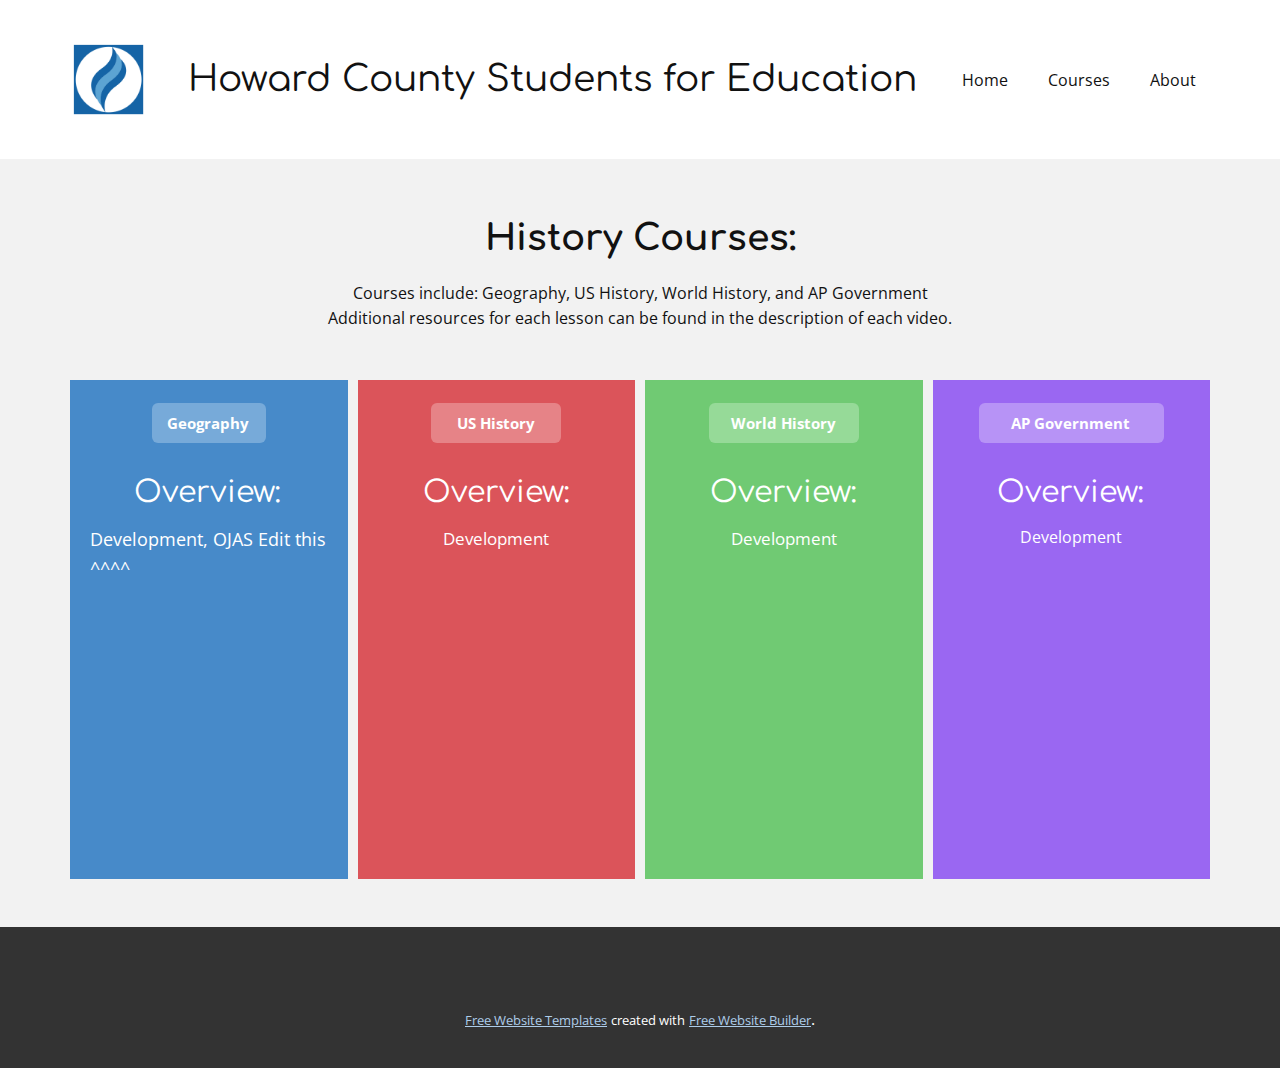
<file: History.html>
<!DOCTYPE html>
<html style="font-size: 16px;">
  <head>
    <meta name="viewport" content="width=device-width, initial-scale=1.0">
    <meta charset="utf-8">
    <meta name="keywords" content="Courses:">
    <meta name="description" content="">
    <meta name="page_type" content="np-template-header-footer-from-plugin">
    <title>History</title>
    <link rel="stylesheet" href="nicepage.css" media="screen">
<link rel="stylesheet" href="History.css" media="screen">
    <script class="u-script" type="text/javascript" src="jquery.js" defer=""></script>
    <script class="u-script" type="text/javascript" src="nicepage.js" defer=""></script>
    <meta name="generator" content="Nicepage 4.6.5, nicepage.com">
    <link rel="icon" href="images/favicon.png">
    <link id="u-theme-google-font" rel="stylesheet" href="https://fonts.googleapis.com/css?family=Open+Sans:300,300i,400,400i,500,500i,600,600i,700,700i,800,800i|Comfortaa:300,400,500,600,700">
    <link id="u-page-google-font" rel="stylesheet" href="https://fonts.googleapis.com/css?family=Comfortaa:300,400,500,600,700">
    
    
    <script type="application/ld+json">{
		"@context": "http://schema.org",
		"@type": "Organization",
		"name": "HCPSS Students For Education",
		"logo": "images/hcpss-logo-outlined.png"
}</script>
    <meta name="theme-color" content="#478ac9">
    <meta property="og:title" content="History">
    <meta property="og:description" content="">
    <meta property="og:type" content="website">
  </head>
  <body class="u-body u-xl-mode"><header class="u-clearfix u-header u-header" id="sec-e10b"><div class="u-clearfix u-sheet u-valign-middle-sm u-sheet-1">
        <a href="Home.html" data-page-id="2091910189" class="u-image u-logo u-image-1" data-image-width="206" data-image-height="206" title="Home">
          <img src="images/hcpss-logo-outlined.png" class="u-logo-image u-logo-image-1">
        </a>
        <h3 class="u-custom-font u-headline u-text u-text-1">
          <a href="/">Howard County Students for Education</a>
        </h3>
        <nav class="u-menu u-menu-dropdown u-offcanvas u-menu-1">
          <div class="menu-collapse" style="font-size: 1rem; letter-spacing: 0px;">
            <a class="u-button-style u-custom-left-right-menu-spacing u-custom-padding-bottom u-custom-top-bottom-menu-spacing u-nav-link u-text-active-palette-1-base u-text-hover-palette-2-base" href="#">
              <svg class="u-svg-link" viewBox="0 0 24 24"><use xmlns:xlink="http://www.w3.org/1999/xlink" xlink:href="#menu-hamburger"></use></svg>
              <svg class="u-svg-content" version="1.1" id="menu-hamburger" viewBox="0 0 16 16" x="0px" y="0px" xmlns:xlink="http://www.w3.org/1999/xlink" xmlns="http://www.w3.org/2000/svg"><g><rect y="1" width="16" height="2"></rect><rect y="7" width="16" height="2"></rect><rect y="13" width="16" height="2"></rect>
</g></svg>
            </a>
          </div>
          <div class="u-custom-menu u-nav-container">
            <ul class="u-nav u-unstyled u-nav-1"><li class="u-nav-item"><a class="u-button-style u-nav-link u-text-active-palette-1-base u-text-hover-palette-2-base" href="Home.html" style="padding: 10px 20px;">Home</a>
</li><li class="u-nav-item"><a class="u-button-style u-nav-link u-text-active-palette-1-base u-text-hover-palette-2-base" href="Courses.html" style="padding: 10px 20px;">Courses</a>
</li><li class="u-nav-item"><a class="u-button-style u-nav-link u-text-active-palette-1-base u-text-hover-palette-2-base" href="About.html" style="padding: 10px 14px 10px 20px;">About</a>
</li></ul>
          </div>
          <div class="u-custom-menu u-nav-container-collapse">
            <div class="u-black u-container-style u-inner-container-layout u-opacity u-opacity-95 u-sidenav">
              <div class="u-inner-container-layout u-sidenav-overflow">
                <div class="u-menu-close"></div>
                <ul class="u-align-center u-nav u-popupmenu-items u-unstyled u-nav-2"><li class="u-nav-item"><a class="u-button-style u-nav-link" href="Home.html" style="padding: 10px 16px;">Home</a>
</li><li class="u-nav-item"><a class="u-button-style u-nav-link" href="Courses.html" style="padding: 10px 16px;">Courses</a>
</li><li class="u-nav-item"><a class="u-button-style u-nav-link" href="About.html" style="padding: 10px 16px;">About</a>
</li></ul>
              </div>
            </div>
            <div class="u-black u-menu-overlay u-opacity u-opacity-70"></div>
          </div>
        </nav>
      </div></header>
    <section class="u-align-center u-clearfix u-grey-5 u-section-1" id="sec-f7ee">
      <div class="u-clearfix u-sheet u-sheet-1">
        <h2 class="u-custom-font u-text u-text-default u-text-1">History Courses:</h2>
        <p class="u-text u-text-2">Courses include: Geography, US History, World History, and AP Government<br>Additional resources for each lesson can be found in the description of each video.
        </p>
        <div class="u-clearfix u-expanded-width u-gutter-10 u-layout-wrap u-layout-wrap-1">
          <div class="u-layout">
            <div class="u-layout-row">
              <div class="u-border-no-bottom u-border-no-left u-border-no-right u-border-no-top u-container-style u-layout-cell u-left-cell u-palette-1-base u-size-15 u-layout-cell-1">
                <div class="u-container-layout u-container-layout-1">
                  <a href="Geography.html" data-page-id="347027915" class="u-border-none u-btn u-btn-round u-button-style u-hover-palette-1-light-2 u-palette-1-light-1 u-radius-6 u-text-body-alt-color u-btn-1">Geography<br>
                  </a>
                  <h3 class="u-align-center-lg u-align-center-md u-align-center-sm u-align-center-xs u-text u-text-3">Overview:</h3>
                  <p class="u-align-center-sm u-align-center-xs u-text u-text-4">Development, OJAS Edit this<br>^^^^
                  </p>
                </div>
              </div>
              <div class="cell-temp-clone u-align-left u-border-no-bottom u-border-no-left u-border-no-right u-border-no-top u-container-style u-layout-cell u-left-cell u-palette-2-base u-size-15 u-layout-cell-2">
                <div class="u-container-layout u-valign-top u-container-layout-2">
                  <a href="US-History.html" data-page-id="925717790" class="u-border-none u-btn u-btn-round u-button-style u-hover-palette-2-light-2 u-palette-2-light-1 u-radius-6 u-text-body-alt-color u-btn-2">US History</a>
                  <h3 class="u-align-center u-text u-text-5">Overview:</h3>
                  <p class="u-align-center u-text u-text-6">Development</p>
                </div>
              </div>
              <div class="u-align-left u-container-style u-layout-cell u-palette-4-base u-size-15 u-layout-cell-3">
                <div class="u-container-layout u-container-layout-3">
                  <a href="World-History.html" data-page-id="171846929" class="u-border-none u-btn u-btn-round u-button-style u-hover-palette-4-light-2 u-palette-4-light-1 u-radius-6 u-text-body-alt-color u-btn-3">World History<br>
                  </a>
                  <h3 class="u-align-center u-text u-text-7">Overview:</h3>
                  <p class="u-align-center u-text u-text-8"> Development</p>
                </div>
              </div>
              <div class="u-border-no-bottom u-border-no-left u-border-no-right u-border-no-top u-container-style u-layout-cell u-palette-5-base u-size-15 u-layout-cell-4">
                <div class="u-container-layout u-valign-top u-container-layout-4">
                  <a href="AP-Government.html" data-page-id="99030861" class="u-border-none u-btn u-btn-round u-button-style u-hover-palette-5-light-2 u-palette-5-light-1 u-radius-6 u-text-body-alt-color u-btn-4">AP Government<br>
                  </a>
                  <h3 class="u-align-center-lg u-align-center-md u-align-center-sm u-align-center-xs u-text u-text-9">Overview:</h3>
                  <p class="u-align-center u-text u-text-10"> Development</p>
                </div>
              </div>
            </div>
          </div>
        </div>
      </div>
    </section>
    
    
    <footer class="u-align-center u-clearfix u-footer u-grey-80 u-footer" id="sec-574c"><div class="u-align-left u-clearfix u-sheet u-sheet-1"></div></footer>
    <section class="u-backlink u-clearfix u-grey-80">
      <a class="u-link" href="https://nicepage.com/website-templates" target="_blank">
        <span>Free Website Templates</span>
      </a>
      <p class="u-text">
        <span>created with</span>
      </p>
      <a class="u-link" href="https://nicepage.com/website-builder" target="_blank">
        <span>Free Website Builder</span>
      </a>. 
    </section>
  </body>
</html>
</file>
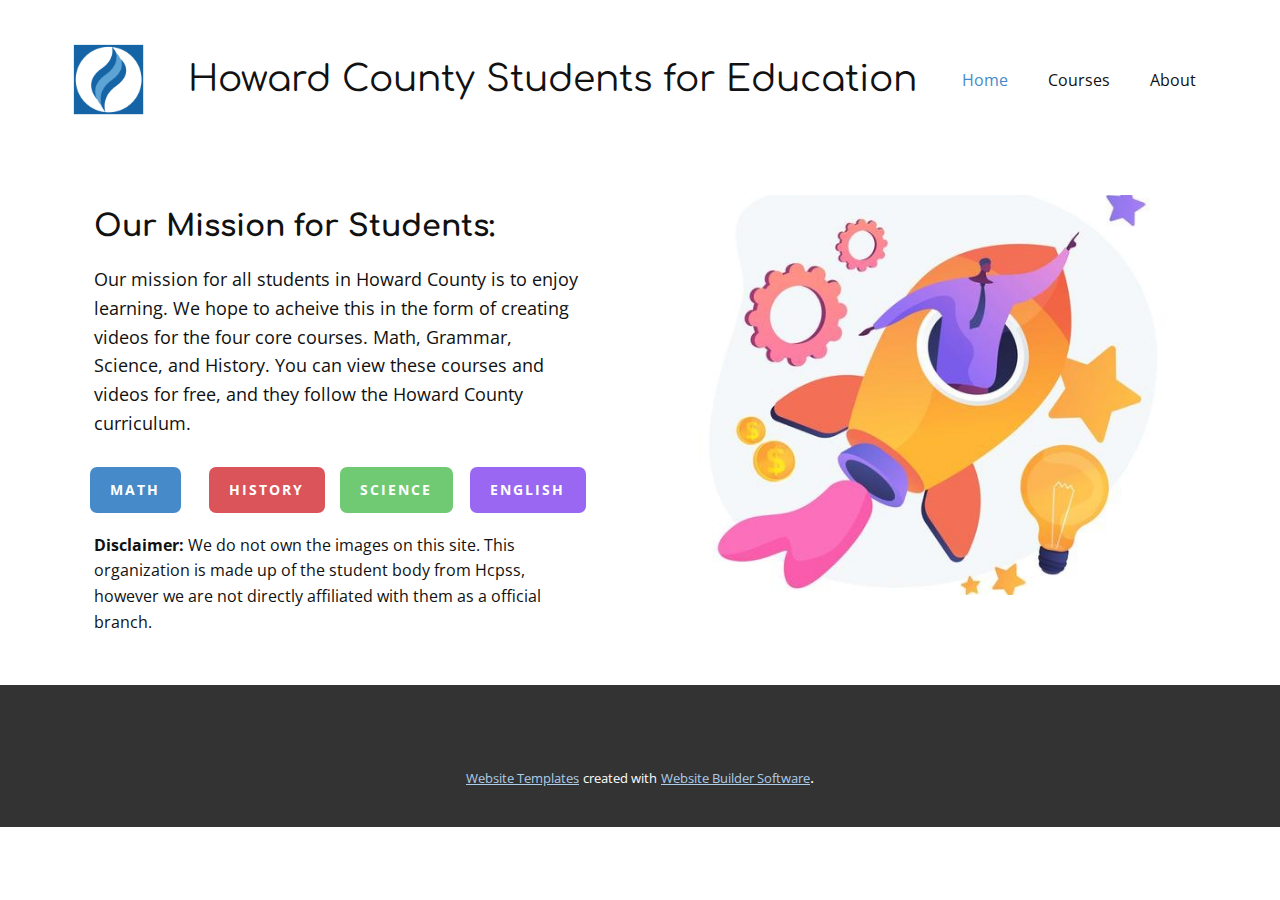
<file: Home.html>
<!DOCTYPE html>
<html style="font-size: 16px;">
  <head>
    <meta name="viewport" content="width=device-width, initial-scale=1.0">
    <meta charset="utf-8">
    <meta name="keywords" content="Branding Concepts, Graphic Design, About Us, ​Website Development Company, Our Features &amp;amp; Services, Strategic Planning, Awards, ​Our Design Services, Nam ultrices ultrices nec tortor pulvinar esteras loremips est orem., Follow us, Contact us, INTUITIVE">
    <meta name="description" content="">
    <meta name="page_type" content="np-template-header-footer-from-plugin">
    <title>Home</title>
    <link rel="stylesheet" href="nicepage.css" media="screen">
<link rel="stylesheet" href="Home.css" media="screen">
    <script class="u-script" type="text/javascript" src="jquery.js" defer=""></script>
    <script class="u-script" type="text/javascript" src="nicepage.js" defer=""></script>
    <meta name="generator" content="Nicepage 4.6.5, nicepage.com">
    <link rel="icon" href="images/favicon.png">
    <link id="u-theme-google-font" rel="stylesheet" href="https://fonts.googleapis.com/css?family=Open+Sans:300,300i,400,400i,500,500i,600,600i,700,700i,800,800i|Comfortaa:300,400,500,600,700">
    <link id="u-page-google-font" rel="stylesheet" href="https://fonts.googleapis.com/css?family=Comfortaa:300,400,500,600,700">
    
    
    <script type="application/ld+json">{
		"@context": "http://schema.org",
		"@type": "Organization",
		"name": "HCPSS Students For Education",
		"logo": "images/hcpss-logo-outlined.png"
}</script>
    <meta name="theme-color" content="#478ac9">
    <meta property="og:title" content="Home">
    <meta property="og:description" content="">
    <meta property="og:type" content="website">
  </head>
  <body class="u-body u-xl-mode"><header class="u-clearfix u-header u-header" id="sec-e10b"><div class="u-clearfix u-sheet u-valign-middle-sm u-sheet-1">
        <a href="Home.html" data-page-id="2091910189" class="u-image u-logo u-image-1" data-image-width="206" data-image-height="206" title="Home">
          <img src="images/hcpss-logo-outlined.png" class="u-logo-image u-logo-image-1">
        </a>
        <h3 class="u-custom-font u-headline u-text u-text-1">
          <a href="/">Howard County Students for Education</a>
        </h3>
        <nav class="u-menu u-menu-dropdown u-offcanvas u-menu-1">
          <div class="menu-collapse" style="font-size: 1rem; letter-spacing: 0px;">
            <a class="u-button-style u-custom-left-right-menu-spacing u-custom-padding-bottom u-custom-top-bottom-menu-spacing u-nav-link u-text-active-palette-1-base u-text-hover-palette-2-base" href="#">
              <svg class="u-svg-link" viewBox="0 0 24 24"><use xmlns:xlink="http://www.w3.org/1999/xlink" xlink:href="#menu-hamburger"></use></svg>
              <svg class="u-svg-content" version="1.1" id="menu-hamburger" viewBox="0 0 16 16" x="0px" y="0px" xmlns:xlink="http://www.w3.org/1999/xlink" xmlns="http://www.w3.org/2000/svg"><g><rect y="1" width="16" height="2"></rect><rect y="7" width="16" height="2"></rect><rect y="13" width="16" height="2"></rect>
</g></svg>
            </a>
          </div>
          <div class="u-custom-menu u-nav-container">
            <ul class="u-nav u-unstyled u-nav-1"><li class="u-nav-item"><a class="u-button-style u-nav-link u-text-active-palette-1-base u-text-hover-palette-2-base" href="Home.html" style="padding: 10px 20px;">Home</a>
</li><li class="u-nav-item"><a class="u-button-style u-nav-link u-text-active-palette-1-base u-text-hover-palette-2-base" href="Courses.html" style="padding: 10px 20px;">Courses</a>
</li><li class="u-nav-item"><a class="u-button-style u-nav-link u-text-active-palette-1-base u-text-hover-palette-2-base" href="About.html" style="padding: 10px 14px 10px 20px;">About</a>
</li></ul>
          </div>
          <div class="u-custom-menu u-nav-container-collapse">
            <div class="u-black u-container-style u-inner-container-layout u-opacity u-opacity-95 u-sidenav">
              <div class="u-inner-container-layout u-sidenav-overflow">
                <div class="u-menu-close"></div>
                <ul class="u-align-center u-nav u-popupmenu-items u-unstyled u-nav-2"><li class="u-nav-item"><a class="u-button-style u-nav-link" href="Home.html" style="padding: 10px 16px;">Home</a>
</li><li class="u-nav-item"><a class="u-button-style u-nav-link" href="Courses.html" style="padding: 10px 16px;">Courses</a>
</li><li class="u-nav-item"><a class="u-button-style u-nav-link" href="About.html" style="padding: 10px 16px;">About</a>
</li></ul>
              </div>
            </div>
            <div class="u-black u-menu-overlay u-opacity u-opacity-70"></div>
          </div>
        </nav>
      </div></header>
    <section class="u-clearfix u-section-1" id="carousel_eccd">
      <div class="u-clearfix u-sheet u-sheet-1">
        <img class="u-image u-image-1" src="images/ect-innovative-solutions-creative-thinking-brave-ideas-businessman-self-motivation-professional-aspirations-vector-isolated.jpg" data-image-width="626" data-image-height="626">
        <h3 class="u-custom-font u-text u-text-default u-text-1"><b>Our Mission for Students:</b>
        </h3>
        <p class="u-text u-text-2">Our mission for all students in Howard County is to enjoy learning​. We hope to acheive this in the form of creating videos for the four core courses. Math, Grammar, Science, and History. You can view these courses and videos for free, and they follow the Howard County curriculum.&nbsp;</p>
        <div class="u-list u-list-1">
          <div class="u-repeater u-repeater-1">
            <div class="u-container-style u-list-item u-repeater-item">
              <div class="u-container-layout u-similar-container u-valign-middle u-container-layout-1">
                <a href="Math.html" data-page-id="870522770" class="u-border-2 u-border-palette-1-base u-btn u-btn-round u-button-style u-custom-item u-hover-palette-1-light-1 u-palette-1-base u-radius-7 u-text-body-alt-color u-text-hover-white u-btn-1">Math</a>
              </div>
            </div>
            <div class="u-container-style u-list-item u-repeater-item">
              <div class="u-container-layout u-similar-container u-valign-middle u-container-layout-2">
                <a href="History.html" data-page-id="1061728533" class="u-border-2 u-border-palette-2-base u-btn u-btn-round u-button-style u-custom-item u-hover-palette-2-light-1 u-palette-2-base u-radius-7 u-text-body-alt-color u-text-hover-white u-btn-2">History</a>
              </div>
            </div>
            <div class="u-container-style u-list-item u-repeater-item">
              <div class="u-container-layout u-similar-container u-valign-middle u-container-layout-3">
                <a href="Pre-Algebra.html" data-page-id="2510112429" class="u-border-2 u-border-palette-4-base u-btn u-btn-round u-button-style u-custom-item u-hover-palette-4-light-1 u-palette-4-base u-radius-7 u-text-body-alt-color u-text-hover-white u-btn-3">Science</a>
              </div>
            </div>
            <div class="u-container-style u-list-item u-repeater-item">
              <div class="u-container-layout u-similar-container u-valign-middle u-container-layout-4">
                <a href="English.html" data-page-id="60685625" class="u-border-2 u-border-palette-5-base u-btn u-btn-round u-button-style u-custom-item u-hover-palette-5-light-1 u-palette-5-base u-radius-7 u-text-body-alt-color u-text-hover-white u-btn-4">English</a>
              </div>
            </div>
          </div>
        </div>
        <p class="u-text u-text-3"><b>Disclaimer:&nbsp;</b>We do not own the images on this site. This organization is made up of the student body from Hcpss, however we are not directly affiliated with them as a official branch.
        </p>
      </div>
    </section>
    
    
    <footer class="u-align-center u-clearfix u-footer u-grey-80 u-footer" id="sec-574c"><div class="u-align-left u-clearfix u-sheet u-sheet-1"></div></footer>
    <section class="u-backlink u-clearfix u-grey-80">
      <a class="u-link" href="https://nicepage.com/website-templates" target="_blank">
        <span>Website Templates</span>
      </a>
      <p class="u-text">
        <span>created with</span>
      </p>
      <a class="u-link" href="" target="_blank">
        <span>Website Builder Software</span>
      </a>. 
    </section>
  </body>
</html>
</file>
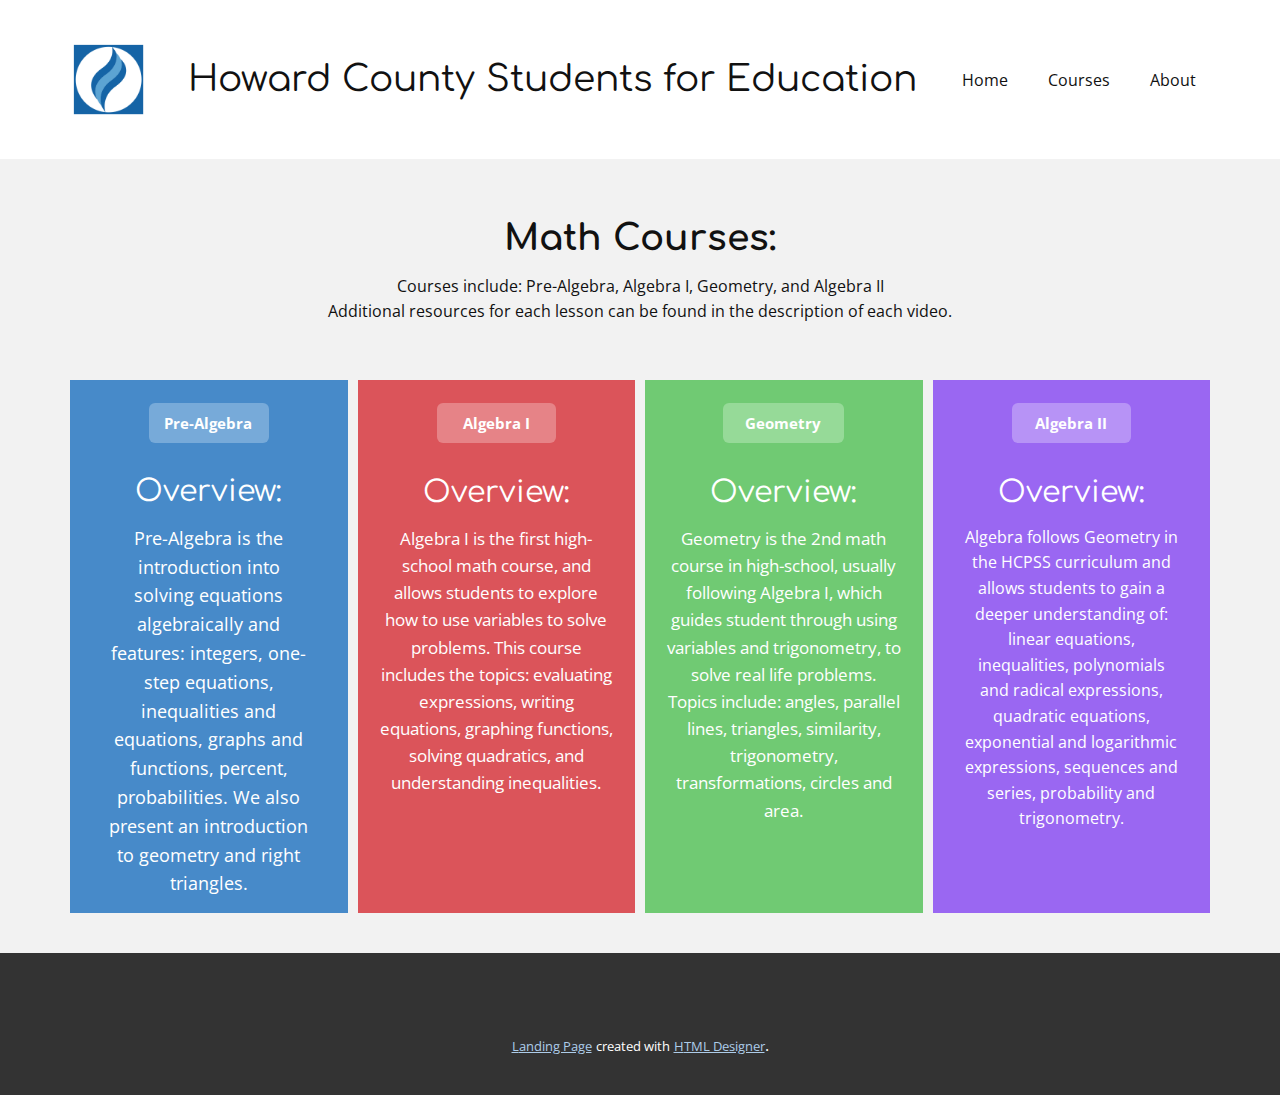
<file: Math.html>
<!DOCTYPE html>
<html style="font-size: 16px;">
  <head>
    <meta name="viewport" content="width=device-width, initial-scale=1.0">
    <meta charset="utf-8">
    <meta name="keywords" content="Courses:">
    <meta name="description" content="">
    <meta name="page_type" content="np-template-header-footer-from-plugin">
    <title>Math</title>
    <link rel="stylesheet" href="nicepage.css" media="screen">
<link rel="stylesheet" href="Math.css" media="screen">
    <script class="u-script" type="text/javascript" src="jquery.js" defer=""></script>
    <script class="u-script" type="text/javascript" src="nicepage.js" defer=""></script>
    <meta name="generator" content="Nicepage 4.6.5, nicepage.com">
    <link rel="icon" href="images/favicon.png">
    <link id="u-theme-google-font" rel="stylesheet" href="https://fonts.googleapis.com/css?family=Open+Sans:300,300i,400,400i,500,500i,600,600i,700,700i,800,800i|Comfortaa:300,400,500,600,700">
    <link id="u-page-google-font" rel="stylesheet" href="https://fonts.googleapis.com/css?family=Comfortaa:300,400,500,600,700">
    
    
    <script type="application/ld+json">{
		"@context": "http://schema.org",
		"@type": "Organization",
		"name": "HCPSS Students For Education",
		"logo": "images/hcpss-logo-outlined.png"
}</script>
    <meta name="theme-color" content="#478ac9">
    <meta property="og:title" content="Math">
    <meta property="og:description" content="">
    <meta property="og:type" content="website">
  </head>
  <body class="u-body u-xl-mode"><header class="u-clearfix u-header u-header" id="sec-e10b"><div class="u-clearfix u-sheet u-valign-middle-sm u-sheet-1">
        <a href="Home.html" data-page-id="2091910189" class="u-image u-logo u-image-1" data-image-width="206" data-image-height="206" title="Home">
          <img src="images/hcpss-logo-outlined.png" class="u-logo-image u-logo-image-1">
        </a>
        <h3 class="u-custom-font u-headline u-text u-text-1">
          <a href="/">Howard County Students for Education</a>
        </h3>
        <nav class="u-menu u-menu-dropdown u-offcanvas u-menu-1">
          <div class="menu-collapse" style="font-size: 1rem; letter-spacing: 0px;">
            <a class="u-button-style u-custom-left-right-menu-spacing u-custom-padding-bottom u-custom-top-bottom-menu-spacing u-nav-link u-text-active-palette-1-base u-text-hover-palette-2-base" href="#">
              <svg class="u-svg-link" viewBox="0 0 24 24"><use xmlns:xlink="http://www.w3.org/1999/xlink" xlink:href="#menu-hamburger"></use></svg>
              <svg class="u-svg-content" version="1.1" id="menu-hamburger" viewBox="0 0 16 16" x="0px" y="0px" xmlns:xlink="http://www.w3.org/1999/xlink" xmlns="http://www.w3.org/2000/svg"><g><rect y="1" width="16" height="2"></rect><rect y="7" width="16" height="2"></rect><rect y="13" width="16" height="2"></rect>
</g></svg>
            </a>
          </div>
          <div class="u-custom-menu u-nav-container">
            <ul class="u-nav u-unstyled u-nav-1"><li class="u-nav-item"><a class="u-button-style u-nav-link u-text-active-palette-1-base u-text-hover-palette-2-base" href="Home.html" style="padding: 10px 20px;">Home</a>
</li><li class="u-nav-item"><a class="u-button-style u-nav-link u-text-active-palette-1-base u-text-hover-palette-2-base" href="Courses.html" style="padding: 10px 20px;">Courses</a>
</li><li class="u-nav-item"><a class="u-button-style u-nav-link u-text-active-palette-1-base u-text-hover-palette-2-base" href="About.html" style="padding: 10px 14px 10px 20px;">About</a>
</li></ul>
          </div>
          <div class="u-custom-menu u-nav-container-collapse">
            <div class="u-black u-container-style u-inner-container-layout u-opacity u-opacity-95 u-sidenav">
              <div class="u-inner-container-layout u-sidenav-overflow">
                <div class="u-menu-close"></div>
                <ul class="u-align-center u-nav u-popupmenu-items u-unstyled u-nav-2"><li class="u-nav-item"><a class="u-button-style u-nav-link" href="Home.html" style="padding: 10px 16px;">Home</a>
</li><li class="u-nav-item"><a class="u-button-style u-nav-link" href="Courses.html" style="padding: 10px 16px;">Courses</a>
</li><li class="u-nav-item"><a class="u-button-style u-nav-link" href="About.html" style="padding: 10px 16px;">About</a>
</li></ul>
              </div>
            </div>
            <div class="u-black u-menu-overlay u-opacity u-opacity-70"></div>
          </div>
        </nav>
      </div></header>
    <section class="u-align-center u-clearfix u-grey-5 u-section-1" id="sec-f7ee">
      <div class="u-clearfix u-sheet u-valign-middle-md u-valign-middle-sm u-valign-middle-xs u-sheet-1">
        <h2 class="u-custom-font u-text u-text-default u-text-1">Math Courses:</h2>
        <p class="u-text u-text-2">Courses include: Pre-Algebra, Algebra I, Geometry, and Algebra II<br>Additional resources for each lesson can be found in the description of each video.
        </p>
        <div class="u-clearfix u-expanded-width u-gutter-10 u-layout-wrap u-layout-wrap-1">
          <div class="u-layout">
            <div class="u-layout-row">
              <div class="u-align-left u-border-no-bottom u-border-no-left u-border-no-right u-border-no-top u-container-style u-layout-cell u-left-cell u-palette-1-base u-size-15 u-layout-cell-1" data-animation-name="" data-animation-duration="0" data-animation-delay="0" data-animation-direction="">
                <div class="u-container-layout u-valign-bottom-lg u-valign-bottom-xl u-valign-top-md u-valign-top-sm u-valign-top-xs u-container-layout-1">
                  <a href="Pre-Algebra.html" data-page-id="2510112429" class="u-border-none u-btn u-btn-round u-button-style u-hover-palette-1-light-2 u-palette-1-light-1 u-radius-6 u-text-body-alt-color u-btn-1" data-animation-name="" data-animation-duration="0" data-animation-delay="0" data-animation-direction="">Pre-Algebra<br>
                  </a>
                  <h3 class="u-align-center u-text u-text-3">Overview:</h3>
                  <p class="u-align-center u-text u-text-4"> Pre-Algebra is the introduction into solving equations algebraically and features: integers, one-step equations, inequalities and equations, graphs and functions, percent, probabilities. We also present an introduction to geometry and right triangles.</p>
                </div>
              </div>
              <div class="u-align-left u-container-style u-layout-cell u-palette-2-base u-size-15 u-layout-cell-2">
                <div class="u-container-layout u-valign-top u-container-layout-2">
                  <a href="Algebra-I.html" data-page-id="892725676" class="u-border-none u-btn u-btn-round u-button-style u-hover-palette-2-light-2 u-palette-2-light-1 u-radius-6 u-text-body-alt-color u-btn-2">Algebra I</a>
                  <h3 class="u-align-center u-text u-text-5">Overview:</h3>
                  <p class="u-align-center u-text u-text-6">Algebra I is the first high-school math course, and allows students to explore how to use variables to solve problems. This course includes the topics: evaluating expressions, writing equations, graphing functions, solving quadratics, and understanding inequalities.</p>
                </div>
              </div>
              <div class="u-align-left u-border-no-bottom u-border-no-left u-border-no-right u-border-no-top u-container-style u-layout-cell u-palette-4-base u-size-15 u-layout-cell-3" data-animation-name="" data-animation-duration="0" data-animation-delay="0" data-animation-direction="">
                <div class="u-container-layout u-container-layout-3">
                  <a href="Geometry.html" data-page-id="87596919" class="u-border-none u-btn u-btn-round u-button-style u-hover-palette-4-light-2 u-palette-4-light-1 u-radius-6 u-text-body-alt-color u-btn-3" data-animation-name="" data-animation-duration="0" data-animation-delay="0" data-animation-direction="">Geometry<br>
                  </a>
                  <h3 class="u-align-center u-text u-text-7">Overview:</h3>
                  <p class="u-align-center u-text u-text-8">Geometry is the 2nd math course in high-school, usually following Algebra I, which guides student through using variables and trigonometry, to solve real life problems. Topics include: angles, parallel lines, triangles, similarity, trigonometry, transformations, circles and area.</p>
                </div>
              </div>
              <div class="u-align-center u-border-no-bottom u-border-no-left u-border-no-right u-border-no-top u-container-style u-layout-cell u-palette-5-base u-right-cell u-size-15 u-layout-cell-4" data-animation-name="" data-animation-duration="0" data-animation-delay="0" data-animation-direction="">
                <div class="u-container-layout u-container-layout-4">
                  <a href="Algebra-II.html" data-page-id="972417322" class="u-border-none u-btn u-btn-round u-button-style u-hover-palette-5-light-2 u-palette-5-light-1 u-radius-6 u-text-body-alt-color u-btn-4" data-animation-name="" data-animation-duration="0" data-animation-delay="0" data-animation-direction="">Algebra II</a>
                  <h3 class="u-align-center-lg u-align-center-md u-align-center-sm u-align-center-xs u-text u-text-9">Overview:</h3>
                  <p class="u-text u-text-10">Algebra follows Geometry in the HCPSS curriculum and allows students to gain a deeper understanding of: linear equations, inequalities, polynomials and radical expressions, quadratic equations, exponential and logarithmic expressions, sequences and series, probability and trigonometry.</p>
                </div>
              </div>
            </div>
          </div>
        </div>
      </div>
    </section>
    
    
    <footer class="u-align-center u-clearfix u-footer u-grey-80 u-footer" id="sec-574c"><div class="u-align-left u-clearfix u-sheet u-sheet-1"></div></footer>
    <section class="u-backlink u-clearfix u-grey-80">
      <a class="u-link" href="https://nicepage.com/landing-page" target="_blank">
        <span>Landing Page</span>
      </a>
      <p class="u-text">
        <span>created with</span>
      </p>
      <a class="u-link" href="https://nicepage.com/html-website-builder" target="_blank">
        <span>HTML Designer</span>
      </a>. 
    </section>
  </body>
</html>
</file>
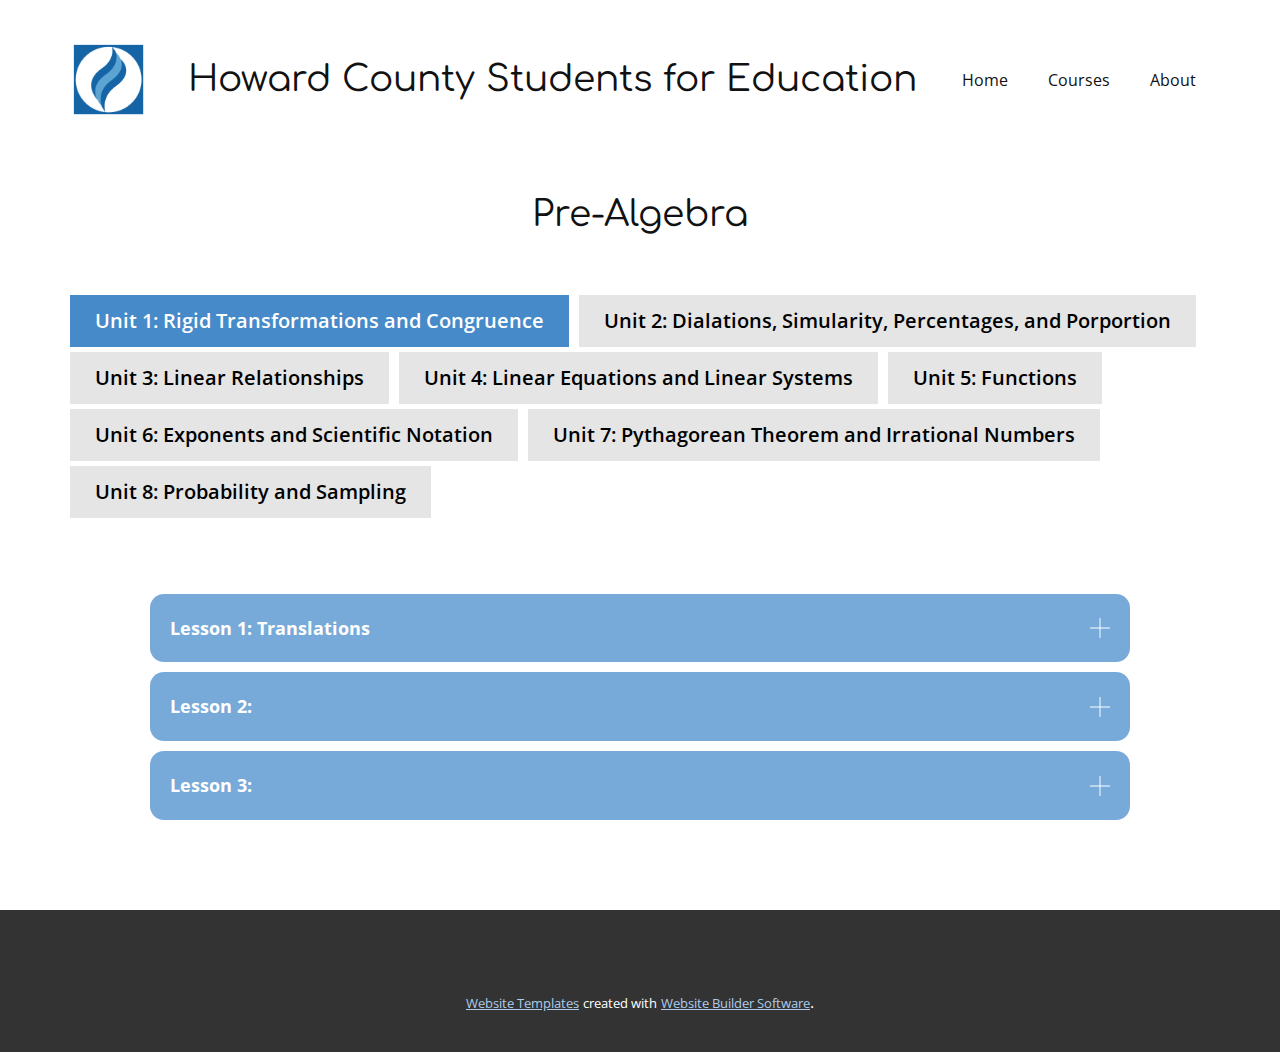
<file: Pre-Algebra.html>
<!DOCTYPE html>
<html style="font-size: 16px;">
  <head>
    <meta name="viewport" content="width=device-width, initial-scale=1.0">
    <meta charset="utf-8">
    <meta name="keywords" content="">
    <meta name="description" content="">
    <meta name="page_type" content="np-template-header-footer-from-plugin">
    <title>Pre-Algebra</title>
    <link rel="stylesheet" href="nicepage.css" media="screen">
<link rel="stylesheet" href="Pre-Algebra.css" media="screen">
    <script class="u-script" type="text/javascript" src="jquery.js" defer=""></script>
    <script class="u-script" type="text/javascript" src="nicepage.js" defer=""></script>
    <meta name="generator" content="Nicepage 4.6.5, nicepage.com">
    <link rel="icon" href="images/favicon.png">
    <link id="u-theme-google-font" rel="stylesheet" href="https://fonts.googleapis.com/css?family=Open+Sans:300,300i,400,400i,500,500i,600,600i,700,700i,800,800i|Comfortaa:300,400,500,600,700">
    <link id="u-page-google-font" rel="stylesheet" href="https://fonts.googleapis.com/css?family=Comfortaa:300,400,500,600,700">
    
    
    <script type="application/ld+json">{
		"@context": "http://schema.org",
		"@type": "Organization",
		"name": "HCPSS Students For Education",
		"logo": "images/hcpss-logo-outlined.png"
}</script>
    <meta name="theme-color" content="#478ac9">
    <meta property="og:title" content="Pre-Algebra">
    <meta property="og:description" content="">
    <meta property="og:type" content="website">
  </head>
  <body class="u-body u-xl-mode"><header class="u-clearfix u-header u-header" id="sec-e10b"><div class="u-clearfix u-sheet u-valign-middle-sm u-sheet-1">
        <a href="Home.html" data-page-id="2091910189" class="u-image u-logo u-image-1" data-image-width="206" data-image-height="206" title="Home">
          <img src="images/hcpss-logo-outlined.png" class="u-logo-image u-logo-image-1">
        </a>
        <h3 class="u-custom-font u-headline u-text u-text-1">
          <a href="/">Howard County Students for Education</a>
        </h3>
        <nav class="u-menu u-menu-dropdown u-offcanvas u-menu-1">
          <div class="menu-collapse" style="font-size: 1rem; letter-spacing: 0px;">
            <a class="u-button-style u-custom-left-right-menu-spacing u-custom-padding-bottom u-custom-top-bottom-menu-spacing u-nav-link u-text-active-palette-1-base u-text-hover-palette-2-base" href="#">
              <svg class="u-svg-link" viewBox="0 0 24 24"><use xmlns:xlink="http://www.w3.org/1999/xlink" xlink:href="#menu-hamburger"></use></svg>
              <svg class="u-svg-content" version="1.1" id="menu-hamburger" viewBox="0 0 16 16" x="0px" y="0px" xmlns:xlink="http://www.w3.org/1999/xlink" xmlns="http://www.w3.org/2000/svg"><g><rect y="1" width="16" height="2"></rect><rect y="7" width="16" height="2"></rect><rect y="13" width="16" height="2"></rect>
</g></svg>
            </a>
          </div>
          <div class="u-custom-menu u-nav-container">
            <ul class="u-nav u-unstyled u-nav-1"><li class="u-nav-item"><a class="u-button-style u-nav-link u-text-active-palette-1-base u-text-hover-palette-2-base" href="Home.html" style="padding: 10px 20px;">Home</a>
</li><li class="u-nav-item"><a class="u-button-style u-nav-link u-text-active-palette-1-base u-text-hover-palette-2-base" href="Courses.html" style="padding: 10px 20px;">Courses</a>
</li><li class="u-nav-item"><a class="u-button-style u-nav-link u-text-active-palette-1-base u-text-hover-palette-2-base" href="About.html" style="padding: 10px 14px 10px 20px;">About</a>
</li></ul>
          </div>
          <div class="u-custom-menu u-nav-container-collapse">
            <div class="u-black u-container-style u-inner-container-layout u-opacity u-opacity-95 u-sidenav">
              <div class="u-inner-container-layout u-sidenav-overflow">
                <div class="u-menu-close"></div>
                <ul class="u-align-center u-nav u-popupmenu-items u-unstyled u-nav-2"><li class="u-nav-item"><a class="u-button-style u-nav-link" href="Home.html" style="padding: 10px 16px;">Home</a>
</li><li class="u-nav-item"><a class="u-button-style u-nav-link" href="Courses.html" style="padding: 10px 16px;">Courses</a>
</li><li class="u-nav-item"><a class="u-button-style u-nav-link" href="About.html" style="padding: 10px 16px;">About</a>
</li></ul>
              </div>
            </div>
            <div class="u-black u-menu-overlay u-opacity u-opacity-70"></div>
          </div>
        </nav>
      </div></header>
    <section class="u-align-center u-clearfix u-section-1" id="sec-7153">
      <div class="u-clearfix u-sheet u-sheet-1">
        <h2 class="u-text u-text-default u-text-1">Pre-Algebra</h2>
        <div class="u-expanded-width u-tab-links-align-left u-tabs u-tabs-1">
          <ul class="u-border-2 u-border-palette-1-base u-spacing-10 u-tab-list u-unstyled" role="tablist">
            <li class="u-tab-item" role="presentation">
              <a class="active u-active-palette-1-base u-button-style u-grey-10 u-hover-palette-1-light-1 u-tab-link u-text-active-white u-text-black u-tab-link-1" id="link-tab-451a" href="#tab-451a" role="tab" aria-controls="tab-451a" aria-selected="true">Unit 1:&nbsp;Rigid Transformations and Congruence</a>
            </li>
            <li class="u-tab-item" role="presentation">
              <a class="u-active-palette-1-base u-button-style u-grey-10 u-hover-palette-1-light-1 u-tab-link u-text-active-white u-text-black u-tab-link-2" id="link-tab-2fb3" href="#tab-2fb3" role="tab" aria-controls="tab-2fb3" aria-selected="false">Unit 2: Dialations, Simularity, Percentages, and Porportion</a>
            </li>
            <li class="u-tab-item" role="presentation">
              <a class="u-active-palette-1-base u-button-style u-grey-10 u-hover-palette-1-light-1 u-tab-link u-text-active-white u-text-black u-tab-link-3" id="link-tab-8396" href="#tab-8396" role="tab" aria-controls="tab-8396" aria-selected="false">Unit 3:&nbsp;Linear Relationships</a>
            </li>
            <li class="u-tab-item" role="presentation">
              <a class="u-active-palette-1-base u-button-style u-grey-10 u-hover-palette-1-light-1 u-tab-link u-text-active-white u-text-black u-tab-link-4" id="link-tab-4119" href="#tab-4119" role="tab" aria-controls="tab-4119" aria-selected="false">Unit 4:&nbsp;Linear Equations and Linear Systems</a>
            </li>
            <li class="u-tab-item" role="presentation">
              <a class="u-active-palette-1-base u-button-style u-grey-10 u-hover-palette-1-light-1 u-tab-link u-text-active-white u-text-black u-tab-link-5" id="link-tab-0fee" href="#tab-0fee" role="tab" aria-controls="tab-0fee" aria-selected="false">Unit 5:&nbsp;Functions</a>
            </li>
            <li class="u-tab-item" role="presentation">
              <a class="u-active-palette-1-base u-button-style u-grey-10 u-hover-palette-1-light-1 u-tab-link u-text-active-white u-text-black u-tab-link-6" id="link-tab-28c9" href="#tab-28c9" role="tab" aria-controls="tab-28c9" aria-selected="false">Unit 6:&nbsp;Exponents and Scientific Notation</a>
            </li>
            <li class="u-tab-item" role="presentation">
              <a class="u-active-palette-1-base u-button-style u-grey-10 u-hover-palette-1-light-1 u-tab-link u-text-active-white u-text-black u-tab-link-7" id="link-tab-9768" href="#tab-9768" role="tab" aria-controls="tab-9768" aria-selected="false">Unit 7:&nbsp;Pythagorean Theorem and Irrational Numbers</a>
            </li>
            <li class="u-tab-item" role="presentation">
              <a class="u-active-palette-1-base u-button-style u-grey-10 u-hover-palette-1-light-1 u-tab-link u-text-active-white u-text-black u-tab-link-8" id="link-tab-35aa" href="#tab-35aa" role="tab" aria-controls="tab-35aa" aria-selected="false">Unit 8:&nbsp;Probability and Sampling</a>
            </li>
          </ul>
          <div class="u-tab-content">
            <div class="u-container-style u-tab-active u-tab-pane u-white u-tab-pane-1" id="tab-451a" role="tabpanel" aria-labelledby="link-tab-451a">
              <div class="u-container-layout u-container-layout-1">
                <div class="u-accordion u-align-center u-collapsed-by-default u-spacing-10 u-accordion-1">
                  <div class="u-accordion-item u-accordion-item-1">
                    <a class="u-accordion-link u-active-palette-1-base u-button-style u-hover-palette-1-light-1 u-palette-1-light-1 u-radius-14 u-accordion-link-1" id="link-accordion-0781" aria-controls="accordion-0781" aria-selected="false">
                      <span class="u-accordion-link-text">Lesson 1: Translations</span><span class="u-accordion-link-icon u-icon u-icon-rectangle u-text-white u-icon-1"><svg class="u-svg-link" preserveAspectRatio="xMidYMin slice" viewBox="0 0 42 42" style=""><use xmlns:xlink="http://www.w3.org/1999/xlink" xlink:href="#svg-3928"></use></svg><svg class="u-svg-content" viewBox="0 0 42 42" x="0px" y="0px" id="svg-3928" style="enable-background:new 0 0 42 42;"><polygon points="42,20 22,20 22,0 20,0 20,20 0,20 0,22 20,22 20,42 22,42 22,22 42,22 "></polygon></svg></span>
                    </a>
                    <div class="u-accordion-pane u-container-style u-shape-rectangle u-accordion-pane-1" id="accordion-0781" aria-labelledby="link-accordion-0781">
                      <div class="u-container-layout u-container-layout-2">
                        <p class="u-text u-text-2">Description: ​This lesson covers the basics of translations, taught in the Howard County curriculum.<br>
                        </p>
                        <div class="u-video u-video-contain u-video-1">
                          <div class="embed-responsive embed-responsive-1">
                            <iframe style="position: absolute;top: 0;left: 0;width: 100%;height: 100%;" class="embed-responsive-item" src="https://www.youtube.com/embed/4E-jMTIETRg?mute=0&amp;showinfo=0&amp;controls=0&amp;start=0" frameborder="0" allowfullscreen=""></iframe>
                          </div>
                        </div>
                        <p class="u-text u-text-3">Additional Resources:<br>
                          <a href="https://www.varsitytutors.com/hotmath/hotmath_help/topics/translations" class="u-active-none u-border-none u-btn u-button-link u-button-style u-hover-none u-none u-text-palette-1-base u-btn-1" target="_blank">Written Explanation</a>
                          <br>
                          <a href="https://www.ixl.com/math/geometry/translations-graph-the-image?partner=google&amp;campaign=340747265&amp;adGroup=116593322857&amp;gclid=CjwKCAjwoduRBhA4EiwACL5RPyyZxgTRixc4UFyP0TSJI2ZeYvM6csscX9iQvJdU5mzfHWh56nBEThoCinAQAvD_BwE" class="u-active-none u-border-none u-btn u-button-link u-button-style u-hover-none u-none u-text-palette-1-base u-btn-2" target="_blank">Practice</a>
                        </p>
                      </div>
                    </div>
                  </div>
                  <div class="u-accordion-item u-accordion-item-2">
                    <a class="u-accordion-link u-active-palette-1-base u-button-style u-hover-palette-1-light-1 u-palette-1-light-1 u-radius-14 u-accordion-link-2" id="link-accordion-0781" aria-controls="accordion-0781" aria-selected="false">
                      <span class="u-accordion-link-text">Lesson 2:</span><span class="u-accordion-link-icon u-icon u-icon-rectangle u-text-white u-icon-2"><svg class="u-svg-link" preserveAspectRatio="xMidYMin slice" viewBox="0 0 42 42" style=""><use xmlns:xlink="http://www.w3.org/1999/xlink" xlink:href="#svg-de70"></use></svg><svg class="u-svg-content" viewBox="0 0 42 42" x="0px" y="0px" id="svg-de70" style="enable-background:new 0 0 42 42;"><polygon points="42,20 22,20 22,0 20,0 20,20 0,20 0,22 20,22 20,42 22,42 22,22 42,22 "></polygon></svg></span>
                    </a>
                    <div class="u-accordion-pane u-container-style u-shape-rectangle u-accordion-pane-2" id="accordion-0781" aria-labelledby="link-accordion-0781">
                      <div class="u-container-layout u-container-layout-3">
                        <p class="u-text u-text-4">Description: This lesson is...<br>
                          <br>
                        </p>
                        <div class="u-video u-video-contain u-video-2">
                          <div class="embed-responsive embed-responsive-2">
                            <iframe style="position: absolute;top: 0;left: 0;width: 100%;height: 100%;" class="embed-responsive-item" src="https://www.youtube.com/embed/B9YKnNtFqds?mute=0&amp;showinfo=0&amp;controls=0&amp;start=0" frameborder="0" allowfullscreen=""></iframe>
                          </div>
                        </div>
                        <p class="u-text u-text-5">Additional Resources:<br>
                          <br>
                          <br>
                        </p>
                      </div>
                    </div>
                  </div>
                  <div class="u-accordion-item u-accordion-item-3">
                    <a class="u-accordion-link u-active-palette-1-base u-button-style u-hover-palette-1-light-1 u-palette-1-light-1 u-radius-14 u-accordion-link-3" id="link-accordion-0781" aria-controls="accordion-0781" aria-selected="false">
                      <span class="u-accordion-link-text">Lesson 3:</span><span class="u-accordion-link-icon u-icon u-icon-rectangle u-text-white u-icon-3"><svg class="u-svg-link" preserveAspectRatio="xMidYMin slice" viewBox="0 0 42 42" style=""><use xmlns:xlink="http://www.w3.org/1999/xlink" xlink:href="#svg-7171"></use></svg><svg class="u-svg-content" viewBox="0 0 42 42" x="0px" y="0px" id="svg-7171" style="enable-background:new 0 0 42 42;"><polygon points="42,20 22,20 22,0 20,0 20,20 0,20 0,22 20,22 20,42 22,42 22,22 42,22 "></polygon></svg></span>
                    </a>
                    <div class="u-accordion-pane u-container-style u-shape-rectangle u-accordion-pane-3" id="accordion-0781" aria-labelledby="link-accordion-0781">
                      <div class="u-container-layout u-container-layout-4">
                        <p class="u-text u-text-6">Description: This lesson is...<br>
                          <br>
                        </p>
                        <div class="u-video u-video-contain u-video-3">
                          <div class="embed-responsive embed-responsive-3">
                            <iframe style="position: absolute;top: 0;left: 0;width: 100%;height: 100%;" class="embed-responsive-item" src="https://www.youtube.com/embed/B9YKnNtFqds?mute=0&amp;showinfo=0&amp;controls=0&amp;start=0" frameborder="0" allowfullscreen=""></iframe>
                          </div>
                        </div>
                        <p class="u-text u-text-7">Additional Resources:<br>
                          <br>
                          <br>
                        </p>
                      </div>
                    </div>
                  </div>
                </div>
              </div>
            </div>
            <div class="u-container-style u-tab-pane u-white u-tab-pane-2" id="tab-2fb3" role="tabpanel" aria-labelledby="link-tab-2fb3">
              <div class="u-container-layout u-container-layout-5">
                <div class="u-accordion u-align-center u-collapsed-by-default u-spacing-10 u-accordion-2">
                  <div class="u-accordion-item u-accordion-item-4">
                    <a class="u-accordion-link u-active-palette-1-base u-button-style u-hover-palette-1-light-1 u-palette-1-light-1 u-radius-14 u-accordion-link-4" id="link-accordion-0781" aria-controls="accordion-0781" aria-selected="false">
                      <span class="u-accordion-link-text">Lesson 1:</span><span class="u-accordion-link-icon u-icon u-icon-rectangle u-text-white u-icon-4"><svg class="u-svg-link" preserveAspectRatio="xMidYMin slice" viewBox="0 0 42 42" style=""><use xmlns:xlink="http://www.w3.org/1999/xlink" xlink:href="#svg-17fb"></use></svg><svg class="u-svg-content" viewBox="0 0 42 42" x="0px" y="0px" id="svg-17fb" style="enable-background:new 0 0 42 42;"><polygon points="42,20 22,20 22,0 20,0 20,20 0,20 0,22 20,22 20,42 22,42 22,22 42,22 "></polygon></svg></span>
                    </a>
                    <div class="u-accordion-pane u-container-style u-shape-rectangle u-accordion-pane-4" id="accordion-0781" aria-labelledby="link-accordion-0781">
                      <div class="u-container-layout u-container-layout-6">
                        <p class="u-text u-text-8">Description: This lesson is...<br>
                          <br>
                        </p>
                        <div class="u-video u-video-contain u-video-4">
                          <div class="embed-responsive embed-responsive-4">
                            <iframe style="position: absolute;top: 0;left: 0;width: 100%;height: 100%;" class="embed-responsive-item" src="https://www.youtube.com/embed/B9YKnNtFqds?mute=0&amp;showinfo=0&amp;controls=0&amp;start=0" frameborder="0" allowfullscreen=""></iframe>
                          </div>
                        </div>
                        <p class="u-text u-text-9">Additional Resources:<br>
                          <br>
                          <br>
                        </p>
                      </div>
                    </div>
                  </div>
                  <div class="u-accordion-item u-accordion-item-5">
                    <a class="u-accordion-link u-active-palette-1-base u-button-style u-hover-palette-1-light-1 u-palette-1-light-1 u-radius-14 u-accordion-link-5" id="link-accordion-0781" aria-controls="accordion-0781" aria-selected="false">
                      <span class="u-accordion-link-text">Lesson 2:</span><span class="u-accordion-link-icon u-icon u-icon-rectangle u-text-white u-icon-5"><svg class="u-svg-link" preserveAspectRatio="xMidYMin slice" viewBox="0 0 42 42" style=""><use xmlns:xlink="http://www.w3.org/1999/xlink" xlink:href="#svg-a53d"></use></svg><svg class="u-svg-content" viewBox="0 0 42 42" x="0px" y="0px" id="svg-a53d" style="enable-background:new 0 0 42 42;"><polygon points="42,20 22,20 22,0 20,0 20,20 0,20 0,22 20,22 20,42 22,42 22,22 42,22 "></polygon></svg></span>
                    </a>
                    <div class="u-accordion-pane u-container-style u-shape-rectangle u-accordion-pane-5" id="accordion-0781" aria-labelledby="link-accordion-0781">
                      <div class="u-container-layout u-container-layout-7">
                        <p class="u-text u-text-10">Description: This lesson is...<br>
                          <br>
                        </p>
                        <div class="u-video u-video-contain u-video-5">
                          <div class="embed-responsive embed-responsive-5">
                            <iframe style="position: absolute;top: 0;left: 0;width: 100%;height: 100%;" class="embed-responsive-item" src="https://www.youtube.com/embed/B9YKnNtFqds?mute=0&amp;showinfo=0&amp;controls=0&amp;start=0" frameborder="0" allowfullscreen=""></iframe>
                          </div>
                        </div>
                        <p class="u-text u-text-11">Additional Resources:<br>
                          <br>
                          <br>
                        </p>
                      </div>
                    </div>
                  </div>
                  <div class="u-accordion-item u-accordion-item-6">
                    <a class="u-accordion-link u-active-palette-1-base u-button-style u-hover-palette-1-light-1 u-palette-1-light-1 u-radius-14 u-accordion-link-6" id="link-accordion-0781" aria-controls="accordion-0781" aria-selected="false">
                      <span class="u-accordion-link-text">Lesson 3:</span><span class="u-accordion-link-icon u-icon u-icon-rectangle u-text-white u-icon-6"><svg class="u-svg-link" preserveAspectRatio="xMidYMin slice" viewBox="0 0 42 42" style=""><use xmlns:xlink="http://www.w3.org/1999/xlink" xlink:href="#svg-dbe3"></use></svg><svg class="u-svg-content" viewBox="0 0 42 42" x="0px" y="0px" id="svg-dbe3" style="enable-background:new 0 0 42 42;"><polygon points="42,20 22,20 22,0 20,0 20,20 0,20 0,22 20,22 20,42 22,42 22,22 42,22 "></polygon></svg></span>
                    </a>
                    <div class="u-accordion-pane u-container-style u-shape-rectangle u-accordion-pane-6" id="accordion-0781" aria-labelledby="link-accordion-0781">
                      <div class="u-container-layout u-container-layout-8">
                        <p class="u-text u-text-12">Description: This lesson is...<br>
                          <br>
                        </p>
                        <div class="u-video u-video-contain u-video-6">
                          <div class="embed-responsive embed-responsive-6">
                            <iframe style="position: absolute;top: 0;left: 0;width: 100%;height: 100%;" class="embed-responsive-item" src="https://www.youtube.com/embed/B9YKnNtFqds?mute=0&amp;showinfo=0&amp;controls=0&amp;start=0" frameborder="0" allowfullscreen=""></iframe>
                          </div>
                        </div>
                        <p class="u-text u-text-13">Additional Resources:<br>
                          <br>
                          <br>
                        </p>
                      </div>
                    </div>
                  </div>
                </div>
              </div>
            </div>
            <div class="u-container-style u-tab-pane u-white u-tab-pane-3" id="tab-8396" role="tabpanel" aria-labelledby="link-tab-8396">
              <div class="u-container-layout u-container-layout-9">
                <div class="u-accordion u-align-center u-collapsed-by-default u-spacing-10 u-accordion-3">
                  <div class="u-accordion-item u-accordion-item-7">
                    <a class="u-accordion-link u-active-palette-1-base u-button-style u-hover-palette-1-light-1 u-palette-1-light-1 u-radius-14 u-accordion-link-7" id="link-accordion-0781" aria-controls="accordion-0781" aria-selected="false">
                      <span class="u-accordion-link-text">Lesson 1:</span><span class="u-accordion-link-icon u-icon u-icon-rectangle u-text-white u-icon-7"><svg class="u-svg-link" preserveAspectRatio="xMidYMin slice" viewBox="0 0 42 42" style=""><use xmlns:xlink="http://www.w3.org/1999/xlink" xlink:href="#svg-534d"></use></svg><svg class="u-svg-content" viewBox="0 0 42 42" x="0px" y="0px" id="svg-534d" style="enable-background:new 0 0 42 42;"><polygon points="42,20 22,20 22,0 20,0 20,20 0,20 0,22 20,22 20,42 22,42 22,22 42,22 "></polygon></svg></span>
                    </a>
                    <div class="u-accordion-pane u-container-style u-shape-rectangle u-accordion-pane-7" id="accordion-0781" aria-labelledby="link-accordion-0781">
                      <div class="u-container-layout u-container-layout-10">
                        <p class="u-text u-text-14">Description: This lesson is...<br>
                          <br>
                        </p>
                        <div class="u-video u-video-contain u-video-7">
                          <div class="embed-responsive embed-responsive-7">
                            <iframe style="position: absolute;top: 0;left: 0;width: 100%;height: 100%;" class="embed-responsive-item" src="https://www.youtube.com/embed/B9YKnNtFqds?mute=0&amp;showinfo=0&amp;controls=0&amp;start=0" frameborder="0" allowfullscreen=""></iframe>
                          </div>
                        </div>
                        <p class="u-text u-text-15">Additional Resources:<br>
                          <br>
                          <br>
                        </p>
                      </div>
                    </div>
                  </div>
                  <div class="u-accordion-item u-accordion-item-8">
                    <a class="u-accordion-link u-active-palette-1-base u-button-style u-hover-palette-1-light-1 u-palette-1-light-1 u-radius-14 u-accordion-link-8" id="link-accordion-0781" aria-controls="accordion-0781" aria-selected="false">
                      <span class="u-accordion-link-text">Lesson 2:</span><span class="u-accordion-link-icon u-icon u-icon-rectangle u-text-white u-icon-8"><svg class="u-svg-link" preserveAspectRatio="xMidYMin slice" viewBox="0 0 42 42" style=""><use xmlns:xlink="http://www.w3.org/1999/xlink" xlink:href="#svg-4070"></use></svg><svg class="u-svg-content" viewBox="0 0 42 42" x="0px" y="0px" id="svg-4070" style="enable-background:new 0 0 42 42;"><polygon points="42,20 22,20 22,0 20,0 20,20 0,20 0,22 20,22 20,42 22,42 22,22 42,22 "></polygon></svg></span>
                    </a>
                    <div class="u-accordion-pane u-container-style u-shape-rectangle u-accordion-pane-8" id="accordion-0781" aria-labelledby="link-accordion-0781">
                      <div class="u-container-layout u-container-layout-11">
                        <p class="u-text u-text-16">Description: This lesson is...<br>
                          <br>
                        </p>
                        <div class="u-video u-video-contain u-video-8">
                          <div class="embed-responsive embed-responsive-8">
                            <iframe style="position: absolute;top: 0;left: 0;width: 100%;height: 100%;" class="embed-responsive-item" src="https://www.youtube.com/embed/B9YKnNtFqds?mute=0&amp;showinfo=0&amp;controls=0&amp;start=0" frameborder="0" allowfullscreen=""></iframe>
                          </div>
                        </div>
                        <p class="u-text u-text-17">Additional Resources:<br>
                          <br>
                          <br>
                        </p>
                      </div>
                    </div>
                  </div>
                  <div class="u-accordion-item u-accordion-item-9">
                    <a class="u-accordion-link u-active-palette-1-base u-button-style u-hover-palette-1-light-1 u-palette-1-light-1 u-radius-14 u-accordion-link-9" id="link-accordion-0781" aria-controls="accordion-0781" aria-selected="false">
                      <span class="u-accordion-link-text">Lesson 3:</span><span class="u-accordion-link-icon u-icon u-icon-rectangle u-text-white u-icon-9"><svg class="u-svg-link" preserveAspectRatio="xMidYMin slice" viewBox="0 0 42 42" style=""><use xmlns:xlink="http://www.w3.org/1999/xlink" xlink:href="#svg-9722"></use></svg><svg class="u-svg-content" viewBox="0 0 42 42" x="0px" y="0px" id="svg-9722" style="enable-background:new 0 0 42 42;"><polygon points="42,20 22,20 22,0 20,0 20,20 0,20 0,22 20,22 20,42 22,42 22,22 42,22 "></polygon></svg></span>
                    </a>
                    <div class="u-accordion-pane u-container-style u-shape-rectangle u-accordion-pane-9" id="accordion-0781" aria-labelledby="link-accordion-0781">
                      <div class="u-container-layout u-container-layout-12">
                        <p class="u-text u-text-18">Description: This lesson is...<br>
                          <br>
                        </p>
                        <div class="u-video u-video-contain u-video-9">
                          <div class="embed-responsive embed-responsive-9">
                            <iframe style="position: absolute;top: 0;left: 0;width: 100%;height: 100%;" class="embed-responsive-item" src="https://www.youtube.com/embed/B9YKnNtFqds?mute=0&amp;showinfo=0&amp;controls=0&amp;start=0" frameborder="0" allowfullscreen=""></iframe>
                          </div>
                        </div>
                        <p class="u-text u-text-19">Additional Resources:<br>
                          <br>
                          <br>
                        </p>
                      </div>
                    </div>
                  </div>
                </div>
              </div>
            </div>
            <div class="u-container-style u-tab-pane u-white u-tab-pane-4" id="tab-4119" role="tabpanel" aria-labelledby="link-tab-4119">
              <div class="u-container-layout u-container-layout-13">
                <div class="u-accordion u-align-center u-collapsed-by-default u-spacing-10 u-accordion-4">
                  <div class="u-accordion-item u-accordion-item-10">
                    <a class="u-accordion-link u-active-palette-1-base u-button-style u-hover-palette-1-light-1 u-palette-1-light-1 u-radius-14 u-accordion-link-10" id="link-accordion-0781" aria-controls="accordion-0781" aria-selected="false">
                      <span class="u-accordion-link-text">Lesson 1:</span><span class="u-accordion-link-icon u-icon u-icon-rectangle u-text-white u-icon-10"><svg class="u-svg-link" preserveAspectRatio="xMidYMin slice" viewBox="0 0 42 42" style=""><use xmlns:xlink="http://www.w3.org/1999/xlink" xlink:href="#svg-098a"></use></svg><svg class="u-svg-content" viewBox="0 0 42 42" x="0px" y="0px" id="svg-098a" style="enable-background:new 0 0 42 42;"><polygon points="42,20 22,20 22,0 20,0 20,20 0,20 0,22 20,22 20,42 22,42 22,22 42,22 "></polygon></svg></span>
                    </a>
                    <div class="u-accordion-pane u-container-style u-shape-rectangle u-accordion-pane-10" id="accordion-0781" aria-labelledby="link-accordion-0781">
                      <div class="u-container-layout u-container-layout-14">
                        <p class="u-text u-text-20">Description: This lesson is...<br>
                          <br>
                        </p>
                        <div class="u-video u-video-contain u-video-10">
                          <div class="embed-responsive embed-responsive-10">
                            <iframe style="position: absolute;top: 0;left: 0;width: 100%;height: 100%;" class="embed-responsive-item" src="https://www.youtube.com/embed/B9YKnNtFqds?mute=0&amp;showinfo=0&amp;controls=0&amp;start=0" frameborder="0" allowfullscreen=""></iframe>
                          </div>
                        </div>
                        <p class="u-text u-text-21">Additional Resources:<br>
                          <br>
                          <br>
                        </p>
                      </div>
                    </div>
                  </div>
                  <div class="u-accordion-item u-accordion-item-11">
                    <a class="u-accordion-link u-active-palette-1-base u-button-style u-hover-palette-1-light-1 u-palette-1-light-1 u-radius-14 u-accordion-link-11" id="link-accordion-0781" aria-controls="accordion-0781" aria-selected="false">
                      <span class="u-accordion-link-text">Lesson 2:</span><span class="u-accordion-link-icon u-icon u-icon-rectangle u-text-white u-icon-11"><svg class="u-svg-link" preserveAspectRatio="xMidYMin slice" viewBox="0 0 42 42" style=""><use xmlns:xlink="http://www.w3.org/1999/xlink" xlink:href="#svg-0adb"></use></svg><svg class="u-svg-content" viewBox="0 0 42 42" x="0px" y="0px" id="svg-0adb" style="enable-background:new 0 0 42 42;"><polygon points="42,20 22,20 22,0 20,0 20,20 0,20 0,22 20,22 20,42 22,42 22,22 42,22 "></polygon></svg></span>
                    </a>
                    <div class="u-accordion-pane u-container-style u-shape-rectangle u-accordion-pane-11" id="accordion-0781" aria-labelledby="link-accordion-0781">
                      <div class="u-container-layout u-container-layout-15">
                        <p class="u-text u-text-22">Description: This lesson is...<br>
                          <br>
                        </p>
                        <div class="u-video u-video-contain u-video-11">
                          <div class="embed-responsive embed-responsive-11">
                            <iframe style="position: absolute;top: 0;left: 0;width: 100%;height: 100%;" class="embed-responsive-item" src="https://www.youtube.com/embed/B9YKnNtFqds?mute=0&amp;showinfo=0&amp;controls=0&amp;start=0" frameborder="0" allowfullscreen=""></iframe>
                          </div>
                        </div>
                        <p class="u-text u-text-23">Additional Resources:<br>
                          <br>
                          <br>
                        </p>
                      </div>
                    </div>
                  </div>
                  <div class="u-accordion-item u-accordion-item-12">
                    <a class="u-accordion-link u-active-palette-1-base u-button-style u-hover-palette-1-light-1 u-palette-1-light-1 u-radius-14 u-accordion-link-12" id="link-accordion-0781" aria-controls="accordion-0781" aria-selected="false">
                      <span class="u-accordion-link-text">Lesson 3:</span><span class="u-accordion-link-icon u-icon u-icon-rectangle u-text-white u-icon-12"><svg class="u-svg-link" preserveAspectRatio="xMidYMin slice" viewBox="0 0 42 42" style=""><use xmlns:xlink="http://www.w3.org/1999/xlink" xlink:href="#svg-be79"></use></svg><svg class="u-svg-content" viewBox="0 0 42 42" x="0px" y="0px" id="svg-be79" style="enable-background:new 0 0 42 42;"><polygon points="42,20 22,20 22,0 20,0 20,20 0,20 0,22 20,22 20,42 22,42 22,22 42,22 "></polygon></svg></span>
                    </a>
                    <div class="u-accordion-pane u-container-style u-shape-rectangle u-accordion-pane-12" id="accordion-0781" aria-labelledby="link-accordion-0781">
                      <div class="u-container-layout u-container-layout-16">
                        <p class="u-text u-text-24">Description: This lesson is...<br>
                          <br>
                        </p>
                        <div class="u-video u-video-contain u-video-12">
                          <div class="embed-responsive embed-responsive-12">
                            <iframe style="position: absolute;top: 0;left: 0;width: 100%;height: 100%;" class="embed-responsive-item" src="https://www.youtube.com/embed/B9YKnNtFqds?mute=0&amp;showinfo=0&amp;controls=0&amp;start=0" frameborder="0" allowfullscreen=""></iframe>
                          </div>
                        </div>
                        <p class="u-text u-text-25">Additional Resources:<br>
                          <br>
                          <br>
                        </p>
                      </div>
                    </div>
                  </div>
                </div>
              </div>
            </div>
            <div class="u-container-style u-tab-pane u-white u-tab-pane-5" id="tab-0fee" role="tabpanel" aria-labelledby="link-tab-0fee">
              <div class="u-container-layout u-container-layout-17">
                <div class="u-accordion u-align-center u-collapsed-by-default u-spacing-10 u-accordion-5">
                  <div class="u-accordion-item u-accordion-item-13">
                    <a class="u-accordion-link u-active-palette-1-base u-button-style u-hover-palette-1-light-1 u-palette-1-light-1 u-radius-14 u-accordion-link-13" id="link-accordion-0781" aria-controls="accordion-0781" aria-selected="false">
                      <span class="u-accordion-link-text">Lesson 1:</span><span class="u-accordion-link-icon u-icon u-icon-rectangle u-text-white u-icon-13"><svg class="u-svg-link" preserveAspectRatio="xMidYMin slice" viewBox="0 0 42 42" style=""><use xmlns:xlink="http://www.w3.org/1999/xlink" xlink:href="#svg-e49d"></use></svg><svg class="u-svg-content" viewBox="0 0 42 42" x="0px" y="0px" id="svg-e49d" style="enable-background:new 0 0 42 42;"><polygon points="42,20 22,20 22,0 20,0 20,20 0,20 0,22 20,22 20,42 22,42 22,22 42,22 "></polygon></svg></span>
                    </a>
                    <div class="u-accordion-pane u-container-style u-shape-rectangle u-accordion-pane-13" id="accordion-0781" aria-labelledby="link-accordion-0781">
                      <div class="u-container-layout u-container-layout-18">
                        <p class="u-text u-text-26">Description: This lesson is...<br>
                          <br>
                        </p>
                        <div class="u-video u-video-contain u-video-13">
                          <div class="embed-responsive embed-responsive-13">
                            <iframe style="position: absolute;top: 0;left: 0;width: 100%;height: 100%;" class="embed-responsive-item" src="https://www.youtube.com/embed/B9YKnNtFqds?mute=0&amp;showinfo=0&amp;controls=0&amp;start=0" frameborder="0" allowfullscreen=""></iframe>
                          </div>
                        </div>
                        <p class="u-text u-text-27">Additional Resources:<br>
                          <br>
                          <br>
                        </p>
                      </div>
                    </div>
                  </div>
                  <div class="u-accordion-item u-accordion-item-14">
                    <a class="u-accordion-link u-active-palette-1-base u-button-style u-hover-palette-1-light-1 u-palette-1-light-1 u-radius-14 u-accordion-link-14" id="link-accordion-0781" aria-controls="accordion-0781" aria-selected="false">
                      <span class="u-accordion-link-text">Lesson 2:</span><span class="u-accordion-link-icon u-icon u-icon-rectangle u-text-white u-icon-14"><svg class="u-svg-link" preserveAspectRatio="xMidYMin slice" viewBox="0 0 42 42" style=""><use xmlns:xlink="http://www.w3.org/1999/xlink" xlink:href="#svg-fdab"></use></svg><svg class="u-svg-content" viewBox="0 0 42 42" x="0px" y="0px" id="svg-fdab" style="enable-background:new 0 0 42 42;"><polygon points="42,20 22,20 22,0 20,0 20,20 0,20 0,22 20,22 20,42 22,42 22,22 42,22 "></polygon></svg></span>
                    </a>
                    <div class="u-accordion-pane u-container-style u-shape-rectangle u-accordion-pane-14" id="accordion-0781" aria-labelledby="link-accordion-0781">
                      <div class="u-container-layout u-container-layout-19">
                        <p class="u-text u-text-28">Description: This lesson is...<br>
                          <br>
                        </p>
                        <div class="u-video u-video-contain u-video-14">
                          <div class="embed-responsive embed-responsive-14">
                            <iframe style="position: absolute;top: 0;left: 0;width: 100%;height: 100%;" class="embed-responsive-item" src="https://www.youtube.com/embed/B9YKnNtFqds?mute=0&amp;showinfo=0&amp;controls=0&amp;start=0" frameborder="0" allowfullscreen=""></iframe>
                          </div>
                        </div>
                        <p class="u-text u-text-29">Additional Resources:<br>
                          <br>
                          <br>
                        </p>
                      </div>
                    </div>
                  </div>
                  <div class="u-accordion-item u-accordion-item-15">
                    <a class="u-accordion-link u-active-palette-1-base u-button-style u-hover-palette-1-light-1 u-palette-1-light-1 u-radius-14 u-accordion-link-15" id="link-accordion-0781" aria-controls="accordion-0781" aria-selected="false">
                      <span class="u-accordion-link-text">Lesson 3:</span><span class="u-accordion-link-icon u-icon u-icon-rectangle u-text-white u-icon-15"><svg class="u-svg-link" preserveAspectRatio="xMidYMin slice" viewBox="0 0 42 42" style=""><use xmlns:xlink="http://www.w3.org/1999/xlink" xlink:href="#svg-1673"></use></svg><svg class="u-svg-content" viewBox="0 0 42 42" x="0px" y="0px" id="svg-1673" style="enable-background:new 0 0 42 42;"><polygon points="42,20 22,20 22,0 20,0 20,20 0,20 0,22 20,22 20,42 22,42 22,22 42,22 "></polygon></svg></span>
                    </a>
                    <div class="u-accordion-pane u-container-style u-shape-rectangle u-accordion-pane-15" id="accordion-0781" aria-labelledby="link-accordion-0781">
                      <div class="u-container-layout u-container-layout-20">
                        <p class="u-text u-text-30">Description: This lesson is...<br>
                          <br>
                        </p>
                        <div class="u-video u-video-contain u-video-15">
                          <div class="embed-responsive embed-responsive-15">
                            <iframe style="position: absolute;top: 0;left: 0;width: 100%;height: 100%;" class="embed-responsive-item" src="https://www.youtube.com/embed/B9YKnNtFqds?mute=0&amp;showinfo=0&amp;controls=0&amp;start=0" frameborder="0" allowfullscreen=""></iframe>
                          </div>
                        </div>
                        <p class="u-text u-text-31">Additional Resources:<br>
                          <br>
                          <br>
                        </p>
                      </div>
                    </div>
                  </div>
                </div>
              </div>
            </div>
            <div class="u-container-style u-tab-pane u-white u-tab-pane-6" id="tab-28c9" role="tabpanel" aria-labelledby="link-tab-28c9">
              <div class="u-container-layout u-container-layout-21">
                <div class="u-accordion u-align-center u-collapsed-by-default u-spacing-10 u-accordion-6">
                  <div class="u-accordion-item u-accordion-item-16">
                    <a class="u-accordion-link u-active-palette-1-base u-button-style u-hover-palette-1-light-1 u-palette-1-light-1 u-radius-14 u-accordion-link-16" id="link-accordion-0781" aria-controls="accordion-0781" aria-selected="false">
                      <span class="u-accordion-link-text">Lesson 1:</span><span class="u-accordion-link-icon u-icon u-icon-rectangle u-text-white u-icon-16"><svg class="u-svg-link" preserveAspectRatio="xMidYMin slice" viewBox="0 0 42 42" style=""><use xmlns:xlink="http://www.w3.org/1999/xlink" xlink:href="#svg-4bff"></use></svg><svg class="u-svg-content" viewBox="0 0 42 42" x="0px" y="0px" id="svg-4bff" style="enable-background:new 0 0 42 42;"><polygon points="42,20 22,20 22,0 20,0 20,20 0,20 0,22 20,22 20,42 22,42 22,22 42,22 "></polygon></svg></span>
                    </a>
                    <div class="u-accordion-pane u-container-style u-shape-rectangle u-accordion-pane-16" id="accordion-0781" aria-labelledby="link-accordion-0781">
                      <div class="u-container-layout u-container-layout-22">
                        <p class="u-text u-text-32">Description: This lesson is...<br>
                          <br>
                        </p>
                        <div class="u-video u-video-contain u-video-16">
                          <div class="embed-responsive embed-responsive-16">
                            <iframe style="position: absolute;top: 0;left: 0;width: 100%;height: 100%;" class="embed-responsive-item" src="https://www.youtube.com/embed/B9YKnNtFqds?mute=0&amp;showinfo=0&amp;controls=0&amp;start=0" frameborder="0" allowfullscreen=""></iframe>
                          </div>
                        </div>
                        <p class="u-text u-text-33">Additional Resources:<br>
                          <br>
                          <br>
                        </p>
                      </div>
                    </div>
                  </div>
                  <div class="u-accordion-item u-accordion-item-17">
                    <a class="u-accordion-link u-active-palette-1-base u-button-style u-hover-palette-1-light-1 u-palette-1-light-1 u-radius-14 u-accordion-link-17" id="link-accordion-0781" aria-controls="accordion-0781" aria-selected="false">
                      <span class="u-accordion-link-text">Lesson 2:</span><span class="u-accordion-link-icon u-icon u-icon-rectangle u-text-white u-icon-17"><svg class="u-svg-link" preserveAspectRatio="xMidYMin slice" viewBox="0 0 42 42" style=""><use xmlns:xlink="http://www.w3.org/1999/xlink" xlink:href="#svg-b643"></use></svg><svg class="u-svg-content" viewBox="0 0 42 42" x="0px" y="0px" id="svg-b643" style="enable-background:new 0 0 42 42;"><polygon points="42,20 22,20 22,0 20,0 20,20 0,20 0,22 20,22 20,42 22,42 22,22 42,22 "></polygon></svg></span>
                    </a>
                    <div class="u-accordion-pane u-container-style u-shape-rectangle u-accordion-pane-17" id="accordion-0781" aria-labelledby="link-accordion-0781">
                      <div class="u-container-layout u-container-layout-23">
                        <p class="u-text u-text-34">Description: This lesson is...<br>
                          <br>
                        </p>
                        <div class="u-video u-video-contain u-video-17">
                          <div class="embed-responsive embed-responsive-17">
                            <iframe style="position: absolute;top: 0;left: 0;width: 100%;height: 100%;" class="embed-responsive-item" src="https://www.youtube.com/embed/B9YKnNtFqds?mute=0&amp;showinfo=0&amp;controls=0&amp;start=0" frameborder="0" allowfullscreen=""></iframe>
                          </div>
                        </div>
                        <p class="u-text u-text-35">Additional Resources:<br>
                          <br>
                          <br>
                        </p>
                      </div>
                    </div>
                  </div>
                  <div class="u-accordion-item u-accordion-item-18">
                    <a class="u-accordion-link u-active-palette-1-base u-button-style u-hover-palette-1-light-1 u-palette-1-light-1 u-radius-14 u-accordion-link-18" id="link-accordion-0781" aria-controls="accordion-0781" aria-selected="false">
                      <span class="u-accordion-link-text">Lesson 3:</span><span class="u-accordion-link-icon u-icon u-icon-rectangle u-text-white u-icon-18"><svg class="u-svg-link" preserveAspectRatio="xMidYMin slice" viewBox="0 0 42 42" style=""><use xmlns:xlink="http://www.w3.org/1999/xlink" xlink:href="#svg-9e90"></use></svg><svg class="u-svg-content" viewBox="0 0 42 42" x="0px" y="0px" id="svg-9e90" style="enable-background:new 0 0 42 42;"><polygon points="42,20 22,20 22,0 20,0 20,20 0,20 0,22 20,22 20,42 22,42 22,22 42,22 "></polygon></svg></span>
                    </a>
                    <div class="u-accordion-pane u-container-style u-shape-rectangle u-accordion-pane-18" id="accordion-0781" aria-labelledby="link-accordion-0781">
                      <div class="u-container-layout u-container-layout-24">
                        <p class="u-text u-text-36">Description: This lesson is...<br>
                          <br>
                        </p>
                        <div class="u-video u-video-contain u-video-18">
                          <div class="embed-responsive embed-responsive-18">
                            <iframe style="position: absolute;top: 0;left: 0;width: 100%;height: 100%;" class="embed-responsive-item" src="https://www.youtube.com/embed/B9YKnNtFqds?mute=0&amp;showinfo=0&amp;controls=0&amp;start=0" frameborder="0" allowfullscreen=""></iframe>
                          </div>
                        </div>
                        <p class="u-text u-text-37">Additional Resources:<br>
                          <br>
                          <br>
                        </p>
                      </div>
                    </div>
                  </div>
                </div>
              </div>
            </div>
            <div class="u-container-style u-tab-pane u-white u-tab-pane-7" id="tab-9768" role="tabpanel" aria-labelledby="link-tab-9768">
              <div class="u-container-layout u-container-layout-25">
                <div class="u-accordion u-align-center u-collapsed-by-default u-spacing-10 u-accordion-7">
                  <div class="u-accordion-item u-accordion-item-19">
                    <a class="u-accordion-link u-active-palette-1-base u-button-style u-hover-palette-1-light-1 u-palette-1-light-1 u-radius-14 u-accordion-link-19" id="link-accordion-0781" aria-controls="accordion-0781" aria-selected="false">
                      <span class="u-accordion-link-text">Lesson 1:</span><span class="u-accordion-link-icon u-icon u-icon-rectangle u-text-white u-icon-19"><svg class="u-svg-link" preserveAspectRatio="xMidYMin slice" viewBox="0 0 42 42" style=""><use xmlns:xlink="http://www.w3.org/1999/xlink" xlink:href="#svg-c829"></use></svg><svg class="u-svg-content" viewBox="0 0 42 42" x="0px" y="0px" id="svg-c829" style="enable-background:new 0 0 42 42;"><polygon points="42,20 22,20 22,0 20,0 20,20 0,20 0,22 20,22 20,42 22,42 22,22 42,22 "></polygon></svg></span>
                    </a>
                    <div class="u-accordion-pane u-container-style u-shape-rectangle u-accordion-pane-19" id="accordion-0781" aria-labelledby="link-accordion-0781">
                      <div class="u-container-layout u-container-layout-26">
                        <p class="u-text u-text-38">Description: This lesson is...<br>
                          <br>
                        </p>
                        <div class="u-video u-video-contain u-video-19">
                          <div class="embed-responsive embed-responsive-19">
                            <iframe style="position: absolute;top: 0;left: 0;width: 100%;height: 100%;" class="embed-responsive-item" src="https://www.youtube.com/embed/B9YKnNtFqds?mute=0&amp;showinfo=0&amp;controls=0&amp;start=0" frameborder="0" allowfullscreen=""></iframe>
                          </div>
                        </div>
                        <p class="u-text u-text-39">Additional Resources:<br>
                          <br>
                          <br>
                        </p>
                      </div>
                    </div>
                  </div>
                  <div class="u-accordion-item u-accordion-item-20">
                    <a class="u-accordion-link u-active-palette-1-base u-button-style u-hover-palette-1-light-1 u-palette-1-light-1 u-radius-14 u-accordion-link-20" id="link-accordion-0781" aria-controls="accordion-0781" aria-selected="false">
                      <span class="u-accordion-link-text">Lesson 2:</span><span class="u-accordion-link-icon u-icon u-icon-rectangle u-text-white u-icon-20"><svg class="u-svg-link" preserveAspectRatio="xMidYMin slice" viewBox="0 0 42 42" style=""><use xmlns:xlink="http://www.w3.org/1999/xlink" xlink:href="#svg-dbfa"></use></svg><svg class="u-svg-content" viewBox="0 0 42 42" x="0px" y="0px" id="svg-dbfa" style="enable-background:new 0 0 42 42;"><polygon points="42,20 22,20 22,0 20,0 20,20 0,20 0,22 20,22 20,42 22,42 22,22 42,22 "></polygon></svg></span>
                    </a>
                    <div class="u-accordion-pane u-container-style u-shape-rectangle u-accordion-pane-20" id="accordion-0781" aria-labelledby="link-accordion-0781">
                      <div class="u-container-layout u-container-layout-27">
                        <p class="u-text u-text-40">Description: This lesson is...<br>
                          <br>
                        </p>
                        <div class="u-video u-video-contain u-video-20">
                          <div class="embed-responsive embed-responsive-20">
                            <iframe style="position: absolute;top: 0;left: 0;width: 100%;height: 100%;" class="embed-responsive-item" src="https://www.youtube.com/embed/B9YKnNtFqds?mute=0&amp;showinfo=0&amp;controls=0&amp;start=0" frameborder="0" allowfullscreen=""></iframe>
                          </div>
                        </div>
                        <p class="u-text u-text-41">Additional Resources:<br>
                          <br>
                          <br>
                        </p>
                      </div>
                    </div>
                  </div>
                  <div class="u-accordion-item u-accordion-item-21">
                    <a class="u-accordion-link u-active-palette-1-base u-button-style u-hover-palette-1-light-1 u-palette-1-light-1 u-radius-14 u-accordion-link-21" id="link-accordion-0781" aria-controls="accordion-0781" aria-selected="false">
                      <span class="u-accordion-link-text">Lesson 3:</span><span class="u-accordion-link-icon u-icon u-icon-rectangle u-text-white u-icon-21"><svg class="u-svg-link" preserveAspectRatio="xMidYMin slice" viewBox="0 0 42 42" style=""><use xmlns:xlink="http://www.w3.org/1999/xlink" xlink:href="#svg-01e9"></use></svg><svg class="u-svg-content" viewBox="0 0 42 42" x="0px" y="0px" id="svg-01e9" style="enable-background:new 0 0 42 42;"><polygon points="42,20 22,20 22,0 20,0 20,20 0,20 0,22 20,22 20,42 22,42 22,22 42,22 "></polygon></svg></span>
                    </a>
                    <div class="u-accordion-pane u-container-style u-shape-rectangle u-accordion-pane-21" id="accordion-0781" aria-labelledby="link-accordion-0781">
                      <div class="u-container-layout u-container-layout-28">
                        <p class="u-text u-text-42">Description: This lesson is...<br>
                          <br>
                        </p>
                        <div class="u-video u-video-contain u-video-21">
                          <div class="embed-responsive embed-responsive-21">
                            <iframe style="position: absolute;top: 0;left: 0;width: 100%;height: 100%;" class="embed-responsive-item" src="https://www.youtube.com/embed/B9YKnNtFqds?mute=0&amp;showinfo=0&amp;controls=0&amp;start=0" frameborder="0" allowfullscreen=""></iframe>
                          </div>
                        </div>
                        <p class="u-text u-text-43">Additional Resources:<br>
                          <br>
                          <br>
                        </p>
                      </div>
                    </div>
                  </div>
                </div>
              </div>
            </div>
            <div class="u-container-style u-tab-pane u-white u-tab-pane-8" id="tab-35aa" role="tabpanel" aria-labelledby="link-tab-35aa">
              <div class="u-container-layout u-container-layout-29">
                <div class="u-accordion u-align-center u-collapsed-by-default u-spacing-10 u-accordion-8">
                  <div class="u-accordion-item u-accordion-item-22">
                    <a class="u-accordion-link u-active-palette-1-base u-button-style u-hover-palette-1-light-1 u-palette-1-light-1 u-radius-14 u-accordion-link-22" id="link-accordion-0781" aria-controls="accordion-0781" aria-selected="false">
                      <span class="u-accordion-link-text">Lesson 1:</span><span class="u-accordion-link-icon u-icon u-icon-rectangle u-text-white u-icon-22"><svg class="u-svg-link" preserveAspectRatio="xMidYMin slice" viewBox="0 0 42 42" style=""><use xmlns:xlink="http://www.w3.org/1999/xlink" xlink:href="#svg-5022"></use></svg><svg class="u-svg-content" viewBox="0 0 42 42" x="0px" y="0px" id="svg-5022" style="enable-background:new 0 0 42 42;"><polygon points="42,20 22,20 22,0 20,0 20,20 0,20 0,22 20,22 20,42 22,42 22,22 42,22 "></polygon></svg></span>
                    </a>
                    <div class="u-accordion-pane u-container-style u-shape-rectangle u-accordion-pane-22" id="accordion-0781" aria-labelledby="link-accordion-0781">
                      <div class="u-container-layout u-container-layout-30">
                        <p class="u-text u-text-44">Description: This lesson is...<br>
                          <br>
                        </p>
                        <div class="u-video u-video-contain u-video-22">
                          <div class="embed-responsive embed-responsive-22">
                            <iframe style="position: absolute;top: 0;left: 0;width: 100%;height: 100%;" class="embed-responsive-item" src="https://www.youtube.com/embed/B9YKnNtFqds?mute=0&amp;showinfo=0&amp;controls=0&amp;start=0" frameborder="0" allowfullscreen=""></iframe>
                          </div>
                        </div>
                        <p class="u-text u-text-45">Additional Resources:<br>
                          <br>
                          <br>
                        </p>
                      </div>
                    </div>
                  </div>
                  <div class="u-accordion-item u-accordion-item-23">
                    <a class="u-accordion-link u-active-palette-1-base u-button-style u-hover-palette-1-light-1 u-palette-1-light-1 u-radius-14 u-accordion-link-23" id="link-accordion-0781" aria-controls="accordion-0781" aria-selected="false">
                      <span class="u-accordion-link-text">Lesson 2:</span><span class="u-accordion-link-icon u-icon u-icon-rectangle u-text-white u-icon-23"><svg class="u-svg-link" preserveAspectRatio="xMidYMin slice" viewBox="0 0 42 42" style=""><use xmlns:xlink="http://www.w3.org/1999/xlink" xlink:href="#svg-633c"></use></svg><svg class="u-svg-content" viewBox="0 0 42 42" x="0px" y="0px" id="svg-633c" style="enable-background:new 0 0 42 42;"><polygon points="42,20 22,20 22,0 20,0 20,20 0,20 0,22 20,22 20,42 22,42 22,22 42,22 "></polygon></svg></span>
                    </a>
                    <div class="u-accordion-pane u-container-style u-shape-rectangle u-accordion-pane-23" id="accordion-0781" aria-labelledby="link-accordion-0781">
                      <div class="u-container-layout u-container-layout-31">
                        <p class="u-text u-text-46">Description: This lesson is...<br>
                          <br>
                        </p>
                        <div class="u-video u-video-contain u-video-23">
                          <div class="embed-responsive embed-responsive-23">
                            <iframe style="position: absolute;top: 0;left: 0;width: 100%;height: 100%;" class="embed-responsive-item" src="https://www.youtube.com/embed/B9YKnNtFqds?mute=0&amp;showinfo=0&amp;controls=0&amp;start=0" frameborder="0" allowfullscreen=""></iframe>
                          </div>
                        </div>
                        <p class="u-text u-text-47">Additional Resources:<br>
                          <br>
                          <br>
                        </p>
                      </div>
                    </div>
                  </div>
                  <div class="u-accordion-item u-accordion-item-24">
                    <a class="u-accordion-link u-active-palette-1-base u-button-style u-hover-palette-1-light-1 u-palette-1-light-1 u-radius-14 u-accordion-link-24" id="link-accordion-0781" aria-controls="accordion-0781" aria-selected="false">
                      <span class="u-accordion-link-text">Lesson 3:</span><span class="u-accordion-link-icon u-icon u-icon-rectangle u-text-white u-icon-24"><svg class="u-svg-link" preserveAspectRatio="xMidYMin slice" viewBox="0 0 42 42" style=""><use xmlns:xlink="http://www.w3.org/1999/xlink" xlink:href="#svg-1ce5"></use></svg><svg class="u-svg-content" viewBox="0 0 42 42" x="0px" y="0px" id="svg-1ce5" style="enable-background:new 0 0 42 42;"><polygon points="42,20 22,20 22,0 20,0 20,20 0,20 0,22 20,22 20,42 22,42 22,22 42,22 "></polygon></svg></span>
                    </a>
                    <div class="u-accordion-pane u-container-style u-shape-rectangle u-accordion-pane-24" id="accordion-0781" aria-labelledby="link-accordion-0781">
                      <div class="u-container-layout u-container-layout-32">
                        <p class="u-text u-text-48">Description: This lesson is...<br>
                          <br>
                        </p>
                        <div class="u-video u-video-contain u-video-24">
                          <div class="embed-responsive embed-responsive-24">
                            <iframe style="position: absolute;top: 0;left: 0;width: 100%;height: 100%;" class="embed-responsive-item" src="https://www.youtube.com/embed/B9YKnNtFqds?mute=0&amp;showinfo=0&amp;controls=0&amp;start=0" frameborder="0" allowfullscreen=""></iframe>
                          </div>
                        </div>
                        <p class="u-text u-text-49">Additional Resources:<br>
                          <br>
                          <br>
                        </p>
                      </div>
                    </div>
                  </div>
                </div>
              </div>
            </div>
          </div>
        </div>
      </div>
    </section>
    
    
    <footer class="u-align-center u-clearfix u-footer u-grey-80 u-footer" id="sec-574c"><div class="u-align-left u-clearfix u-sheet u-sheet-1"></div></footer>
    <section class="u-backlink u-clearfix u-grey-80">
      <a class="u-link" href="https://nicepage.com/website-templates" target="_blank">
        <span>Website Templates</span>
      </a>
      <p class="u-text">
        <span>created with</span>
      </p>
      <a class="u-link" href="" target="_blank">
        <span>Website Builder Software</span>
      </a>. 
    </section>
  </body>
</html>
</file>
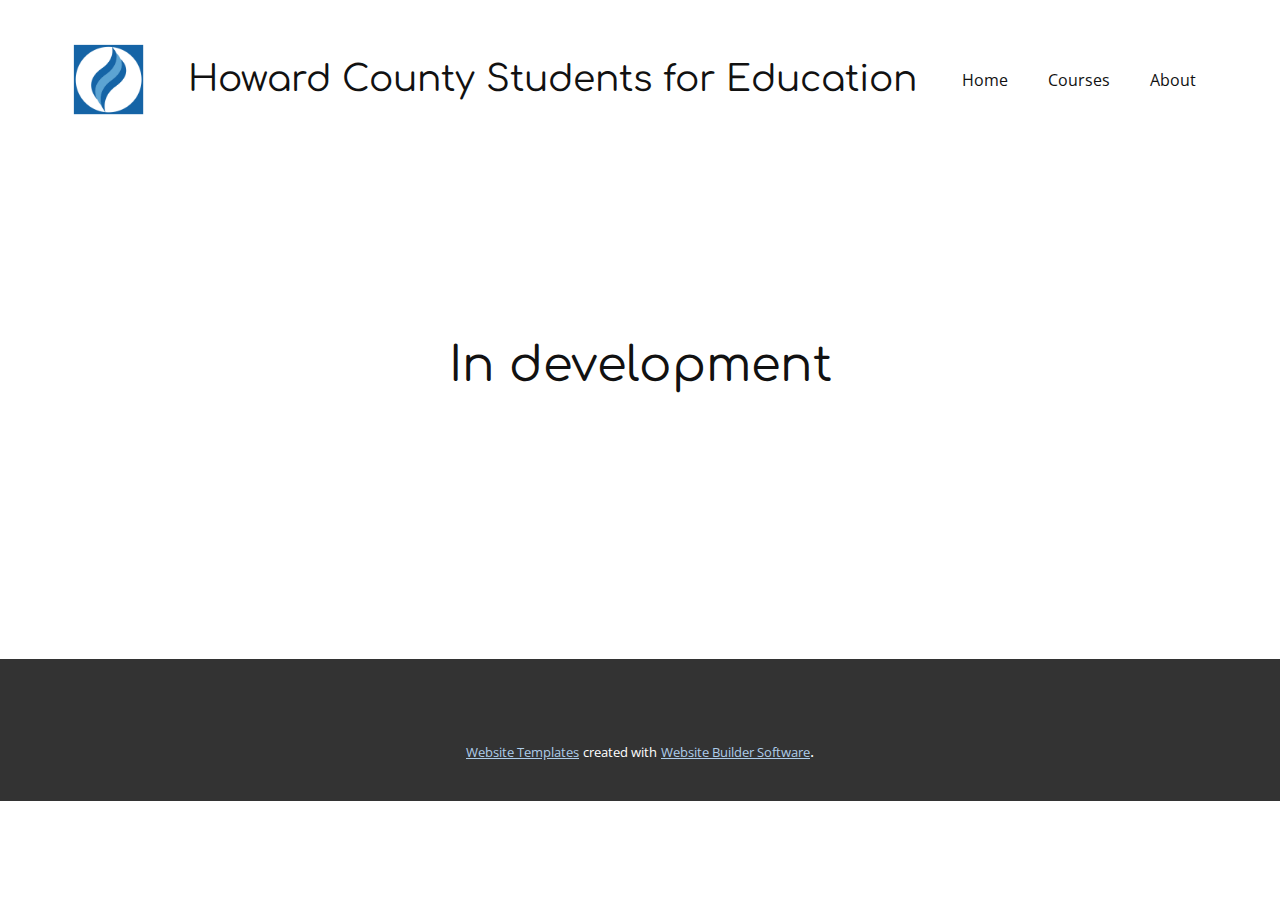
<file: Science.html>
<!DOCTYPE html>
<html style="font-size: 16px;">
  <head>
    <meta name="viewport" content="width=device-width, initial-scale=1.0">
    <meta charset="utf-8">
    <meta name="keywords" content="">
    <meta name="description" content="">
    <meta name="page_type" content="np-template-header-footer-from-plugin">
    <title>Science</title>
    <link rel="stylesheet" href="nicepage.css" media="screen">
<link rel="stylesheet" href="Science.css" media="screen">
    <script class="u-script" type="text/javascript" src="jquery.js" defer=""></script>
    <script class="u-script" type="text/javascript" src="nicepage.js" defer=""></script>
    <meta name="generator" content="Nicepage 4.6.5, nicepage.com">
    <link rel="icon" href="images/favicon.png">
    <link id="u-theme-google-font" rel="stylesheet" href="https://fonts.googleapis.com/css?family=Open+Sans:300,300i,400,400i,500,500i,600,600i,700,700i,800,800i|Comfortaa:300,400,500,600,700">
    <link id="u-page-google-font" rel="stylesheet" href="https://fonts.googleapis.com/css?family=Comfortaa:300,400,500,600,700">
    
    
    <script type="application/ld+json">{
		"@context": "http://schema.org",
		"@type": "Organization",
		"name": "HCPSS Students For Education",
		"logo": "images/hcpss-logo-outlined.png"
}</script>
    <meta name="theme-color" content="#478ac9">
    <meta property="og:title" content="Science">
    <meta property="og:description" content="">
    <meta property="og:type" content="website">
  </head>
  <body class="u-body u-xl-mode"><header class="u-clearfix u-header u-header" id="sec-e10b"><div class="u-clearfix u-sheet u-valign-middle-sm u-sheet-1">
        <a href="Home.html" data-page-id="2091910189" class="u-image u-logo u-image-1" data-image-width="206" data-image-height="206" title="Home">
          <img src="images/hcpss-logo-outlined.png" class="u-logo-image u-logo-image-1">
        </a>
        <h3 class="u-custom-font u-headline u-text u-text-1">
          <a href="/">Howard County Students for Education</a>
        </h3>
        <nav class="u-menu u-menu-dropdown u-offcanvas u-menu-1">
          <div class="menu-collapse" style="font-size: 1rem; letter-spacing: 0px;">
            <a class="u-button-style u-custom-left-right-menu-spacing u-custom-padding-bottom u-custom-top-bottom-menu-spacing u-nav-link u-text-active-palette-1-base u-text-hover-palette-2-base" href="#">
              <svg class="u-svg-link" viewBox="0 0 24 24"><use xmlns:xlink="http://www.w3.org/1999/xlink" xlink:href="#menu-hamburger"></use></svg>
              <svg class="u-svg-content" version="1.1" id="menu-hamburger" viewBox="0 0 16 16" x="0px" y="0px" xmlns:xlink="http://www.w3.org/1999/xlink" xmlns="http://www.w3.org/2000/svg"><g><rect y="1" width="16" height="2"></rect><rect y="7" width="16" height="2"></rect><rect y="13" width="16" height="2"></rect>
</g></svg>
            </a>
          </div>
          <div class="u-custom-menu u-nav-container">
            <ul class="u-nav u-unstyled u-nav-1"><li class="u-nav-item"><a class="u-button-style u-nav-link u-text-active-palette-1-base u-text-hover-palette-2-base" href="Home.html" style="padding: 10px 20px;">Home</a>
</li><li class="u-nav-item"><a class="u-button-style u-nav-link u-text-active-palette-1-base u-text-hover-palette-2-base" href="Courses.html" style="padding: 10px 20px;">Courses</a>
</li><li class="u-nav-item"><a class="u-button-style u-nav-link u-text-active-palette-1-base u-text-hover-palette-2-base" href="About.html" style="padding: 10px 14px 10px 20px;">About</a>
</li></ul>
          </div>
          <div class="u-custom-menu u-nav-container-collapse">
            <div class="u-black u-container-style u-inner-container-layout u-opacity u-opacity-95 u-sidenav">
              <div class="u-inner-container-layout u-sidenav-overflow">
                <div class="u-menu-close"></div>
                <ul class="u-align-center u-nav u-popupmenu-items u-unstyled u-nav-2"><li class="u-nav-item"><a class="u-button-style u-nav-link" href="Home.html" style="padding: 10px 16px;">Home</a>
</li><li class="u-nav-item"><a class="u-button-style u-nav-link" href="Courses.html" style="padding: 10px 16px;">Courses</a>
</li><li class="u-nav-item"><a class="u-button-style u-nav-link" href="About.html" style="padding: 10px 16px;">About</a>
</li></ul>
              </div>
            </div>
            <div class="u-black u-menu-overlay u-opacity u-opacity-70"></div>
          </div>
        </nav>
      </div></header>
    <section class="u-clearfix u-section-1" id="sec-bc9b">
      <div class="u-clearfix u-sheet u-sheet-1">
        <h1 class="u-text u-text-default u-text-1">In development</h1>
      </div>
    </section>
    
    
    <footer class="u-align-center u-clearfix u-footer u-grey-80 u-footer" id="sec-574c"><div class="u-align-left u-clearfix u-sheet u-sheet-1"></div></footer>
    <section class="u-backlink u-clearfix u-grey-80">
      <a class="u-link" href="https://nicepage.com/website-templates" target="_blank">
        <span>Website Templates</span>
      </a>
      <p class="u-text">
        <span>created with</span>
      </p>
      <a class="u-link" href="" target="_blank">
        <span>Website Builder Software</span>
      </a>. 
    </section>
  </body>
</html>
</file>
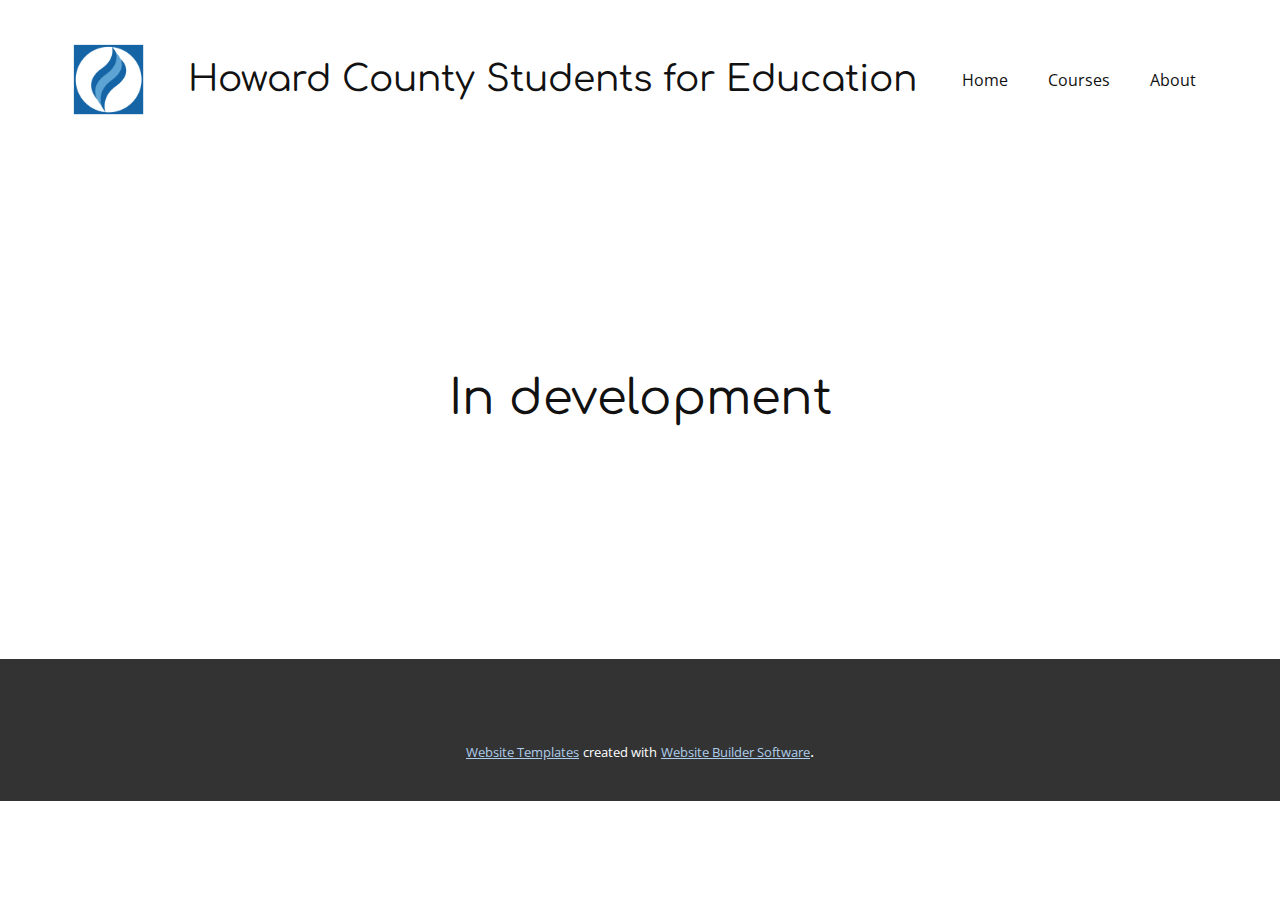
<file: US-History.html>
<!DOCTYPE html>
<html style="font-size: 16px;">
  <head>
    <meta name="viewport" content="width=device-width, initial-scale=1.0">
    <meta charset="utf-8">
    <meta name="keywords" content="">
    <meta name="description" content="">
    <meta name="page_type" content="np-template-header-footer-from-plugin">
    <title>US History</title>
    <link rel="stylesheet" href="nicepage.css" media="screen">
<link rel="stylesheet" href="US-History.css" media="screen">
    <script class="u-script" type="text/javascript" src="jquery.js" defer=""></script>
    <script class="u-script" type="text/javascript" src="nicepage.js" defer=""></script>
    <meta name="generator" content="Nicepage 4.6.5, nicepage.com">
    <link rel="icon" href="images/favicon.png">
    <link id="u-theme-google-font" rel="stylesheet" href="https://fonts.googleapis.com/css?family=Open+Sans:300,300i,400,400i,500,500i,600,600i,700,700i,800,800i|Comfortaa:300,400,500,600,700">
    <link id="u-page-google-font" rel="stylesheet" href="https://fonts.googleapis.com/css?family=Comfortaa:300,400,500,600,700">
    
    
    <script type="application/ld+json">{
		"@context": "http://schema.org",
		"@type": "Organization",
		"name": "HCPSS Students For Education",
		"logo": "images/hcpss-logo-outlined.png"
}</script>
    <meta name="theme-color" content="#478ac9">
    <meta property="og:title" content="US History">
    <meta property="og:description" content="">
    <meta property="og:type" content="website">
  </head>
  <body class="u-body u-xl-mode"><header class="u-clearfix u-header u-header" id="sec-e10b"><div class="u-clearfix u-sheet u-valign-middle-sm u-sheet-1">
        <a href="Home.html" data-page-id="2091910189" class="u-image u-logo u-image-1" data-image-width="206" data-image-height="206" title="Home">
          <img src="images/hcpss-logo-outlined.png" class="u-logo-image u-logo-image-1">
        </a>
        <h3 class="u-custom-font u-headline u-text u-text-1">
          <a href="/">Howard County Students for Education</a>
        </h3>
        <nav class="u-menu u-menu-dropdown u-offcanvas u-menu-1">
          <div class="menu-collapse" style="font-size: 1rem; letter-spacing: 0px;">
            <a class="u-button-style u-custom-left-right-menu-spacing u-custom-padding-bottom u-custom-top-bottom-menu-spacing u-nav-link u-text-active-palette-1-base u-text-hover-palette-2-base" href="#">
              <svg class="u-svg-link" viewBox="0 0 24 24"><use xmlns:xlink="http://www.w3.org/1999/xlink" xlink:href="#menu-hamburger"></use></svg>
              <svg class="u-svg-content" version="1.1" id="menu-hamburger" viewBox="0 0 16 16" x="0px" y="0px" xmlns:xlink="http://www.w3.org/1999/xlink" xmlns="http://www.w3.org/2000/svg"><g><rect y="1" width="16" height="2"></rect><rect y="7" width="16" height="2"></rect><rect y="13" width="16" height="2"></rect>
</g></svg>
            </a>
          </div>
          <div class="u-custom-menu u-nav-container">
            <ul class="u-nav u-unstyled u-nav-1"><li class="u-nav-item"><a class="u-button-style u-nav-link u-text-active-palette-1-base u-text-hover-palette-2-base" href="Home.html" style="padding: 10px 20px;">Home</a>
</li><li class="u-nav-item"><a class="u-button-style u-nav-link u-text-active-palette-1-base u-text-hover-palette-2-base" href="Courses.html" style="padding: 10px 20px;">Courses</a>
</li><li class="u-nav-item"><a class="u-button-style u-nav-link u-text-active-palette-1-base u-text-hover-palette-2-base" href="About.html" style="padding: 10px 14px 10px 20px;">About</a>
</li></ul>
          </div>
          <div class="u-custom-menu u-nav-container-collapse">
            <div class="u-black u-container-style u-inner-container-layout u-opacity u-opacity-95 u-sidenav">
              <div class="u-inner-container-layout u-sidenav-overflow">
                <div class="u-menu-close"></div>
                <ul class="u-align-center u-nav u-popupmenu-items u-unstyled u-nav-2"><li class="u-nav-item"><a class="u-button-style u-nav-link" href="Home.html" style="padding: 10px 16px;">Home</a>
</li><li class="u-nav-item"><a class="u-button-style u-nav-link" href="Courses.html" style="padding: 10px 16px;">Courses</a>
</li><li class="u-nav-item"><a class="u-button-style u-nav-link" href="About.html" style="padding: 10px 16px;">About</a>
</li></ul>
              </div>
            </div>
            <div class="u-black u-menu-overlay u-opacity u-opacity-70"></div>
          </div>
        </nav>
      </div></header>
    <section class="u-clearfix u-section-1" id="sec-2458">
      <div class="u-clearfix u-sheet u-sheet-1">
        <h1 class="u-text u-text-default u-text-1">In development</h1>
      </div>
    </section>
    
    
    <footer class="u-align-center u-clearfix u-footer u-grey-80 u-footer" id="sec-574c"><div class="u-align-left u-clearfix u-sheet u-sheet-1"></div></footer>
    <section class="u-backlink u-clearfix u-grey-80">
      <a class="u-link" href="https://nicepage.com/website-templates" target="_blank">
        <span>Website Templates</span>
      </a>
      <p class="u-text">
        <span>created with</span>
      </p>
      <a class="u-link" href="" target="_blank">
        <span>Website Builder Software</span>
      </a>. 
    </section>
  </body>
</html>
</file>
